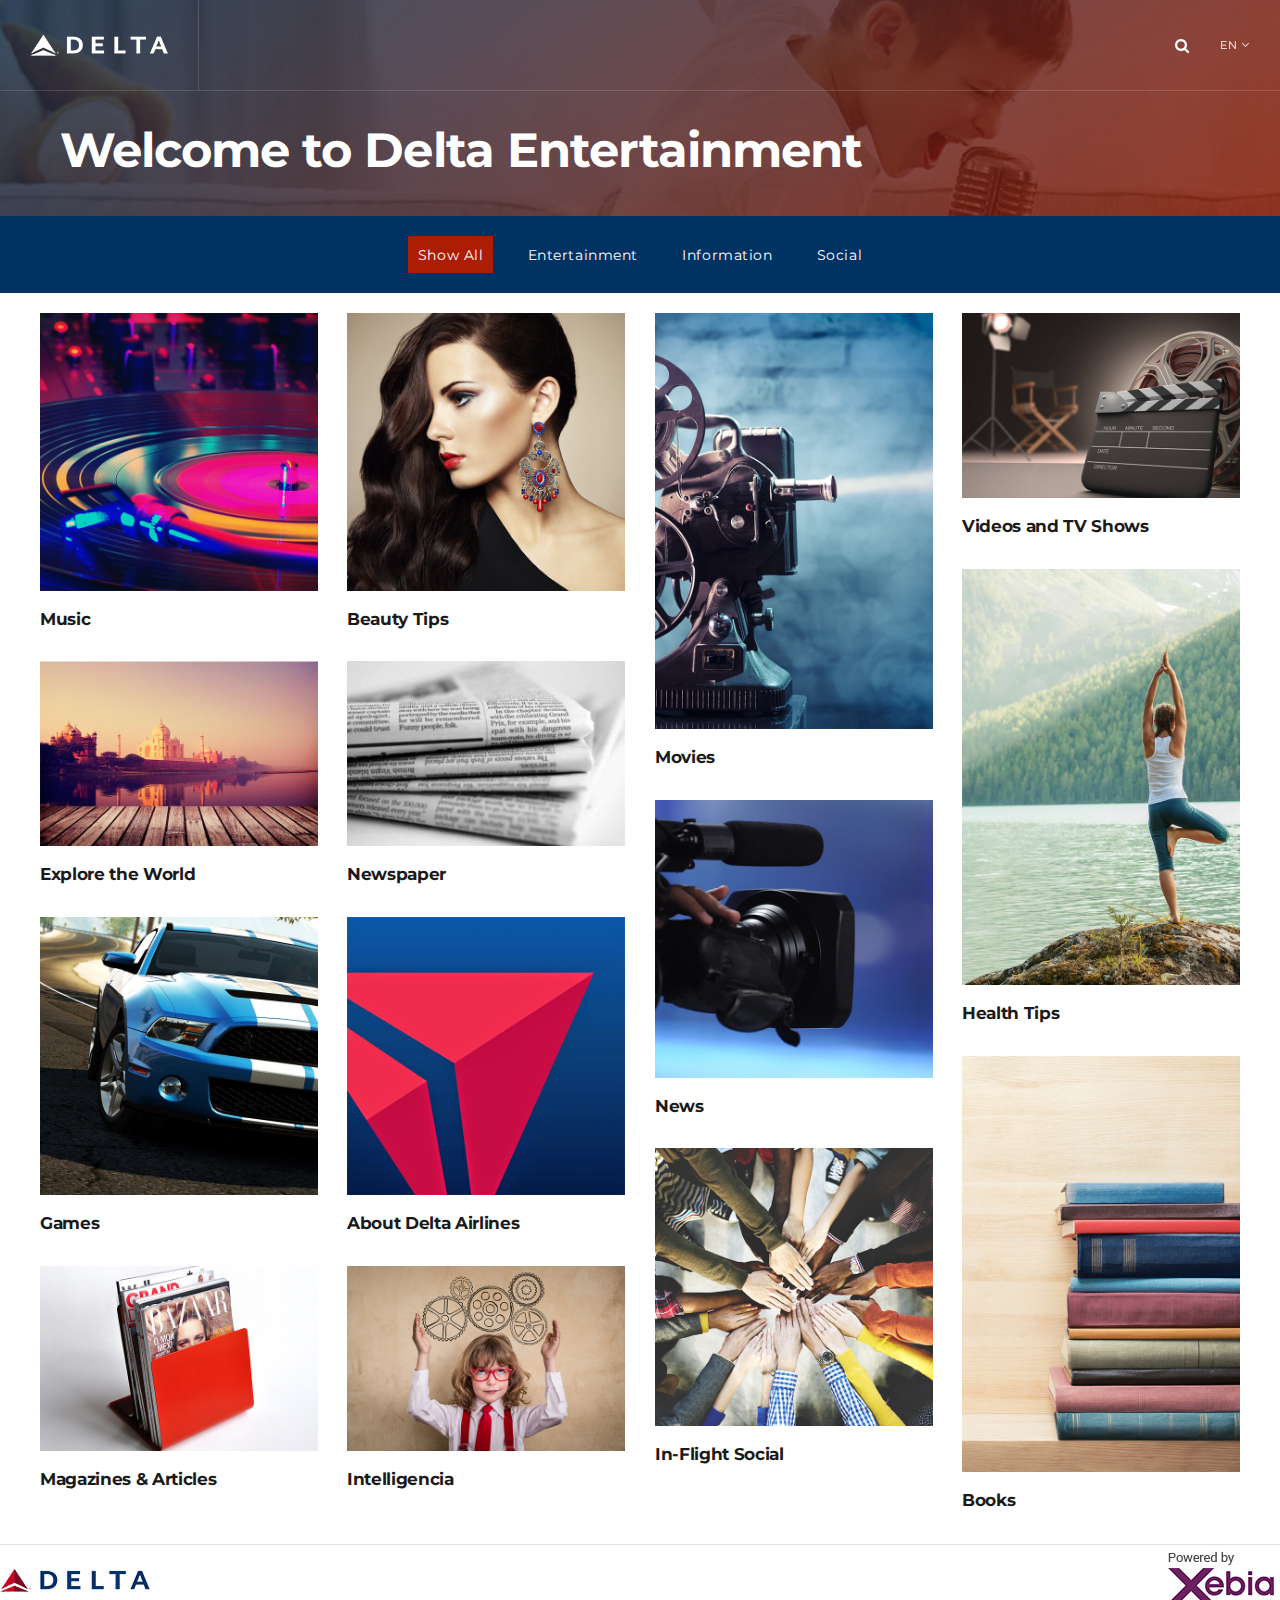
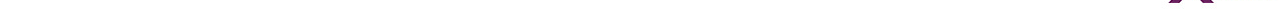
<file: index.html>
<!doctype html>
<html class="no-js" lang="en-US">
<head>

    <!-- DEFAULT META TAGS -->
    <meta charset="utf-8">
    <meta name="viewport" content="width=device-width, initial-scale=1.0, maximum-scale=1.0, user-scalable=0" />
    <meta http-equiv="Content-Type" content="text/html; charset=UTF-8" />
    
    <!-- FONTS -->
    <link href="http://fonts.googleapis.com/css?family=Montserrat:400,700" rel="stylesheet" type="text/css">
    <link href="http://fonts.googleapis.com/css?family=Lato:300,400,700,900" rel="stylesheet" type="text/css">
	<link href="http://fonts.googleapis.com/css?family=Lora:400italic,700italic" rel="stylesheet" type="text/css">
    
    <!-- CSS -->
    <link rel="stylesheet" id="default-style-css"  href="files/css/style.css" type="text/css" media="all" />
    <link rel="stylesheet" id="fontawesome-style-css" href="files/css/font-awesome.min.css" type="text/css" media="all" />
    <link rel="stylesheet" id="ionic-icons-style-css" href="files/css/ionicons.css" type="text/css" media="all" />
	<link rel="stylesheet" id="isotope-style-css"  href="files/css/isotope.css" type="text/css" media="all" />
    <link rel="stylesheet" id="mqueries-style-css"  href="files/css/mqueries.css" type="text/css" media="all" />
    
    <!-- FAVICON -->
    <link rel="shortcut icon" href="files/uploads/favicon.png"/>
    
    <!-- DOCUMENT TITLE -->
    <title>Delta Airlines Entertainment Hub</title>

</head>

<body>

<!-- PAGELOADER -->
<div id="page-loader">
	<div class="page-loader-inner">
     	<span class="loader-figure"></span>
   		<h6 class="loader-label">Loading</h6>
        <img class="loader-logo" src="files/uploads/logo-sudo-scroll.png" srcset="files/uploads/logo-sudo-scroll.png 1x, files/uploads/logo-sudo-scroll@2x.png 2x" alt="Loader Logo">
	</div>
</div>
<!-- PAGELOADER -->

<!-- PAGE CONTENT -->
<div id="page-content">

	<!-- HEADER -->
	<header id="header" class="header-bordered header-transparent transparent-light">        
		<div class="header-inner clearfix">
			
            <!-- LOGO -->
            <div id="logo" class="left-float">
                <a href="index.html">
                	<img id="scroll-logo" src="files/uploads/logo-sudo-scroll.png" srcset="files/uploads/logo-sudo-scroll.png 1x, files/uploads/logo-sudo-scroll@2x.png 2x" alt="Logo Scroll">
                	<img id="dark-logo" src="files/uploads/logo-sudo-dark.png" srcset="files/uploads/logo-sudo-dark.png 1x, files/uploads/logo-sudo-dark@2x.png 2x" alt="Logo Dark">
                	<img id="light-logo" src="files/uploads/logo-sudo-light.png" srcset="files/uploads/logo-sudo-light.png 1x, files/uploads/logo-sudo-light@2x.png 2x" alt="Logo Light">
                </a>
            </div>
            
            <!-- MAIN NAVIGATION -->
            <div id="menu" class="right-float">
                        
                        <!-- HEADER SEARCH -->
                        <div id="header-search">
                            <a href="#" id="show-search"><i class="fa fa-search"></i></a>
                            <div class="header-search-content">
                                <form>
                                    <a href="#" id="close-search"></a>
                                    <input type="text" name="q" class="form-control" value="" placeholder="Enter your search here..">
                                    <h5>Movies, TV Shows, Music, Books, Games... anything</h5>
                                </form>
                                <div class="search-outer"></div>
                            </div>
                        </div>
                        
                        <!-- HEADER LANGUAGE -->
                        <div id="header-language">
                            <a href="#" id="show-language">En <i class="ion ion-ios-arrow-down"></i></a>
                            <div class="header-language-content">
                                <ul class="lang-select">
                                    <li><a href="#">De</a></li>
                                    <li><a href="#">Fr</a></li>
                                </ul>
                            </div>
                        </div><!-- END #header-language -->
                        
            </div><!-- END #menu -->
            
		</div> <!-- END .header-inner -->
	</header>
	    
    <!-- HERO  -->
	<section id="hero" class="hero-auto parallax-section text-light" data-parallax-image="files/uploads/1680x1050-dark.jpg">
    	
        <div id="page-title" class="align-left">
            <h2><strong>Welcome to Delta Entertainment</strong></h2>
        </div> <!-- END #page-title -->
        <br>    
    </section>
    <!-- HERO -->
    
            
	<!-- PAGEBODY -->
	<section id="page-body" class="notoppadding">
    	  
        <ul id="portfolio-filter" class="filter" data-related-grid="portfolio-grid">
            <li class="active" ><a href="#" data-filter="*">Show All</a></li>
            <li><a data-filter=".ent" href="#">Entertainment</a><a data-filter=".ent" href="#"></a></li>
            <li><a data-filter=".inf" href="#">Information</a></li>
            <li><a data-filter=".soc" href="#">Social</a></li>
        </ul>
                
    	<div id="portfolio-grid" class="isotope-grid portfolio-container style-column-4 isotope-spaced clearfix">
        	
            <div class="isotope-item portfolio-item ent">
            	<div class="portfolio-media">
                    <a href="music.html" class="thumb-overlay overlay-effect-1 text-light">
                        <img src="files/uploads/1.jpg">
                    </a>
                </div>
                <div class="portfolio-desc">
                    <a href="music.html">
                        <h5 class="portfolio-name"><strong>Music</strong></h5>
                    </a>
                </div>
            </div>

              <div class="isotope-item portfolio-item inf">
                <div class="portfolio-media">
                    <a href="#!" class="thumb-overlay overlay-effect-1 text-light">
                        <img src="files/uploads/2.jpg">
                    </a>
                </div>
                <div class="portfolio-desc">
                    <a href="#!">
                        <h5 class="portfolio-name" ><strong>Beauty Tips</strong></h5>
                    </a>
                </div>
            </div>

              <div class="isotope-item portfolio-item ent">
                <div class="portfolio-media">
                    <a href="video.html" class="thumb-overlay overlay-effect-1 text-light">
                        <img src="files/uploads/3.jpg">
                    </a>
                </div>
                <div class="portfolio-desc">
                    <a href="video.html">
                        <h5 class="portfolio-name" ><strong>Movies</strong></h5>
                    </a>
                </div>
            </div>

              <div class="isotope-item portfolio-item ent">
                <div class="portfolio-media">
                    <a href="video.html" class="thumb-overlay overlay-effect-1 text-light">
                        <img src="files/uploads/4.jpg">
                    </a>
                </div>
                <div class="portfolio-desc">
                    <a href="video.html">
                        <h5 class="portfolio-name" ><strong>Videos and TV Shows</strong></h5>
                    </a>
                </div>
            </div>

              <div class="isotope-item portfolio-item inf">
                <div class="portfolio-media">
                    <a href="#!" class="thumb-overlay overlay-effect-1 text-light">
                        <img src="files/uploads/5.jpg">
                    </a>
                </div>
                <div class="portfolio-desc">
                    <a href="#!">
                        <h5 class="portfolio-name" ><strong>Health Tips</strong></h5>
                    </a>
                </div>
            </div>

              <div class="isotope-item portfolio-item inf">
                <div class="portfolio-media">
                    <a href="#!" class="thumb-overlay overlay-effect-1 text-light">
                        <img src="files/uploads/6.jpg">
                    </a>
                </div>
                <div class="portfolio-desc">
                    <a href="#!">
                        <h5 class="portfolio-name" ><strong>Explore the World</strong></h5>
                    </a>
                </div>
            </div>

              <div class="isotope-item portfolio-item inf">
                <div class="portfolio-media">
                    <a href="#!" class="thumb-overlay overlay-effect-1 text-light">
                        <img src="files/uploads/7.jpg">
                    </a>
                </div>
                <div class="portfolio-desc">
                    <a href="#!">
                        <h5 class="portfolio-name" ><strong>Newspaper</strong></h5>
                    </a>
                </div>
            </div>

              <div class="isotope-item portfolio-item inf">
                <div class="portfolio-media">
                    <a href="#!" class="thumb-overlay overlay-effect-1 text-light">
                        <img src="files/uploads/8.jpg">
                    </a>
                </div>
                <div class="portfolio-desc">
                    <a href="#!">
                        <h5 class="portfolio-name" ><strong>News</strong></h5>
                    </a>
                </div>
            </div>

            <div class="isotope-item portfolio-item ent">
                <div class="portfolio-media">
                    <a href="#!" class="thumb-overlay overlay-effect-1 text-light">
                        <img src="files/uploads/12.jpg">
                    </a>
                </div>
                <div class="portfolio-desc">
                    <a href="#!">
                        <h5 class="portfolio-name" ><strong>Games</strong></h5>
                    </a>
                </div>
            </div>

              <div class="isotope-item portfolio-item inf">
                <div class="portfolio-media">
                    <a href="#!" class="thumb-overlay overlay-effect-1 text-light">
                        <img src="files/uploads/9.jpg">
                    </a>
                </div>
                <div class="portfolio-desc">
                    <a href="#!">
                        <h5 class="portfolio-name" ><strong>About Delta Airlines</strong></h5>
                    </a>
                </div>
            </div>

              <div class="isotope-item portfolio-item inf ent">
                <div class="portfolio-media">
                    <a href="#!" class="thumb-overlay overlay-effect-1 text-light">
                        <img src="files/uploads/10.jpg">
                    </a>
                </div>
                <div class="portfolio-desc">
                    <a href="#!">
                        <h5 class="portfolio-name" ><strong>Books</strong></h5>
                    </a>
                </div>
            </div>

              <div class="isotope-item portfolio-item soc">
                <div class="portfolio-media">
                    <a href="#!" class="thumb-overlay overlay-effect-1 text-light">
                        <img src="files/uploads/11.jpg">
                    </a>
                </div>
                <div class="portfolio-desc">
                    <a href="#!">
                        <h5 class="portfolio-name" ><strong>In-Flight Social</strong></h5>
                    </a>
                </div>
            </div>

              <div class="isotope-item portfolio-item inf">
                <div class="portfolio-media">
                    <a href="#!" class="thumb-overlay overlay-effect-1 text-light">
                        <img src="files/uploads/13.jpg">
                    </a>
                </div>
                <div class="portfolio-desc">
                    <a href="#!">
                        <h5 class="portfolio-name" ><strong>Magazines & Articles</strong></h5>
                    </a>
                </div>
            </div>
            
              <div class="isotope-item portfolio-item ent">
                <div class="portfolio-media">
                    <a href="#!" class="thumb-overlay overlay-effect-1 text-light">
                        <img src="files/uploads/14.jpg">
                    </a>
                </div>
                <div class="portfolio-desc">
                    <a href="#!">
                        <h5 class="portfolio-name" ><strong>Intelligencia</strong></h5>
                    </a>
                </div>
            </div>
        	
		</div> <!-- END #!portfolio-grid .isotope-grid -->
            
 	</section>
	<!-- PAGEBODY -->
    
    
    <!-- FOOTER -->  
    <footer id="footer" class="footer-light text-dark">
         <img src="files/uploads/XebiaLogo.jpg" class="right-float">
         <img src="files/uploads/DeltaLogo.jpg" class="left-float">
    </footer>
    <!-- FOOTER -->
    
</div> <!-- END #!page-content -->
<!-- PAGE CONTENT -->

<!-- SCRIPTS -->
<script src="files/js/jquery-2.1.4.min.js"></script>
<script type="text/javascript" src="files/js/jquery.easing.1.3.js"></script>
<script type="text/javascript" src="files/js/jquery.visible.min.js"></script>
<script type="text/javascript" src="files/js/tweenMax.js"></script>
<script type="text/javascript" src="files/js/jquery.backgroundparallax.min.js"></script>
<script type="text/javascript" src="files/js/jquery.isotope.min.js"></script>
<script type="text/javascript" src="files/js/jquery.imagesloaded.min.js"></script>
<script type="text/javascript" src="files/js/script.js"></script>
<!-- SCRIPTS -->

</body>
</html>
</file>
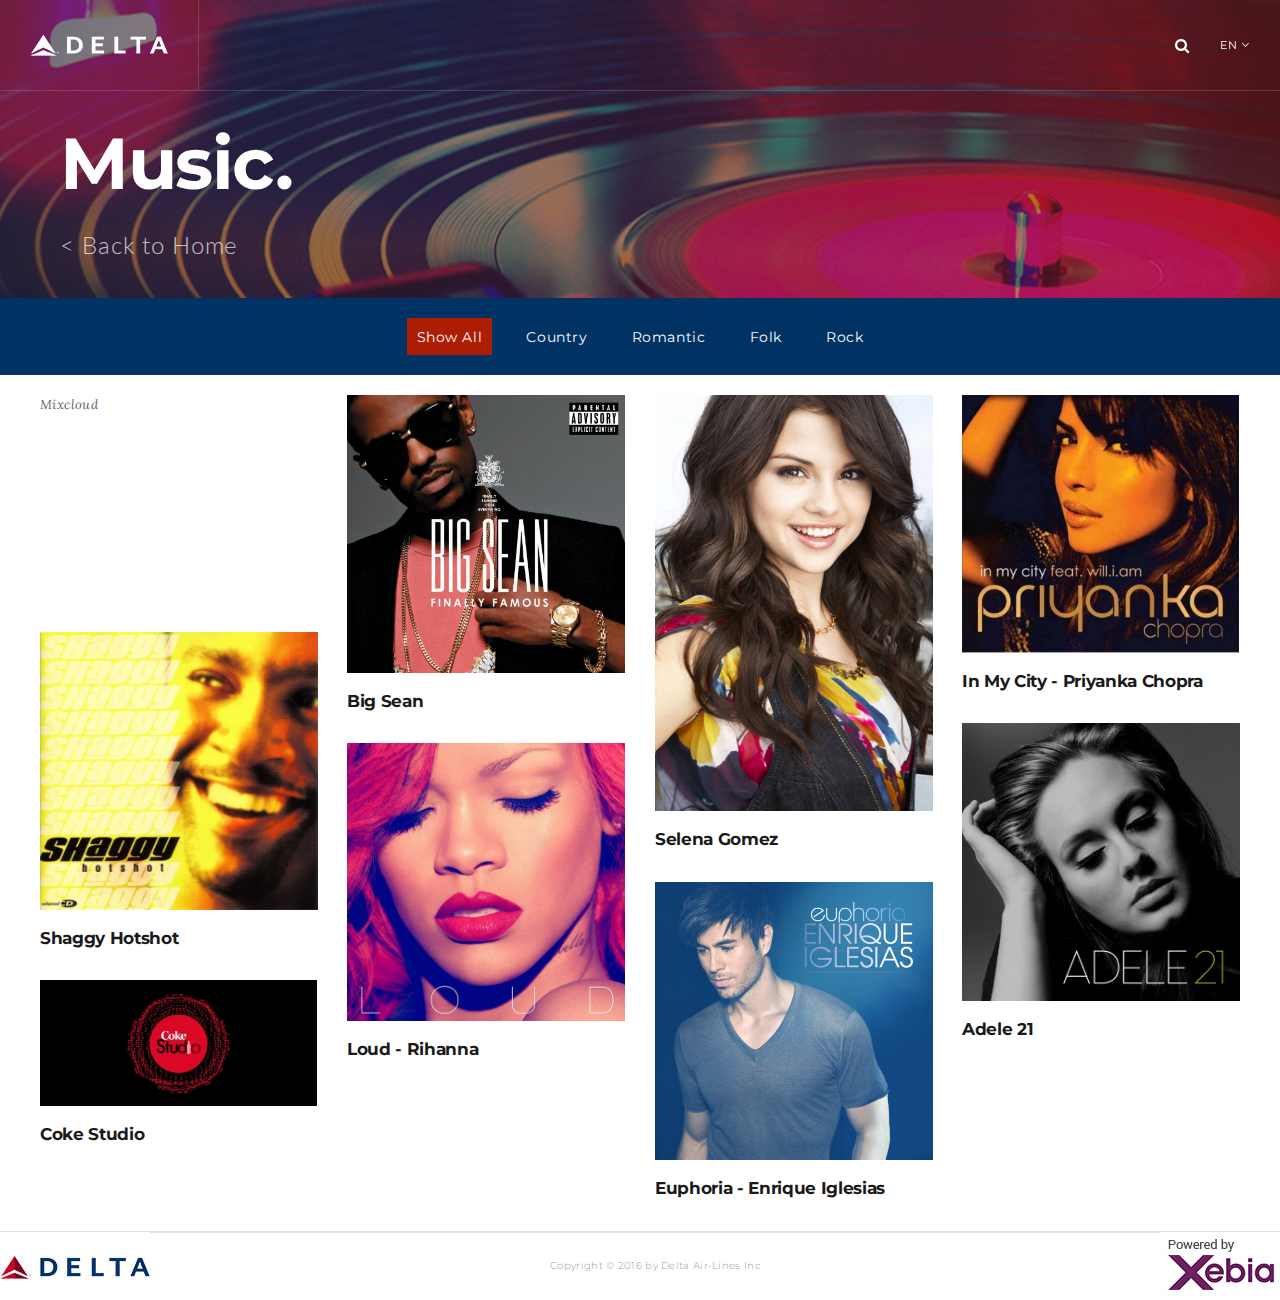
<file: music.html>
<!doctype html>
<html class="no-js" lang="en-US">
<head>

    <!-- DEFAULT META TAGS -->
    <meta charset="utf-8">
    <meta name="viewport" content="width=device-width, initial-scale=1.0, maximum-scale=1.0, user-scalable=0" />
    <meta http-equiv="Content-Type" content="text/html; charset=UTF-8" />
    
    <!-- FONTS -->
    <link href="http://fonts.googleapis.com/css?family=Montserrat:400,700" rel="stylesheet" type="text/css">
    <link href="http://fonts.googleapis.com/css?family=Lato:300,400,700,900" rel="stylesheet" type="text/css">
	<link href="http://fonts.googleapis.com/css?family=Lora:400italic,700italic" rel="stylesheet" type="text/css">
    
    <!-- CSS -->
    <link rel="stylesheet" id="default-style-css"  href="files/css/style.css" type="text/css" media="all" />
    <link rel="stylesheet" id="fontawesome-style-css" href="files/css/font-awesome.min.css" type="text/css" media="all" />
    <link rel="stylesheet" id="ionic-icons-style-css" href="files/css/ionicons.css" type="text/css" media="all" />
	<link rel="stylesheet" id="isotope-style-css"  href="files/css/isotope.css" type="text/css" media="all" />
    <link rel="stylesheet" id="mediaelement-style-css" href="files/css/mediaelementplayer.css" type="text/css" media="all" />
    <link rel="stylesheet" id="mqueries-style-css"  href="files/css/mqueries.css" type="text/css" media="all" />
    
    <!-- FAVICON -->
    <link rel="shortcut icon" href="files/uploads/favicon.png"/>
    
    <!-- DOCUMENT TITLE -->
    <title>Music | Delta Airlines Entertainment Hub</title>

</head>

<body>

<!-- PAGELOADER -->
<div id="page-loader">
	<div class="page-loader-inner">
     	<span class="loader-figure"></span>
   		<h6 class="loader-label">Loading</h6>
        <img class="loader-logo" src="files/uploads/logo-sudo-scroll.png" srcset="files/uploads/logo-sudo-scroll.png 1x, files/uploads/logo-sudo-scroll@2x.png 2x" alt="Loader Logo">
	</div>
</div>
<!-- PAGELOADER -->

<!-- PAGE CONTENT -->
<div id="page-content">

	<!-- HEADER -->
	<header id="header" class="header-bordered header-transparent transparent-light">        
		<div class="header-inner clearfix">
			
            <!-- LOGO -->
            <div id="logo" class="left-float">
                <a href="index.html">
                	<img id="scroll-logo" src="files/uploads/logo-sudo-scroll.png" srcset="files/uploads/logo-sudo-scroll.png 1x, files/uploads/logo-sudo-scroll@2x.png 2x" alt="Logo Scroll">
                	<img id="dark-logo" src="files/uploads/logo-sudo-dark.png" srcset="files/uploads/logo-sudo-dark.png 1x, files/uploads/logo-sudo-dark@2x.png 2x" alt="Logo Dark">
                	<img id="light-logo" src="files/uploads/logo-sudo-light.png" srcset="files/uploads/logo-sudo-light.png 1x, files/uploads/logo-sudo-light@2x.png 2x" alt="Logo Light">
                </a>
            </div>
            
            <!-- MAIN NAVIGATION -->
            <div id="menu" class="right-float">
                        
                        <!-- HEADER SEARCH -->
                        <div id="header-search">
                            <a href="#" id="show-search"><i class="fa fa-search"></i></a>
                            <div class="header-search-content">
                                <form>
                                    <a href="#" id="close-search"></a>
                                    <input type="text" name="q" class="form-control" value="" placeholder="Enter your search here..">
                                    <h5>Movies, TV Shows, Music, Books, Games... anything</h5>
                                </form>
                                <div class="search-outer"></div>
                            </div>
                        </div>
                        
                        <!-- HEADER LANGUAGE -->
                        <div id="header-language">
                            <a href="#" id="show-language">En <i class="ion ion-ios-arrow-down"></i></a>
                            <div class="header-language-content">
                                <ul class="lang-select">
                                    <li><a href="#">De</a></li>
                                    <li><a href="#">Fr</a></li>
                                </ul>
                            </div>
                        </div><!-- END #header-language -->
                        
            </div><!-- END #menu -->
            
		</div> <!-- END .header-inner -->
	</header>
	    
    <!-- HERO  -->
	<section id="hero" class="hero-auto parallax-section text-light" data-parallax-image="files/uploads/bgMusic.jpg">
    	
        <div id="page-title" class="align-left">
            <h1><strong>Music.</strong></h1>
            <h4 class="subtitle-1"> <a href="index.html">< Back to Home</a></h4>
        </div> <!-- END #page-title -->
        <br>    
    </section>
    <!-- HERO -->
    
            
	<!-- PAGEBODY -->
	<section id="page-body" class="notoppadding">
    	  
        <ul id="portfolio-filter" class="filter" data-related-grid="portfolio-grid">
            <li class="active" ><a href="#" data-filter="*">Show All</a></li>
            <li><a data-filter=".ent" href="#">Country</a></li>
            <li><a data-filter=".inf" href="#">Romantic</a></li>
            <li><a data-filter=".ent" href="#">Folk</a></li>
            <li><a data-filter=".inf" href="#">Rock</a></li>
        </ul>
                
    	<div id="portfolio-grid" class="isotope-grid portfolio-container style-column-4 isotope-spaced clearfix">
        	
            <div class="isotope-item portfolio-item ent">
                    <h6 class="subtitle-2">Mixcloud</h6>
                    <iframe src="https://www.mixcloud.com/widget/iframe/?embed_type=widget_standard&amp;embed_uuid=220384ce-052b-4084-9526-d527cf203f79&amp;feed=https%3A%2F%2Fwww.mixcloud.com%2FBonobo%2Foutlier-radio-001-on-nts%2F&amp;hide_cover=1&amp;hide_tracklist=1&amp;replace=0" frameborder="0" height="180" width="100%"></iframe>
            </div>

              <div class="isotope-item portfolio-item ent">
                <div class="portfolio-media">
                    <a href="portfolio-single-custom.html" class="thumb-overlay overlay-effect-1 text-light">
                        <img src="files/uploads/Music/1.jpg">
                    </a>
                </div>
                <div class="portfolio-desc">
                    <a href="#">
                        <h5 class="portfolio-name" ><strong>Big Sean</strong></h5>
                    </a>
                </div>
            </div>

              <div class="isotope-item portfolio-item ent">
                <div class="portfolio-media">
                    <a href="portfolio-single-custom.html" class="thumb-overlay overlay-effect-1 text-light">
                        <img src="files/uploads/Music/2.jpg">
                    </a>
                </div>
                <div class="portfolio-desc">
                    <a href="#">
                        <h5 class="portfolio-name" ><strong>Selena Gomez</strong></h5>
                    </a>
                </div>
            </div>

              <div class="isotope-item portfolio-item inf">
                <div class="portfolio-media">
                    <a href="portfolio-single-custom.html" class="thumb-overlay overlay-effect-1 text-light">
                        <img src="files/uploads/Music/3.jpg">
                    </a>
                </div>
                <div class="portfolio-desc">
                    <a href="#">
                        <h5 class="portfolio-name" ><strong>In My City - Priyanka Chopra</strong></h5>
                    </a>
                </div>
            </div>

              <div class="isotope-item portfolio-item inf">
                <div class="portfolio-media">
                    <a href="portfolio-single-custom.html" class="thumb-overlay overlay-effect-1 text-light">
                        <img src="files/uploads/Music/4.jpg">
                    </a>
                </div>
                <div class="portfolio-desc">
                    <a href="#">
                        <h5 class="portfolio-name" ><strong>Shaggy Hotshot</strong></h5>
                    </a>
                </div>
            </div>

              <div class="isotope-item portfolio-item inf">
                <div class="portfolio-media">
                    <a href="portfolio-single-custom.html" class="thumb-overlay overlay-effect-1 text-light">
                        <img src="files/uploads/Music/5.jpg">
                    </a>
                </div>
                <div class="portfolio-desc">
                    <a href="#">
                        <h5 class="portfolio-name" ><strong>Adele 21</strong></h5>
                    </a>
                </div>
            </div>

              <div class="isotope-item portfolio-item inf">
                <div class="portfolio-media">
                    <a href="portfolio-single-custom.html" class="thumb-overlay overlay-effect-1 text-light">
                        <img src="files/uploads/Music/6.jpg">
                    </a>
                </div>
                <div class="portfolio-desc">
                    <a href="#">
                        <h5 class="portfolio-name" ><strong>Loud - Rihanna</strong></h5>
                    </a>
                </div>
            </div>

            <div class="isotope-item portfolio-item ent">
                <div class="portfolio-media">
                    <a href="portfolio-single-custom.html" class="thumb-overlay overlay-effect-1 text-light">
                        <img src="files/uploads/Music/7.jpg">
                    </a>
                </div>
                <div class="portfolio-desc">
                    <a href="#">
                        <h5 class="portfolio-name" ><strong>Euphoria - Enrique Iglesias</strong></h5>
                    </a>
                </div>
            </div>

             <div class="isotope-item portfolio-item ent wide">
                <div class="portfolio-media">
                    <a href="portfolio-single-custom.html" class="thumb-overlay overlay-effect-1 text-light">
                        <img src="files/uploads/Music/8.jpg">
                    </a>
                </div>
                <div class="portfolio-desc">
                    <a href="#">
                        <h5 class="portfolio-name" ><strong>Coke Studio</strong></h5>
                    </a>
                </div>
            </div>
        	
		</div> <!-- END #portfolio-grid .isotope-grid -->
            
 	</section>
	<!-- PAGEBODY -->
    
    
    <!-- FOOTER -->  
    <footer id="footer" class="footer-light text-dark">
         <img src="files/uploads/XebiaLogo.jpg" class="right-float">
         <img src="files/uploads/DeltaLogo.jpg" class="left-float">
         <center><div class="copyright"><small>Copyright &copy; 2016 by Delta Air-Lines Inc</small></div></center>
    </footer>
    <!-- FOOTER -->
    
</div> <!-- END #page-content -->
<!-- PAGE CONTENT -->

<!-- SCRIPTS -->
<script src="files/js/jquery-2.1.4.min.js"></script>
<script type="text/javascript" src="files/js/jquery.easing.1.3.js"></script>
<script type="text/javascript" src="files/js/jquery.visible.min.js"></script>
<script type="text/javascript" src="files/js/tweenMax.js"></script>
<script type="text/javascript" src="files/js/jquery.backgroundparallax.min.js"></script>
<script type="text/javascript" src="files/js/jquery.isotope.min.js"></script>
<script type="text/javascript" src="files/js/jquery.imagesloaded.min.js"></script>
<script type="text/javascript" src="files/js/mediaelement-and-player.min.js"></script>
<script type="text/javascript" src="files/js/script.js"></script>
<!-- SCRIPTS -->

</body>
</html>
</file>
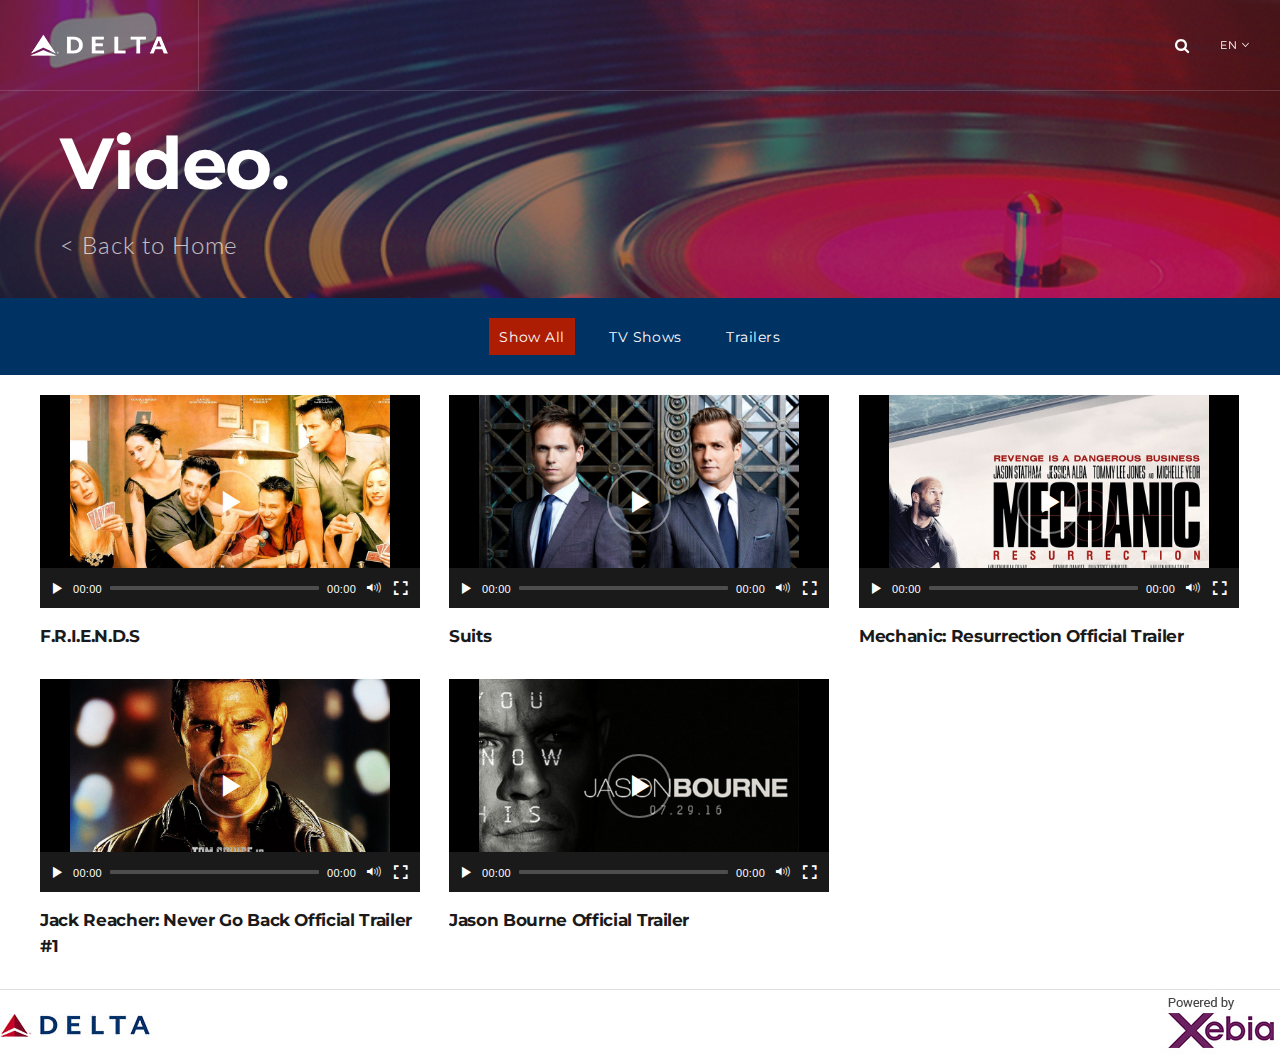
<file: video.html>
<!doctype html>
<html class="no-js" lang="en-US">
<head>

    <!-- DEFAULT META TAGS -->
    <meta charset="utf-8">
    <meta name="viewport" content="width=device-width, initial-scale=1.0, maximum-scale=1.0, user-scalable=0" />
    <meta http-equiv="Content-Type" content="text/html; charset=UTF-8" />
    
    <!-- FONTS -->
    <link href="http://fonts.googleapis.com/css?family=Montserrat:400,700" rel="stylesheet" type="text/css">
    <link href="http://fonts.googleapis.com/css?family=Lato:300,400,700,900" rel="stylesheet" type="text/css">
	<link href="http://fonts.googleapis.com/css?family=Lora:400italic,700italic" rel="stylesheet" type="text/css">
    
    <!-- CSS -->
    <link rel="stylesheet" id="default-style-css"  href="files/css/style.css" type="text/css" media="all" />
    <link rel="stylesheet" id="fontawesome-style-css" href="files/css/font-awesome.min.css" type="text/css" media="all" />
    <link rel="stylesheet" href="files/css/audioplayer.css" />
    <link rel="stylesheet" id="ionic-icons-style-css" href="files/css/ionicons.css" type="text/css" media="all" />
	<link rel="stylesheet" id="isotope-style-css"  href="files/css/isotope.css" type="text/css" media="all" />
    <link rel="stylesheet" id="mediaelement-style-css" href="files/css/mediaelementplayer.css" type="text/css" media="all" />
    <link rel="stylesheet" id="mqueries-style-css"  href="files/css/mqueries.css" type="text/css" media="all" />
    
    <!-- FAVICON -->
    <link rel="shortcut icon" href="files/uploads/favicon.png"/>
    
    <!-- DOCUMENT TITLE -->
    <title>Video | Delta Entertainment</title>

</head>

<body>

<!-- PAGELOADER -->
<div id="page-loader">
	<div class="page-loader-inner">
     	<span class="loader-figure"></span>
   		<h6 class="loader-label">Loading</h6>
        <img class="loader-logo" src="files/uploads/logo-sudo-scroll.png" srcset="files/uploads/logo-sudo-scroll.png 1x, files/uploads/logo-sudo-scroll@2x.png 2x" alt="Loader Logo">
	</div>
</div>
<!-- PAGELOADER -->

<!-- PAGE CONTENT -->
<div id="page-content">

	<!-- HEADER -->
	<header id="header" class="header-bordered header-transparent transparent-light">        
		<div class="header-inner clearfix">
			
            <!-- LOGO -->
            <div id="logo" class="left-float">
                <a href="index.html">
                	<img id="scroll-logo" src="files/uploads/logo-sudo-scroll.png" srcset="files/uploads/logo-sudo-scroll.png 1x, files/uploads/logo-sudo-scroll@2x.png 2x" alt="Logo Scroll">
                	<img id="dark-logo" src="files/uploads/logo-sudo-dark.png" srcset="files/uploads/logo-sudo-dark.png 1x, files/uploads/logo-sudo-dark@2x.png 2x" alt="Logo Dark">
                	<img id="light-logo" src="files/uploads/logo-sudo-light.png" srcset="files/uploads/logo-sudo-light.png 1x, files/uploads/logo-sudo-light@2x.png 2x" alt="Logo Light">
                </a>
            </div>
            
            <!-- MAIN NAVIGATION -->
            <div id="menu" class="right-float">
                        
                        <!-- HEADER SEARCH -->
                        <div id="header-search">
                            <a href="#" id="show-search"><i class="fa fa-search"></i></a>
                            <div class="header-search-content">
                                <form>
                                    <a href="#" id="close-search"></a>
                                    <input type="text" name="q" class="form-control" value="" placeholder="Enter your search here..">
                                    <h5>Movies, TV Shows, Music, Books, Games... anything</h5>
                                </form>
                                <div class="search-outer"></div>
                            </div>
                        </div>
                        
                        <!-- HEADER LANGUAGE -->
                        <div id="header-language">
                            <a href="#" id="show-language">En <i class="ion ion-ios-arrow-down"></i></a>
                            <div class="header-language-content">
                                <ul class="lang-select">
                                    <li><a href="#">De</a></li>
                                    <li><a href="#">Fr</a></li>
                                </ul>
                            </div>
                        </div><!-- END #header-language -->
                        
            </div><!-- END #menu -->
            
		</div> <!-- END .header-inner -->
	</header>
	    
    <!-- HERO  -->
	<section id="hero" class="hero-auto parallax-section text-light" data-parallax-image="files/uploads/bgMusic.jpg">
    	
        <div id="page-title" class="align-left">
            <h1><strong>Video.</strong></h1>
            <h4 class="subtitle-1"> <a href="index.html">< Back to Home</a></h4>
        </div> <!-- END #page-title -->
        <br>    
    </section>
    <!-- HERO -->
    
            
	<!-- PAGEBODY -->
	<section id="page-body" class="notoppadding">
    	  
        <ul id="portfolio-filter" class="filter" data-related-grid="portfolio-grid">
            <li class="active" ><a href="#" data-filter="*">Show All</a></li>
            <li><a data-filter=".tv" href="#">TV Shows</a></li>
            <li><a data-filter=".tr" href="#">Trailers</a></li>
        </ul>
                
    	<div id="portfolio-grid" class="isotope-grid portfolio-container style-column-3 isotope-spaced clearfix">
        	<div class="isotope-item portfolio-item tv" id="music1">
              <div class="portfolio-media">
              <video width="640" height="360" id="player1" poster="files/uploads/Video/1.jpg" controls preload="none">
                    <source type="video/mp4" src="files/assets/video/1.mp4" />
                </video>
                </div>
                <div class="portfolio-desc">
                    <a href="#">
                        <h5 class="portfolio-name" ><strong>F.R.I.E.N.D.S</strong></h5>
                    </a>
                </div>
            </div>
          
            <div class="isotope-item portfolio-item tv" id="music3">
              <video width="640" height="360" id="player1" poster="files/uploads/Video/2.jpg" controls preload="none">
                    <source type="video/mp4" src="files/assets/video/2.mp4" />
                </video>
                <div class="portfolio-desc">
                    <a href="#">
                        <h5 class="portfolio-name" ><strong>Suits</strong></h5>
                    </a>
                </div>
            </div>


            <div class="isotope-item portfolio-item tr" id="music4">
              <video width="640" height="360" id="player1" poster="files/uploads/Video/3.jpg" controls preload="none">
                    <source type="video/mp4" src="files/assets/video/3.mp4" />
                </video>
                <div class="portfolio-desc">
                    <a href="#">
                        <h5 class="portfolio-name" ><strong>Mechanic: Resurrection Official Trailer</strong></h5>
                    </a>
                </div>
            </div>
            
             <div class="isotope-item portfolio-item tr">
               <video width="640" height="360" id="player1" poster="files/uploads/Video/4.jpg" controls preload="none">
                    <source type="video/mp4" src="files/assets/video/4.mp4" />
                </video>
                <div class="portfolio-desc">
                    <a href="#">
                        <h5 class="portfolio-name" ><strong>Jack Reacher: Never Go Back Official Trailer #1</strong></h5>
                    </a>
                </div>
            </div>
              
            <div class="isotope-item portfolio-item tr">
                <video width="640" height="360" id="player1" poster="files/uploads/Video/5.jpg" controls preload="none">
                    <source type="video/mp4" src="files/assets/video/5.mp4" />
                </video>
                <div class="portfolio-desc">
                    <a href="#">
                        <h5 class="portfolio-name" ><strong>Jason Bourne Official Trailer</strong></h5>
                    </a>
                </div>
            </div>

		</div> <!-- END #portfolio-grid .isotope-grid -->
            
 	</section>
	<!-- PAGEBODY -->
</div> <!-- END #page-content -->
<!-- PAGE CONTENT -->

  <!-- FOOTER -->  
    <footer id="footer" class="footer-light text-dark">
         <img src="files/uploads/XebiaLogo.jpg" class="right-float">
         <img src="files/uploads/DeltaLogo.jpg" class="left-float">
    </footer>
    <!-- FOOTER -->
    
<!-- SCRIPTS -->
<script src="files/js/jquery-2.1.4.min.js"></script>
<script type="text/javascript" src="files/js/jquery.easing.1.3.js"></script>
<script type="text/javascript" src="files/js/jquery.visible.min.js"></script>
<script type="text/javascript" src="files/js/tweenMax.js"></script>
<script type="text/javascript" src="files/js/jquery.backgroundparallax.min.js"></script>
<script type="text/javascript" src="files/js/jquery.isotope.min.js"></script>
<script type="text/javascript" src="files/js/jquery.imagesloaded.min.js"></script>
<script type="text/javascript" src="files/js/jquery.visible.min.js"></script>
<script type="text/javascript" src="files/js/jquery.fitvids.min.js"></script>
<script type="text/javascript" src="files/js/jquery.lightcase.min.js"></script>
<script type="text/javascript" src="files/js/mediaelement-and-player.min.js"></script>
<script type="text/javascript" src="files/js/jquery.min.bgvideo.js"></script>
<script type="text/javascript" src="files/js/script.js"></script>


</body>
</html>
</file>
<file: files/css/style.css>
/*-----------------------------------------------------------------------------------



		! ! !    R E A D   T H I S    ! ! ! 
		-----------------
		
		It's recomended to use/create a custom css file (ore place them at the end of this file) 
		to do you customizations in order to easily update the main css files without loosing your changes
				
		
		
		COLORS
		----
		black (headings,backgrounds)				#1a1a1a
		default text color (body)					#696969
		light text color							#9c9c9c	
		light border 								#e0e0e0			 
		light background (footer,boxed,...)			#f5f6f7
		
		-- FOR DARK BACKGROUND
		white 										#ffffff
		dark text color 							#c9c9c9
		dark (light) text color 					#8c8c8c
		dark border 								#3d3d3d
		
		main color									#33bfd0


/* -----------------------------------------------------------------------------------

	0.	RESET & CLEARFIX
	1.	BASICS (body, headers, links, etc)
	2. 	GENERAL ELEMENTS
	3.	HEADER
	4.	PAGE LOADER
	5. 	MENU / NAV / SMART NAV
	6. MENU MISC (header-cart , search, language)
	7. HEADER OPTIONS
	8. FOOTER
	9. HERO / PAGETITLE
	10. PORTFOLIO
	11. FILTER
	12. BLOG
	13. COMMENTS
	14. SHOP
	15. RELATED ITEMS
	16. ISOTOPE GRID & GALLERY LIST & CAROUSEL (options)
	17. COLUMNS SECTION
	18. FULLWIDTH SECTION
	19. PAGINATION & SHARE
	20. THUMB OVERLAY EFFECT
	21. ELEMENTS / SHORTCODES
	22. WIDGETS
	23. REVOLUTION SLIDER (sudo navigation + sudo layers)
	24. CUSTOM STYLE
	
----------------------------------------------------------------------------------- */



/*---------------------------------------------- 

0. RESET & CLEARFIX

------------------------------------------------*/
html, body, div, span, applet, object, iframe,
h1, h2, h3, h4, h5, h6, p, blockquote, pre,
a, abbr, acronym, address, big, cite, code,
del, dfn, em, font, img, ins, kbd, q, s, samp,
small, strike, strong, sub, sup, tt, var,
.overlaycaption,figure,
b, u, i, center,
dl, dt, dd, ol, ul, li,
fieldset, form, label, legend,
table, caption, tbody, tfoot, thead, tr, th, td {
	margin: 0;
	padding: 0;
	border: 0;
	outline: 0;
	font-size: 100%; }
	
ol, ul  { list-style: none; }

:focus  { outline: 0; }

/* deleting the default appearence for form elements */
input[type=text], input[type=password], input[type=submit], input[type=button], textarea, button, select { -moz-appearance: none; -webkit-appearance: none; }

/* HTML5 display definitions */
article, aside, details, .overlaycaption, figure, footer, header, hgroup, menu, nav, section, dialog { display: block; }
audio, canvas, video { display: inline-block; *display: inline; *zoom: 1; }
audio:not([controls]) { display: none; }
[hidden] { display: none; visibility: hidden; }

.clearfix:after { content: ""; display: block; clear: both; visibility: hidden; font-size: 0;  height: 0; }
.clearfix { *display: inline-block; height: 1%; }
.clear { clear: both; display: block; font-size: 0;	height: 0; line-height: 0; width:100%; }




/*---------------------------------------------- 

1. BASICS

------------------------------------------------*/
html {
	height: 100%;
	font-size: 100%;
	-webkit-text-size-adjust: 100%; /* Prevent iOS text size adjust on orientation change without disabling user zoom */
	-ms-text-size-adjust: 100%;
	position: relative;
	}

body {
	font-family: 'Lato', 'Helvetica Neue', Helvetica, Arial, sans-serif; 
	font-weight: 300;
	letter-spacing: 0.02em;
	font-size: 15px; 
	line-height: 26px;
	color:#696969; 
	text-align: left; 
	position: relative;
	background: #ffffff;
	min-height: 100%;
	}
::selection { background:#1a1a1a; color:#ffffff; }
::-moz-selection { background:#1a1a1a; color:#ffffff; }
::-webkit-selection { background:#1a1a1a; color:#ffffff; }


/* Headings
---------------------------------------- */
h1, h2, h3, h4, h5, h6 {
	font-family: 'Montserrat'; 
	font-weight: 400;
	letter-spacing: -0.02em;
	color: #1a1a1a;
	
	}
	.text-light h1, .text-light h2, .text-light h3, .text-light h4, .text-light h5, .text-light h6,
	h1.text-light, h2.text-light, h3.text-light, h4.text-light, h5.text-light, h6.text-light { color: #ffffff; }

h1 { font-size: 72px; line-height: 86px; }
h2 { font-size: 48px; line-height: 60px; }
h3 { font-size: 34px; line-height: 46px; }
h4 { font-size: 24px; line-height: 34px; }
h5 { font-size: 17px; line-height: 26px; }
h6 { font-size: 13px; line-height: 20px; }
h1 b, h2 b, h3 b, h4 b, h5 b, h6 b, h1 strong, h2 strong, h3 strong, h4 strong, h5 strong, h6 strong { font-weight: 700; }
	
/* Headers Spacing */
div h1, div h2, div h3, div h4, div h5, div h6 { margin-top: 40px; }
i + h1, i + h2, i + h3, i + h4, i + h5, i + h6 { margin-top: 20px; }
div h1:first-child, div h2:first-child, div h3:first-child, div h4:first-child, div h5:first-child, div h6:first-child { margin-top: 0px !important; }
h1 + h1, h1 + h2, h1 + h3, h1 + h4, h1 + h5, h1 + h6,
h2 + h1, h2 + h2, h2 + h3, h2 + h4, h2 + h5, h2 + h6,
h3 + h1, h3 + h2, h3 + h3, h3 + h4, h3 + h5, h3 + h6,
h4 + h1, h4 + h2, h4 + h3, h4 + h4, h4 + h5, h4 + h6,
h5 + h1, h5 + h2, h5 + h3, h5 + h4, h5 + h5, h5 + h6,
h6 + h1, h6 + h2, h6 + h3, h6 + h4, h6 + h5, h6 + h6 { margin-top: 22px; }
h2 + h3, h2 + h4, h2 + h5, h2 + h6, h6 + h2, h5 + h2, h4 + h2, h3 + h2  { margin-top: 16px; }
h3 + h4, h3 + h5, h3 + h6, h4 + h3, h5 + h3, h6 + h3 { margin-top: 13px; }
h4 + h5, h4 + h6, h5 + h4, h6 + h4 { margin-top: 9px; }
h5 + h5, h5 + h6, h6 + h5, h6 + h6 { margin-top: 6px; }

[class*='subtitle'] { 
	opacity: 0.7; 
	}
	
.subtitle-1 { 
	font-family: 'Lato'; 
	font-weight: 300; 
	letter-spacing: 0.03em; 
	}
.subtitle-1 b, .subtitle-1 strong { font-weight: 600; }

.subtitle-2 { 
	font-family: 'Lora'; 
	font-weight: 400; 
	font-style: italic;
	text-transform: none;
	letter-spacing: 0.03em; 
	}
.subtitle-2 b, .subtitle-2 strong { font-weight: 700; }

.error-404 { font-size: 124px; line-height: 140px; }

.uppercase { text-transform: uppercase; letter-spacing: 0.06em; }

/* headings with link */
h1 a, h2 a, h3 a, h4 a, h5 a, h6 a { color: #1a1a1a; transition: all 200ms ease; }
.text-light h1 a, .text-light h2 a, .text-light h3 a, .text-light h4 a, .text-light h5 a, .text-light h6 a { color: #ffffff; }
h1 a:hover, h2 a:hover, h3 a:hover, h4 a:hover, h5 a:hover, h6 a:hover { color: #33bfd0; }



/* Forms
---------------------------------------- */
::-webkit-input-placeholder { color: #1a1a1a; }
:-moz-placeholder { color: #1a1a1a; }
::-moz-placeholder { color: #1a1a1a; }
:-ms-input-placeholder { color: #1a1a1a; }

.text-light ::-webkit-input-placeholder { color: #ffffff; }
.text-light :-moz-placeholder { color: #ffffff; }
.text-light ::-moz-placeholder { color: #ffffff; }
.text-light :-ms-input-placeholder { color: #ffffff; }

input[type=text], input[type=password], input[type=email], textarea {
	font-family: 'Lato', 'Helvetica Neue', Helvetica, Arial, sans-serif; 
	font-weight: 300;
	font-size: 14px;
	background: #ffffff;
	border: 1px solid #e0e0e0;
	line-height: 22px;
	height: 22px;
	color: #1a1a1a;
	padding: 10px;
	transition: all 200ms ease;
	border-radius: 0px;
	-moz-border-radius:0x; 
	-khtml-border-radius:0px; 
	-webkit-border-radius:0px;
	resize: none;
	}
	.text-light input[type=text], .text-light input[type=password], .text-light input[type=email], .text-light textarea { border-color: #3d3d3d; color: #ffffff; background: #0f0f0f; }
		
input[type=text]:focus, input[type=password]:focus, input[type=email]:focus, textarea:focus { border-color: #1a1a1a; }
.text-light input[type=text]:focus, .text-light input[type=password]:focus, .text-light input[type=email]:focus, .text-light textarea:focus { border-color: #ffffff; }

input.false[type=text], input.false[type=password]:focus, input.false[type=email], textarea.false { 
	border-color: #fa4d5a;
}

input[type=text], input[type=password], input[type=email] { width: 100%; max-width: calc(100% - 22px); }
textarea { width: 100%; min-height: 100px; max-width: calc(100% - 22px); }

input[type=submit], input[type=button], button {
	cursor: pointer;
	-moz-border-radius:0x; 
	-khtml-border-radius:0px; 
	-webkit-border-radius:0px;
	border-radius: 0px;
	display: inline-block;
	font-family: 'Lato';
	font-weight: 700;
	font-size: 11px;
	line-height: 22px;
	letter-spacing: 0.1em; 
	text-transform: uppercase;
	text-align: center;
	margin-bottom: 5px;
    transition: all 0.2s ease;
	color: #ffffff;
	padding: 10px 40px;
	background: #1a1a1a;
	border: none;
	position: relative;
	top: -1px;
	}
	.text-light input[type=submit], .text-light input[type=button], .text-light button {  background: #ffffff; color: #1a1a1a; }

input[type=submit]:hover, input[type=button]:hover, button:hover { background: #33bfd0; color: #ffffff;  }
	
select {
	background: #ffffff;
	border: 1px solid #e0e0e0;
	font-family: 'Montserrat';
	font-size: 11px;
	font-weight: 400;
	height: 44px;
	width: auto;
	padding:8px;
	color: #1a1a1a;
	-moz-border-radius:0x; 
	-khtml-border-radius:0px; 
	-webkit-border-radius:0px;
	border-radius: 0px;
	min-width: 120px;
	background-image:url(../assets/select-arrow.png);
  	background-position: center right;
	background-repeat: no-repeat;
	-webkit-background-size:16px 6px;
	-moz-background-size:16px 6px;
	-o-background-size:16px 6px;
	background-size:16px 6px;
	}
	select.full-width {
	width: 100%;
	max-width: 100%;
	}
	select:focus {	border-color: #1a1a1a; }
	.text-light select { border-color: #3d3d3d; color: #ffffff; background: #0f0f0f; background-image:url(../assets/select-arrow-light.png); }
	.text-light select:focus { border-color: #ffffff; }
	
select option {
	cursor: pointer;
	padding: 5px 7px;
	}
	
label {
	font-family: 'Montserrat'; 
	font-weight: 400;
	font-size: 14px;
	letter-spacing: -0.02em;
	width: 100%;
	color: #1a1a1a;
	display: block;
	}
	.text-light label { color: #ffffff; }
	.form-row.false label { color: #fa4d5a; }
	
label abbr { 
	color: #33bfd0;
	text-decoration: none;
	}

input[type=radio] + label, input[type=checkbox] + label {
	display: inline-block;
	width: auto;
	margin-left: 5px;
	}
	
form {
	margin-top: 30px;
	}
	
form .form-row {
	margin-top: 20px;
	position: relative;
	}
	form .form-row.one-half:nth-child(2), form .form-row.two-third:nth-child(2),
	form .form-row.one-third:nth-child(2), form .form-row.one-third:nth-child(3),
	form .form-row.one-fourth:nth-child(2), form .form-row.one-fourth:nth-child(3), form .form-row.one-fourth:nth-child(4) { margin-top: 0px; }
	
.form-row.hidden {
	display: none;
	}
	
form .form-submit {
	margin-top: 30px;
	}
	
div form:first-child, form .form-row:first-child,
div[class*='spacer-'] + form {
	margin-top: 0px;
	}
	

/* Chech formular */
.check-error input[type=text], .check-error input[type=password], .check-error input[type=email], .check-error textarea,
input[type=text].check-error , input[type=password].check-error , input[type=email].check-error , textarea.check-error {
	border-color: #ff4b14;
	}
	
.form-note {
	display: none;
	}



/* Table
---------------------------------------- */
table {
	margin-top: 30px;
	border-collapse: collapse;
	/*table-layout: fixed;*/
	width: 100%;
	max-width: 100%;
	}
	div table:first-child { margin-top: 0px; }

table thead th {
	font-family: 'Montserrat'; 
	font-weight: 400;
	letter-spacing: -0.02em;
	color: #1a1a1a;
	font-size: 13px;
	line-height: 20px;
	}
	.text-light table thead th { color: #ffffff; }

table tr { 
	border-bottom: 1px solid rgba(0,0,0,0.12);
	}
	table thead tr { border-bottom: 2px solid rgba(0,0,0,0.12); }
	.text-light table tr { border-color: rgba(255,255,255,0.24) !important; }
	
table tbody td { 
	padding: 10px 0 ;
	}	
	table tbody tr:first-child td { padding-top: 0px; }
	table thead + tbody tr:first-child td { padding-top: 10px; }
	table thead th { padding-bottom: 10px; }	
	
table thead tr th:last-child,
table tbody tr td:last-child { text-align: right; }

.table-scroll {
	max-width: 100%;
	overflow-y: scroll;
	margin-top: 30px;
	}
	div .table-scroll:first-child { margin-top: 0px; }
	
.table-scroll table {
	min-width: 550px;
	}


/* Links
---------------------------------------- */
a {
	text-decoration: none;
	cursor: pointer;
	-webkit-tap-highlight-color:rgba(0,0,0,0.0);
	color: #33bfd0;
	}
	a:hover { color: #1a1a1a; }
	
.text-light a:hover { color: #ffffff; }



/* Embedded content
---------------------------------------- */
img, object, video, audio {
	max-width: 100%; 
	height: auto;
	display: inline-block;
	margin:0;
    vertical-align:top;
	}
	
img {
	width: auto;
	max-width: 100%; 
	border: 0;
	-ms-interpolation-mode: bicubic;
	}

p img { margin-top: 20px; }
p img:first-child { margin-top: 0px; }
img.alignleft { margin: 3px 20px 20px 0; float: left; }
img.alignright { margin: 3px 0px 20px 20px; float: right; }

p + video, p + audio {
	margin-top: 20px;
	}


/* Lists
---------------------------------------- */
ul {
	margin-top: 20px;
	margin-left: 15px;
	list-style: disc;
	}
	ul.no-list-style { list-style: none; margin-left: 0px;  }
	div ul:first-child, li ul:first-child { margin-top: 0px; }
	
ol {
	margin-top: 20px;
	margin-left: 30px;
	list-style: decimal;
	}
	div ol:first-child, li ol:first-child { margin-top: 0px; }

ul li, ol li {
	margin-top: 10px;
	}
	ul li:first-child, ol li:first-child { margin-top: 0px; }	
	


/* Others
---------------------------------------- */
p { 
	margin-top: 20px; 
	}
	div p:first-child {  margin-top: 0px; }	
	
strong, b, dt {
	font-weight: 600;
}

i, dfn, em {
	font-style: italic;
	}
	
strong i, b i, dt i, strong em, b em, dt em {
	font-style: italic;
	font-weight: 700;
	}

blockquote {
	font-family: 'Lora', Georgia;
	font-weight: 400;
	font-style: italic;
	text-align: center;
	margin: 40px;
	font-size: 26px; 
	line-height: 34px;
	letter-spacing: 0.03em;
	color: #1a1a1a;
	position: relative;
	padding-top: 60px;
	}
	.text-light blockquote, blockquote.text-light { color: #ffffff; }
	div blockquote:first-child { margin-top: 0px; }
	div blockquote:last-child { margin-bottom: 0px; }
	
blockquote:before { 
	content: "\f347";
	font-family: "Ionicons";
	font-style: normal;
	font-size: 14px;
	line-height: 38px;
	width: 38px;
	height: 38px;
	position: absolute;
	top: 0px;
	left: 50%; margin-left: -19px;
	border-radius: 30px;
	border: 2px solid rgba(0, 0, 0, .25);
	}
	.text-light blockquote:before, blockquote.text-light :before { border: 2px solid rgba(255, 255, 255, .4); }
	
blockquote cite {
	display: block;
	margin-top: 20px;
	color: #000000;
	font-size: 13px;
	line-height: 20px;
	font-family: 'Montserrat';
	font-weight: 400;
	font-style: normal;
	opacity: 0.7; filter: alpha(opacity=70); -ms-filter:"progid:DXImageTransform.Microsoft.Alpha(Opacity=70)";
	}
	.text-light blockquote cite, blockquote.text-light cite { color: #ffffff; }
	
blockquote figure {
	margin: 20px auto 0 auto;
	width: 80px;
	height: 80px;
	border-radius: 60px;
	overflow: hidden;
	text-align: center;
	}

blockquote p {
	margin: 0;
	}
	
pre {
	padding: 20px;
	margin-top: 20px;
	font-size: 13px;
	line-height: 18px;
	background: #1a1a1a;
	color: #c9c9c9;
	display: block;
	border-radius: 3px;
	}
	div pre:first-child { margin-top: 0px; }

code {
	padding: 0 7px 0 5px;
	display: inline-block;
	border-radius: 3px;
	background: #d9d9d9;
	color: #1a1a1a;
	font-size: 12px;
	line-height: 18px;
	position: relative;
	top: -1px;
	font-style: italic;
	}
	
small {
	color: #9c9c9c;
	font-size: 10px;
	line-height: 17px;
	font-family: 'Montserrat';
	font-weight: 300;
	}
	small b, small strong { font-weight: 700; }
	.text-light small { color: rgb(255,255,255,0.55); }
	


/*---------------------------------------------- 

2. GENERAL ELEMENTS

------------------------------------------------*/
body.page-boxed { 
	background: #f5f6f7;
	}

body.page-boxed #page-content { 
	width: 1280px; 
	margin: 0 auto; 
	background: #ffffff; 
	-moz-box-shadow: 0px 0px 4px 0px rgba(0,0,0,0.15);
	-webkit-box-shadow: 0px 0px 4px 0px rgba(0,0,0,0.15);
	box-shadow: 0px 0px 4px 0px rgba(0,0,0,0.15); 
	}

#page-content {
	overflow: hidden;
	margin: 0;
	min-width: 1200px;
	max-width: 100%;
	}
	
#page-body {
	padding-top: 100px;
	position: relative;
	}
	#page-body.notoppadding { padding: 0; }
	#page-body:after  { content: ""; display: block; clear: both; visibility: hidden; font-size: 0; height: 0; }

.wrapper {
	width: 1200px;
	margin: 0 auto;
	}
	.wrapper-small { width: 780px;	margin: 0 auto; }
	.wrapper:after, .wrapper-small:after  { content: ""; display: block; clear: both; visibility: hidden; font-size: 0;  height: 0; }
	.wrapper, .wrapper-small  { max-width: calc(100% - 80px); }
	
.main-content {
	width: calc(100% - 400px);
	}	
	
aside.sidebar {
	width: 340px;
	margin-right: 40px;
	}
	aside.sidebar.sidebar-grey, aside.sidebar.sidebar-grey::before {
	background: #f5f6f7;	
	padding: 0 40px 100px 40px;
	width: 320px;
	margin: 0;
	}
	.notoppadding aside.sidebar.sidebar-grey { padding-top: 100px; }
	
	aside.sidebar.sidebar-grey::before { 
	content: "";
	position: absolute;
	height: 100%;
	top: 0;
	right: 0;
	padding-top: 0;
	padding-bottom: 0;
	}
	aside.sidebar.sidebar-grey.left-float::before { left: 0; right: auto; }
	
	.wrapper .sidebar {
	margin-right: 0px;
	}
	.wrapper .sidebar.sidebar-grey {
	padding: 30px;
	width: 280px;
	}
	.wrapper .sidebar.sidebar-grey::before {
	display: none;
	}
	
aside.sidebar .sidebar-content {
	position: relative;
	z-index: 1;
	}

.left-float { 
	float: left; 
	}
	
.right-float { 
	float: right; 
	}
	
.align-center {
	text-align: center;
	}
	
.align-right {
	text-align: right;
	}
	
.text-light {
	color: rgba(255, 255, 255, .80);
	}

.colored {
	color: #33bfd0 !important;
	opacity: 1 !important;
	}	
	
		

/*---------------------------------------------- 

3. HEADER

------------------------------------------------*/
header {
	position: fixed;
	top: 0;
	left: 0;
	width: 100%;
	z-index: 1501;
	height: auto;
	background: #ffffff;
	transition: all 0.4s;
	}
	.page-boxed header {
		width: 1280px;
		left: 50%;
		margin-left: -640px;
	}
	
header.not-sticky {
	position: absolute;
	}	
	
header .header-inner { 
	padding: 0px 30px; 
	}
	header .header-inner.wrapper { padding: 0; }
		
header #logo {
	max-width: 100%;
	z-index: 10;
	padding-top: 30px; 
	padding-bottom: 30px; 
	height: 30px;
	transition: all 0.4s ease;
	}
	
header #logo a {
	display: inline-block;
	transition: all 0.4s ease;
	position: relative;
	height: 100%;
	max-height: 100%;
	}
	
header #logo img {
	max-width: 400px;
	height: 100%; 
	max-height: 100%; 
	transition: all 0.4s ease;
	}

header #logo #scroll-logo {
	float:left;
	max-width: 0px;
	-webkit-transform: translateX(-20px); 
	-moz-transform: translateX(-20px); 
	-ms-transform: translateX(-20px); 
	-o-transform: translate-X(-20px);
	transform: translateX(-20px); 
	opacity: 0; filter: alpha(opacity=0); -ms-filter:"progid:DXImageTransform.Microsoft.Alpha(Opacity=0)";
	}
	
header #logo #dark-logo + #light-logo {
	position: absolute;
	top: 0;
	left: 0;
	opacity: 0; filter: alpha(opacity=0); -ms-filter:"progid:DXImageTransform.Microsoft.Alpha(Opacity=0)";
	}
	
header #logo #scroll-logo ~ img { 
	transition: transform 0.3s 0.5s ease, opacity 0.3s 0.5s ease, max-width 0.1s 0.4s ease;
	} 
	
/* header top bar */
#top-bar {
	border-bottom: 1px solid rgba(0, 0, 0, .10);
	padding: 10px 30px;
	line-height: 20px;
	font-size: 13px;
	height: 20px;
	transition: all 0.4s ease;
	}
	
#top-bar small { line-height: 20px; height: 20px; display: inline-block; }
#top-bar i.ion, #top-bar i.fa { line-height: 20px; height: 20px; font-size: 13px; margin: 0 3px; position: relative; top: 1px; }
	
#top-bar > div { transition: all 0.4s ease; height: 20px; }
	
#top-bar .socialmedia-widget li { display: inline-table;  }
#top-bar .socialmedia-widget li a { font-size: 14px; }


/*---------------------------------------------- 

4. PAGE LOADER

------------------------------------------------*/
#page-loader {
	position: fixed;
	width: 100%;
	height: 100%;
	background: #ffffff;
	z-index: 100001;
	transition: opacity 0.8s ease 0.8s, height 0.1s ease 1.6s;
	overflow: hidden;
	}
	.page-is-loaded #page-loader { opacity: 0; filter: alpha(opacity=0); -ms-filter:"progid:DXImageTransform.Microsoft.Alpha(Opacity=0)"; height: 0;}
	
#page-loader .page-loader-inner {
	transition: opacity 0.6s ease 0.3s;
	}
	.page-is-loaded #page-loader .page-loader-inner { opacity: 0; filter: alpha(opacity=0); -ms-filter:"progid:DXImageTransform.Microsoft.Alpha(Opacity=0)"; }

#page-loader .loader-figure,
#page-loader .loader-label {
  position: absolute;
  top: 50%;
  left: 50%;
  -webkit-transform: translate(-50%, -50%);
  -moz-transform: translate(-50%, -50%);
  -ms-transform: translate(-50%, -50%);
  -o-transform: translate(-50%, -50%);
  transform: translate(-50%, -50%);
}

#page-loader .loader-figure {
  	height: 0px;
  	width: 0px;
  	box-sizing: border-box;
  	border: 0px solid #33bfd0;
  	border-radius: 50%;
  	-webkit-animation: figure 1.2s ease infinite ;
  	-moz-animation: figure 1.2s ease infinite ;
  	animation: figure 1.2s ease infinite ;
	}
	@-moz-keyframes figure {
		0% { height: 0; width: 0; }
		30% { height: 40px; width: 40px; border-width: 21px; opacity: 1; }
		100% { height: 40px; width: 40px; border-width: 0; opacity: 0; }
	}
	@-webkit-keyframes figure {
		0% { height: 0; width: 0; }
		30% { height: 40px; width: 40px; border-width: 21px; opacity: 1; }
		100% { height: 40px; width: 40px; border-width: 0; opacity: 0; }
	}
	@keyframes figure {
		0% { height: 0; width: 0; }
		30% { height: 40px; width: 40px; border-width: 21px; opacity: 1; }
		100% { height: 40px; width: 40px; border-width: 0; opacity: 0; }
	}

#page-loader .loader-label {
	margin: 50px 0 0 0;
  	font-size: 12px;
  	line-height: 18px;
	}
	
#page-loader .loader-logo {
	position: absolute;
	left: 50%;
	bottom: 40px;
	-webkit-transform: translateX(-50%);
  	-moz-transform: translateX(-50%);
  	-ms-transform: translateX(-50%);
  	-o-transform: translateX(-50%);
  	transform: translateX(-50%);
	}



/*---------------------------------------------- 

5. MENU / NAV / SMART NAV

------------------------------------------------*/
#menu {
	position: static;
	z-index: 10;
	}
		
/* Main Nav*/	
nav#main-nav {
	float: left;
	}
	
nav#main-nav ul {
	list-style: none;
	z-index: 10;
	margin: 0;
	padding: 0;
	}

nav#main-nav > ul > li {
	margin: 0 0 0 15px;
	padding: 0;
	display: inline-block;
	position: relative;
	}
nav#main-nav > ul > li:first-child { margin: 0; }
	
nav#main-nav > ul > li > a {
	display: inline-block;
	font-family: 'Montserrat';
	font-weight: 400;
	font-size: 12px;
	text-transform: uppercase;
	color: #1a1a1a;
	letter-spacing: 0.13em;
	transition: all 0.4s ease;
	height: 30px;
	line-height: 30px;
	padding: 30px 1px;
	position: relative;
	}
	#menu.menu-is-open nav#main-nav ul li a:not(.button-style):hover, header.header-style-vertical #menu nav#main-nav ul li a:not(.button-style):hover { color: #33bfd0 !important; }
	
nav#main-nav > ul > li > a:after {
	content: "";
	width: 100%;
	height: 2px;
	background: #1a1a1a;
	position: absolute;
	left: 0;
	top: 40%;
	margin-top: 15px;
	opacity: 0; filter: alpha(opacity=0); -ms-filter:"progid:DXImageTransform.Microsoft.Alpha(Opacity=0)";
	transition: all 0.3s ease;
	}
	nav#main-nav > ul > li:hover > a:after, nav#main-nav > ul > li.current-menu-item > a:after { 
	opacity: 1; filter: alpha(opacity=100); -ms-filter:"progid:DXImageTransform.Microsoft.Alpha(Opacity=100)";
	top: 50%;
	}
	
nav#main-nav > ul li.menu-item-has-children > a:before { 
	content: "\f3d0";
	font-family: "Ionicons";
	font-size: 10px;
	line-height: 10px;
	height: 10px;
	width: 10px;
	text-align: center;
	position: absolute;
	top: 50%;
	right: 0px;
	margin-top: -5px;
	display: none;
	}
	
nav#main-nav > ul > li > a.button-style {
	padding-left:15px;
	padding-right:15px;
	color: #ffffff;
	}
	
nav#main-nav > ul > li > a.button-style:before {
	background: #1a1a1a;
	display: block;
	content: "";
	width: 100%;
	height: 30px;
	position: absolute;
	top: 50%; margin-top: -15px;
	left: 0;
	z-index: -1;
	border-radius: 30px;
	transition: background 0.3s ease;
	}
	nav#main-nav > ul > li > a.button-style:hover { color: #ffffff !important; }
	nav#main-nav > ul > li > a.button-style:hover:before { background: #33bfd0 !important; }
	
nav#main-nav > ul > li > a.button-style:after {
	display: none;
	}
	

/* submenu */
nav#main-nav ul li > ul.submenu {
	position: absolute;
	top: 90%;
	left: -20px;
	width: 240px;
	opacity: 0; filter: alpha(opacity=0); -ms-filter:"progid:DXImageTransform.Microsoft.Alpha(Opacity=0)";
	visibility: hidden;
	transition: all 0.2s ease 0.2s;
	background: #ffffff;
	/*margin-top: 1px;*/
	}
	nav#main-nav ul li:hover > ul.submenu { 
	opacity: 1; filter: alpha(opacity=100); -ms-filter:"progid:DXImageTransform.Microsoft.Alpha(Opacity=100)";
	visibility: visible;
	top: 100%;
	transition: all 0.3s ease 0.2s;
	}
	/* added gap via javascript if item too close to border */
	nav#main-nav ul li > ul.submenu.add-gap { left: inherit; right: -20px; }
	
nav#main-nav ul li > ul.submenu:after { 
	content:"";
	position: absolute;
	top: 0px;
	left: -1px;
	width: calc(100% + 0px);
	height: calc(100% + 0px);
	border: 1px solid rgba(0, 0, 0, .07);
	z-index: -1;
	}	
	
nav#main-nav ul li ul > li {
	margin: 0;
	padding: 3px 25px;
	display: block;
	text-align: left;
	height: auto;
	line-height: normal;
	position: relative;
	}
	nav#main-nav ul li > ul.submenu > li:first-child { margin-top: 17px; }
	nav#main-nav ul li > ul.submenu > li:last-child { margin-bottom: 17px; }
	
nav#main-nav ul li ul > li > a {
	font-family: 'Lato';
	color: #696969;
	font-weight: 400;
	text-transform: uppercase;
	font-size: 11px;
	height: auto;
	line-height: 21px;
	letter-spacing: 0.05em;
	transition: all 0.1s ease;
	position: relative;
	display: block;
	}
	
nav#main-nav ul li ul > li a:hover, nav#main-nav ul li ul > li.current-menu-item > a {
	color: #33bfd0 !important;
	}
	
#menu.menu-is-open nav#main-nav .mega-menu-content ul li.mega-menu-title > a,
header.header-style-vertical #menu:not(.menu-is-open) nav#main-nav .mega-menu-content ul li.mega-menu-title > a {
	font-family: 'Lato';
	font-weight: 400;
	color: #696969;
	text-transform: uppercase;
	font-size: 11px;
	letter-spacing: 0.05em;
	}
	
nav#main-nav ul li ul li.menu-item-has-children > a:before { 
	content: "\f3d3";
	display: block;
	}
	
nav#main-nav ul li ul > li > a > i, nav#main-nav ul li ul > li > a > em {
	font-size: 10px;
	text-transform: none;
	display: inline-block;
	margin-left: 5px;
	}
	
/* submenu 2nd+ level */
nav#main-nav ul li > ul.submenu li > ul.submenu {
	top: -5px;
	left: -100%;
	margin-top: 0px;
	margin-left: -1px;
	}
	
	nav#main-nav ul li > ul.submenu li:hover > ul.submenu { 
	top: 0;
	}
	
nav#main-nav ul li > ul.submenu li > ul.submenu:after { 
	top: -1px;
	left: -1px;
	width: calc(100% + 0px);
	height: calc(100% + 0px);
	border: 1px solid rgba(0, 0, 0, .07);
	}	
	
/* mega-menu */
nav#main-nav > ul > li.mega-menu {
	position: static;
	}

nav#main-nav .mega-menu-content {
	position: absolute;
	top: 0;
	left: 0;
	width: 100%;
	-webkit-transform: translateY(-101%); 
	-moz-transform: translateY(-101%); 
	-ms-transform: translateY(-101%); 
	-o-transform: translateY(-101%);
	transform: translateY(-101%); 
	overflow: hidden;
	transition: all 0.3s ease 0.2s;
	margin-top: 0px;
	z-index: -1;
	background: #ffffff;
	visibility: hidden;
	}
	nav#main-nav > ul > li.mega-menu:hover .mega-menu-content { 
	transition: all 0.3s ease 0.2s; 
	-webkit-transform: translateY(0%); 
	-moz-transform: translateY(0%); 
	-ms-transform: translateY(0%); 
	-o-transform: translateY(0%); 
	transform: translateY(0%);
	top: 0; 
	visibility: visible;
	}
	
nav#main-nav .mega-menu-content:before {
	content:"";
	width: 100%;
	height: 90px;
	display:block;
	transition: all 0.4s ease;
	border-bottom: 1px solid rgba(0, 0, 0, .10);
	}
	header:not(.small-header) #top-bar ~ .header-inner nav#main-nav .mega-menu-content:before { padding-top: 40px; }
	
nav#main-nav .mega-menu-content .mega-menu-inner {
	width: 1100px;
	margin: 0 auto;
	-webkit-transform: translateY(-30px); 
	-moz-transform: translateY(-30px); 
	-ms-transform: translateY(-30px); 
	-o-transform: translateY(-30px); 
	transform: translateY(-30px); 
	transition: all 0.3s ease;
	opacity: 0; filter: alpha(opacity=0); -ms-filter:"progid:DXImageTransform.Microsoft.Alpha(Opacity=0)";
	padding: 30px 40px;
	}
	nav#main-nav .mega-menu-content.col-2 .mega-menu-inner { width: 480px; }
	nav#main-nav .mega-menu-content.col-3 .mega-menu-inner { width: 780px; }
	nav#main-nav .mega-menu-content.col-4 .mega-menu-inner { width: 1100px; }
	nav#main-nav .mega-menu-content.col-5 .mega-menu-inner { width: 1200px; }
	nav#main-nav > ul > li.mega-menu:hover .mega-menu-content .mega-menu-inner { 
	transition: all 0.3s ease 0.4s;
	-webkit-transform: translateY(0px); 
	-moz-transform: translateY(0px); 
	-ms-transform: translateY(0px); 
	-o-transform: translateY(0px); 
	transform: translateY(0px); 
	opacity: 1; filter: alpha(opacity=100); -ms-filter:"progid:DXImageTransform.Microsoft.Alpha(Opacity=100)";
	}
		
nav#main-nav .mega-menu-content .mega-menu-inner > ul { overflow:hidden; width: 100%;  }
nav#main-nav .mega-menu-content .mega-menu-inner > ul > li { margin-right: 40px; float: left; padding: 0; }
nav#main-nav .mega-menu-content .mega-menu-inner > ul > li:last-child { margin-right: 0px; }
nav#main-nav .mega-menu-content.col-2 .mega-menu-inner > ul > li { width: calc(50% - 20px); }
nav#main-nav .mega-menu-content.col-3 .mega-menu-inner > ul > li { width: calc(33.3% - 26.7px); }
nav#main-nav .mega-menu-content.col-4 .mega-menu-inner > ul > li { width: calc(25% - 30px); }
nav#main-nav .mega-menu-content.col-5 .mega-menu-inner > ul > li { width: calc(20% - 32px); }

nav#main-nav .mega-menu-content ul li {
	text-align: left;
	background: none;
	padding-left: 0px;
	}
	
nav#main-nav .mega-menu-content ul li.mega-menu-title > a {
	display: block;
	position: relative;
	text-transform: uppercase;
	font-family: 'Montserrat';
	font-weight: 400;
	margin-bottom: 20px;
	color: #1a1a1a;
	padding-bottom: 24px;
	font-size: 12px;
	line-height: 21px;
	letter-spacing: 0.1em;
	opacity: 1; filter: alpha(opacity=100); -ms-filter:"progid:DXImageTransform.Microsoft.Alpha(Opacity=100)";
	}
	
nav#main-nav .mega-menu-content ul li.mega-menu-title > a:after { 
	content: "";
	width: 34px;
	height: 2px;
	background: #000000;
	position: absolute;
	bottom: 0px;
	left: 0px;
	opacity: 0.15; filter: alpha(opacity=15); -ms-filter:"progid:DXImageTransform.Microsoft.Alpha(Opacity=15)"; 
	}
	
	

/* responsive toggle icon */
#menu .responsive-nav-toggle {
	height: 30px;
	width: 22px;
	line-height: 30px;
	margin-top: 30px; 
	margin-bottom: 30px;
	position: relative;
	transition: color 0.2s ease;
	float: right;
	display: none;
	}
	#menu .responsive-nav-toggle:hover { color: #33bfd0; }

#menu .responsive-nav-toggle .hamburger {
 	display: inline-block;
	width: 22px;
	height: 2.5px;
	background-color: #1a1a1a;
	position: relative;
	margin-right: 5px;
	top: -4px;
	transition: background 0.2s ease;
	}
		
#menu .responsive-nav-toggle .hamburger:before, #menu .responsive-nav-toggle .hamburger:after {
  	content: '';
  	width: 100%;
  	height: 100%;
  	position: absolute;
  	background-color: #1a1a1a;
  	right: 0;
	transition: background 0.2s ease;
	}
	#menu .responsive-nav-toggle .hamburger:before {
  	-webkit-transform: translateY(-6px) rotate(0deg);
  	-moz-transform: translateY(-6px) rotate(0deg);
  	-ms-transform: translateY(-6px) rotate(0deg);
  	-o-transform: translateY(-6px) rotate(0deg);
  	transform: translateY(-6px) rotate(0deg);
	}
	#menu .responsive-nav-toggle .hamburger:after {
  	-webkit-transform: translateY(6px) rotate(0deg);
  	-moz-transform: translateY(6px) rotate(0deg);
  	-ms-transform: translateY(6px) rotate(0deg);
  	-o-transform: translateY(6px) rotate(0deg);
  	transform: translateY(6px) rotate(0deg);
	}
	header #menu .responsive-nav-toggle:hover .hamburger, header #menu.menu-is-open .responsive-nav-toggle:hover .hamburger,
	header #menu .responsive-nav-toggle:hover .hamburger:before, header #menu.menu-is-open .responsive-nav-toggle:hover .hamburger:before, 
	header #menu .responsive-nav-toggle:hover .hamburger:after, header #menu.menu-is-open .responsive-nav-toggle:hover .hamburger:after { 
	background-color: #33bfd0 !important; 
	}
	
	
	
/* Smart nav */
#smart-nav {
	position: fixed;
	top: 140px;
	left: 0px;
	z-index: 3;
	opacity: 0; filter: alpha(opacity=0); -ms-filter:"progid:DXImageTransform.Microsoft.Alpha(Opacity=0)";
	visibility: hidden;
	transition: all 0.3s ease;
	-webkit-transform: translateX(-100%); 
	-moz-transform: translateX(-100%); 
	-ms-transform: translateX(-100%); 
	-o-transform: translateX(-100%); 
	transform: translateX(-100%); 
	}
	#smart-nav.visible, #smart-nav.always-visible { 
		opacity: 1; filter: alpha(opacity=100); -ms-filter:"progid:DXImageTransform.Microsoft.Alpha(Opacity=100)";
		visibility: inherit;
		-webkit-transform: translateX(0%); 
		-moz-transform: translateX(0%); 
		-ms-transform: translateX(0%); 
		-o-transform: translateX(0%); 
		transform: translateX(0%); 
	}

#smart-nav ul {
	list-style: none;
	padding: 0;
	margin-left: 0;
	text-align: right;
	}
	
#smart-nav ul li { 
	position: relative;
	padding: 0;
	margin: 0;
	}

#smart-nav ul li a {
	font-family:'Montserrat';
	font-weight: 400;
	font-size: 11px;
	line-height: 40px;
	width: 40px;
	color: #ffffff;
	background: #0f0f0f;
	display: block;
	letter-spacing: 0.1em;
	text-align: center;
	transition: background 0.3s ease, border 0.3s ease;
	position: relative;
	border-top: 1px solid #3d3d3d;
	}
	#smart-nav ul li:first-child a { border-top: none; }
	
#smart-nav.visible ul li.current-menu-item a, #smart-nav.visible ul li.current-menu-item a span {
	background: #33bfd0;
	border-color: #33bfd0;
	}
	#smart-nav.visible ul li.current-menu-item + li a {
	border-color: #0f0f0f;
	}

#smart-nav ul li a span { 
	display: block;
	background: #0f0f0f;
	width: auto;
	white-space: nowrap;
	height: 100%;
	position: absolute;
	top: -1px;
	right: 0;
	padding: 0 15px;
	letter-spacing: 0.04em;
	z-index: -1;
	border-top: 1px solid #0f0f0f;
	transition: transform 0.3s ease, background 0.3s ease, border 0.3s ease;
	}
	#smart-nav ul li:first-child a span { border-top: none;  top: 0px; }
	
#smart-nav ul li a:hover span {	
	-webkit-transform: translateX(100%); 
	-moz-transform: translateX(100%); 
	-ms-transform: translateX(100%); 
	-o-transform: translateX(100%); 
	transform: translateX(100%); 
	}



/*---------------------------------------------- 

6. MENU MISC (header-cart , search, language)

------------------------------------------------*/
#menu-misc {
	float: right;
	padding-left: 10px;
	}
	
/*header-search*/
#header-search {
	float: left;
	margin-left: 20px;
	padding-top: 30px; 
	padding-bottom: 30px;
	transition: all 0.4s ease;
	}
	
#header-search a#show-search {
	display: inline-block;
	color: #1a1a1a;
	padding: 0;
	height: 30px;
	line-height: 30px;
	position: relative;
	transition: all 0.4s ease;
	}
	#header-search a#show-search:hover {
	color: #33bfd0 !important;
	}

	
#header-search .header-search-content {
	position: fixed;
	top: 0px;
	right: 0px;
	width: 100%;
	height: 100%;
	z-index: 11;
	text-align: center;
	-webkit-transform: translateY(-101%); 
	-moz-transform: translateY(-101%); 
	-ms-transform: translateY(-101%); 
	-o-transform: translateY(-101%);
	transform: translateY(-101%);
	overflow: hidden;
	transition: all 0.4s ease;
	visibility: hidden;
	}
	#header-search .header-search-content.search-visible { 
	transition: all 0.4s ease; 
	-webkit-transform: translateY(0%); 
	-moz-transform: translateY(0%); 
	-ms-transform: translateY(0%); 
	-o-transform: translateY(0%); 
	transform: translateY(0%);
	visibility: visible;
	}
	
#header-search .header-search-content .search-outer {
	content: "";
	position: absolute;
	top: 0px;
	right: 0px;
	width: 100%;
	height: 100%;
	background: #ffffff;
	opacity: 0.95; filter: alpha(opacity=95); -ms-filter:"progid:DXImageTransform.Microsoft.Alpha(Opacity=95)";
	z-index:0;
	}
	
#header-search .header-search-content form {
	width: 700px;
	max-width: 100%;
	display: block;
	position: absolute;
	top: 50%;
	left: 50%;
	margin: 0;
	margin-top: -30px;
	-webkit-transform: translateY(-50%) translateX(-50%);
  	-moz-transform: translateY(-50%) translateX(-50%);
  	-ms-transform: translateY(-50%) translateX(-50%);
  	-o-transform: translateY(-50%) translateX(-50%);
  	transform: translateY(-50%) translateX(-50%);
	opacity: 0; filter: alpha(opacity=0); -ms-filter:"progid:DXImageTransform.Microsoft.Alpha(Opacity=0)";
	transition: all 0.4s ease;
	z-index: 1; 
	}
	#header-search .header-search-content.search-visible form { 
	transition: all 0.4s ease 0.3s;
	margin-top: 0px;
	opacity: 1; filter: alpha(opacity=100); -ms-filter:"progid:DXImageTransform.Microsoft.Alpha(Opacity=100)";
	}
	
#header-search .header-search-content input[type=text] {
	font-family: 'Montserrat';
	font-weight: 700;
	text-align: center;
	border: none;
	font-size: 42px;
	line-height: 50px;
	height: 50px;
	padding: 10px 0;
	color: #1a1a1a;
	text-transform: uppercase;
	background: none;
	border-bottom:1px solid #000;
	}
	
#header-search .header-search-content input[type=text]::-webkit-input-placeholder { opacity: 1; } 
#header-search .header-search-content input[type=text]::-moz-placeholder { opacity: 1; } 

#header-search a#close-search {
	display: block;
	height: 30px;
	line-height: 30px;
	position: relative;
	width: 30px;
	position: absolute;
	left: 50%;
	margin-left: -15px; 
	top: -60px;
	}
	
#header-search a#close-search:before, #header-search a#close-search:after {
	width: 20px;
	height: 3px;	
  	content: '';
  	position: absolute;
	top: 50%;
	left: 50%;
	margin-top: -1px;
	margin-left: -10px;
  	background-color: #1a1a1a;
	-webkit-transform: rotate(45deg);
	-moz-transform: rotate(45deg);
	-ms-transform: rotate(45deg);
	-o-transform: rotate(45deg);
	transform: rotate(45deg);
	border-radius: 1px;
	transition: background 0.2s ease;
	}
	#header-search a#close-search:hover:before, #header-search a#close-search:hover:after { background: #33bfd0; }
	
#header-search a#close-search:after { 
	-webkit-transform: rotate(-45deg);
	-moz-transform: rotate(-45deg);
	-ms-transform: rotate(-45deg);
	-o-transform: rotate(-45deg);
	transform: rotate(-45deg);
	}
	
	
/*header-cart*/
#header-cart {
	float: left;
	padding-left: 10px;
	margin-left: 20px;
	padding-top: 30px; 
	padding-bottom: 30px;
	transition: all 0.4s ease;
	}
	
#header-cart a#show-cart {
	display: block;
	color: #1a1a1a;
	padding: 0;
	height: 30px;
	line-height: 30px;
	position: relative;
	transition: all 0.4s ease;
	}
	
#header-cart a#show-cart span {
	position: absolute;
	top: -2px;
	right: -8px;
	width: auto;
	height: 15px;
	background: #33bfd0;
	color: #ffffff;
	text-align: center;
	line-height: 15px;
	font-size: 9px;
	font-weight: 700;
	border-radius: 10px;
	padding: 0 5px;
	transition: all 0.4s ease;
	}
	
#header-cart .header-cart-content {
	position: absolute;
	top: 100%;
	right: 0px;
	/*margin-top: 1px;*/
	width: 300px;
	background: #ffffff;
	padding: 20px;
	opacity: 0; filter: alpha(opacity=0); -ms-filter:"progid:DXImageTransform.Microsoft.Alpha(Opacity=0)";
	visibility: hidden;
	transition: all 0.2s ease 0.2s;
	-webkit-transform: translateY(-10px); 
	-moz-transform: translateY(-10px); 
	-ms-transform: translateY(-10px); 
	-o-transform: translateY(-10px); 
	transform: translateY(-10px);
	}	
	#header-cart:hover > .header-cart-content { 
	opacity: 1; filter: alpha(opacity=100); -ms-filter:"progid:DXImageTransform.Microsoft.Alpha(Opacity=100)";
	visibility: visible;
	-webkit-transform: translateY(0px); 
	-moz-transform: translateY(0px); 
	-ms-transform: translateY(0px); 
	-o-transform: translateY(0px); 
	transform: translateY(0px);
	transition: all 0.3s ease 0.2s;
	}
	
#header-cart .header-cart-content:after { 
	content:"";
	position: absolute;
	top: -1px;
	left: -1px;
	width: calc(100% + 0px);
	height: calc(100% + 0px);
	border: 1px solid rgba(0, 0, 0, .07);
	border-right: none;
	z-index: -1;
	}
		
#header-cart .cart-item-list {
	list-style: none;
	margin: 0;
	padding: 0;
	}
	
#header-cart .cart-item-list li {
	overflow: hidden;
	margin: 0 0 10px 0;
	padding:  0 0 10px 0;
	}
	
#header-cart .cart-item-list li .cart-item-image {
	width: 50px;
	height: auto;
	float: left;
	}
	
#header-cart .cart-item-list li .cart-item-desc {
	width: calc(100% - 65px);
	position: relative;
	float: right;
	}
	
#header-cart .cart-item-list li .product-name {
	font-size: 12px;
	line-height: 17px;
	}
	.sub-dark #header-cart .cart-item-list li .product-name a { color: #ffffff; }
	.sub-dark #header-cart .cart-item-list li .product-name a:hover { color: #33bfd0; }
	
#header-cart .cart-item-list li .cart-item-price, #header-cart .cart-item-list li .cart-item-quantity {
	font-size: 11px;
	line-height: 17px;
	font-weight: 700;
	color: #9c9c9c;
	}
	.sub-dark #header-cart .cart-item-list li .cart-item-price, .sub-dark #header-cart .cart-item-list li .cart-item-quantity { color: #8c8c8c; }
	
#header-cart .cart-total {
	overflow:hidden;
	border-top: 1px solid rgba(0, 0, 0, .10);
	padding-top: 10px;
	}
	
#header-cart .cart-total .cart-total-name {
	float: left;
	line-height: 32px;
	}
	.sub-dark #header-cart .cart-total .cart-total-name { color: #ffffff; }
	
#header-cart .cart-total .cart-total-amount {
	float: right;
	font-weight: 700;
	color: #33bfd0;
	font-size: 16px;
	line-height: 32px;
	}
	
#header-cart .cart-action {
	overflow:hidden;
	margin-top: 10px;
	}
	
#header-cart .cart-action .cart-action-cart {
	float: left;
	}
	
#header-cart .cart-action .cart-action-checkout {
	float: right;
	}
	
	
/*header-language*/
#header-language { 
	float: left;
	padding-top: 30px; 
	padding-bottom: 30px;
	margin-left: 30px;
	position: relative;
	transition: all 0.4s ease;
}

#header-language a#show-language {
	display: block;
	color: #1a1a1a;
	padding: 0;
	height: 30px;
	line-height: 30px;
	position: relative;
	font-size: 11px;
	color: #1a1a1a;
	font-family: 'Montserrat';
	font-weight: 400;
	text-transform: uppercase;
	letter-spacing: 0.1em;
	transition: all 0.4s ease;
	}
	
#header-language .header-language-content {
	position: absolute;
	top: 60px;
	left: 50%;
	margin-top: -10px;
	background: #ffffff;
	opacity: 0; filter: alpha(opacity=0); -ms-filter:"progid:DXImageTransform.Microsoft.Alpha(Opacity=0)";
	visibility: hidden;
	transition: all 0.3s ease;
	-webkit-transform: translateX(-50%);
	-moz-transform: translateX(-50%);
	-ms-transform: translateX(-50%);
	-o-transform: translateX(-50%);
	transform: translateX(-50%);
	}	
	#header-language:hover > .header-language-content, #header-language > .header-language-content.show { 
	opacity: 1; filter: alpha(opacity=100); -ms-filter:"progid:DXImageTransform.Microsoft.Alpha(Opacity=100)";
	visibility: visible;
	transition: all 0.3s ease 0.2s;
	margin-top: 0px;
	}
	
#header-language .header-language-content:after { 
	content:"";
	position: absolute;
	top: -1px;
	left: -1px;
	width: calc(100% + 0px);
	height: calc(100% + 0px);
	border: 1px solid rgba(0, 0, 0, .07);
	z-index: -1;
	}
	
#header-language .header-language-content ul.lang-select {
	margin: 0;
	padding: 4px 0;
	list-style: none;
	}
		
#header-language .header-language-content ul.lang-select li {
	text-align: center;
	margin-top: 0;
	width: 50px;
	}
	
#header-language .header-language-content ul.lang-select li a {
	font-size: 11px;
	color: #1a1a1a;
	font-family: 'Montserrat';
	font-weight: 400;
	text-transform: uppercase;
	letter-spacing: 0.1em;
	height: 24px;
	line-height: 24px;
	display: block;
	transition: color 0.2s ease;
	}
	#header-language .header-language-content ul.lang-select li a:hover { color: #33bfd0 !important; }
	
/*header-social*/
#header-social {
	float: left;
	margin-left: 20px;
	padding-top: 30px; 
	padding-bottom: 30px;
	transition: all 0.4s ease;
	}

#header-social .socialmedia-widget li { display: inline-table;  }
	
#header-social .socialmedia-widget li a {
	line-height: 30px;
	height: 30px;
	font-size: 14px;
	}
		
	
	
/*---------------------------------------------- 

7. HEADER OPTIONS

------------------------------------------------*/

/* Header Style Floating */
header.header-style-floating { top: 40px; left: 40px; width: calc(100% - 80px); }
header.header-style-floating:after { content:""; background: transparent; width: 100%; height: 40px; position: absolute; top: -40px; left: 0; }
.page-boxed header.header-style-floating { width: 1200px; left: 50%; margin-left: -600px;}
header.header-bordered.header-style-floating { border: 1px solid rgba(0, 0, 0, .10); }
header.header-bordered.header-style-floating nav#main-nav .mega-menu-content { top: -40px; }
header.header-bordered.header-style-floating:not(.small-header) #header-cart .header-cart-content { right: -1px; }


/* Header Bordered */
header.header-bordered { border-bottom: 1px solid rgba(0, 0, 0, .10); }
header.header-bordered #logo { border-right: 1px solid rgba(0, 0, 0, .10); padding-right: 30px; }
header.header-bordered #menu-misc { border-left: 1px solid rgba(0, 0, 0, .10); margin-left: 30px; }
header.header-bordered nav#main-nav ul li > ul.submenu { margin-top: 1px; } 		/* when header normal bordered */
header.header-bordered nav#main-nav ul li > ul.submenu:after { border-top: none; }
header.header-bordered #header-cart .header-cart-content { margin-top: 1px; }
header.header-bordered #header-cart .header-cart-content:after { border-top: none; }


/* Header Dark */	
header.header-dark { background: #1a1a1a; color: #ffffff; } 
header.header-dark:not(.mega-hover) nav#main-nav > ul > li > a { color: #ffffff; }
header.header-dark:not(.mega-hover) nav#main-nav > ul > li > a:after { background: #ffffff; }
header.header-dark:not(.mega-hover) nav#main-nav > ul > li > a.button-style { color: #1a1a1a; }
header.header-dark:not(.mega-hover) nav#main-nav > ul > li > a.button-style:before { background: #ffffff; }
header.header-dark:not(.mega-hover) #header-search a#show-search { color: #ffffff; }
header.header-dark:not(.mega-hover) #header-cart a#show-cart { color: #ffffff; }
header.header-dark:not(.mega-hover) #header-language a#show-language { color: #ffffff; }
header.header-dark:not(.mega-hover) #header-social .socialmedia-widget li a { color: #ffffff; }
header.header-dark:not(.mega-hover) #logo #dark-logo { opacity: 0; filter: alpha(opacity=0); -ms-filter:"progid:DXImageTransform.Microsoft.Alpha(Opacity=0)"; }
header.header-dark:not(.mega-hover) #logo #dark-logo + #light-logo { opacity: 1; filter: alpha(opacity=100); -ms-filter:"progid:DXImageTransform.Microsoft.Alpha(Opacity=100)"; }
header.header-dark:not(.mega-hover) #menu .responsive-nav-toggle .hamburger,
header.header-dark:not(.mega-hover) #menu .responsive-nav-toggle .hamburger:before, 
header.header-dark:not(.mega-hover) #menu .responsive-nav-toggle .hamburger:after { background-color: #ffffff; }
header.header-bordered.header-dark:not(.mega-hover) { border-color: rgba(255, 255, 255, .15); }
header.header-bordered.header-dark:not(.mega-hover) #logo { border-right: 1px solid rgba(255, 255, 255, .15); }
header.header-bordered.header-dark:not(.mega-hover) #menu-misc { border-left: 1px solid rgba(255, 255, 255, .15); }
header.header-bordered.header-dark:not(.mega-hover) nav#main-nav .mega-menu-content:before { border-bottom: 1px solid rgba(255, 255, 255, .15); }
header.header-bordered.header-dark:not(.mega-hover) nav#main-nav .mega-menu-content { border-bottom: 1px solid rgba(255, 255, 255, .15); }
header.header-dark:not(.mega-hover) #top-bar { border-color: rgba(255, 255, 255, .15); }
header.header-dark:not(.mega-hover) #top-bar .socialmedia-widget li a { color: #ffffff; }	


/* Transparent Header */
header.header-transparent { background: transparent; color: #1a1a1a; }
header.header-transparent:not(.mega-hover) nav#main-nav > ul > li > a { color: #1a1a1a; }
header.header-transparent:not(.mega-hover) nav#main-nav > ul > li > a:after { background: #1a1a1a; }
header.header-transparent:not(.mega-hover) nav#main-nav > ul > li > a.button-style { color: #ffffff; }
header.header-transparent:not(.mega-hover) nav#main-nav > ul > li > a.button-style:before { background: #1a1a1a; }
header.header-transparent:not(.mega-hover) #header-search a#show-search { color: #1a1a1a; }
header.header-transparent:not(.mega-hover) #header-cart a#show-cart { color: #1a1a1a; }
header.header-transparent:not(.mega-hover) #header-language a#show-language { color: #1a1a1a; }
header.header-transparent:not(.mega-hover) #header-social .socialmedia-widget li a { color: #1a1a1a; }
header.header-transparent:not(.mega-hover) #logo #dark-logo { opacity: 1; filter: alpha(opacity=1); -ms-filter:"progid:DXImageTransform.Microsoft.Alpha(Opacity=1)"; }
header.header-transparent:not(.mega-hover) #logo #dark-logo + #light-logo { opacity: 0; filter: alpha(opacity=0); -ms-filter:"progid:DXImageTransform.Microsoft.Alpha(Opacity=0)"; }
header.header-bordered.header-transparent:not(.mega-hover) { border-color: rgba(0, 0, 0, .10); }
header.header-bordered.header-transparent:not(.mega-hover) #logo { border-right: 1px solid rgba(0, 0, 0, .10); }
header.header-bordered.header-transparent:not(.mega-hover) #menu-misc { border-left: 1px solid rgba(0, 0, 0, .10); }
header.header-bordered.header-transparent:not(.mega-hover) nav#main-nav .mega-menu-content:before { border-bottom: 1px solid rgba(0, 0, 0, .10); }
header.header-bordered.header-transparent:not(.mega-hover) nav#main-nav .mega-menu-content { border-bottom: 1px solid rgba(0, 0, 0, .10); }
header.header-transparent:not(.mega-hover) #top-bar { border-color: rgba(0, 0, 0, .10); }


/* Transparent Header (light transparent) */
header.header-transparent.transparent-light:not(.mega-hover) { color: #ffffff; }
header.header-transparent.transparent-light:not(.mega-hover) nav#main-nav > ul > li > a { color: #ffffff; }
header.header-transparent.transparent-light:not(.mega-hover) nav#main-nav > ul > li > a:after { background: #ffffff; }
header.header-transparent.transparent-light:not(.mega-hover) nav#main-nav > ul > li > a.button-style { color: #1a1a1a; }
header.header-transparent.transparent-light:not(.mega-hover) nav#main-nav > ul > li > a.button-style:before { background: #ffffff; }
header.header-transparent.transparent-light:not(.mega-hover) #header-search a#show-search { color: #ffffff; }
header.header-transparent.transparent-light:not(.mega-hover) #header-cart a#show-cart { color: #ffffff; }
header.header-transparent.transparent-light:not(.mega-hover) #header-language a#show-language { color: #ffffff; }
header.header-transparent.transparent-light:not(.mega-hover) #header-social .socialmedia-widget li a { color: #ffffff; }
header.header-transparent.transparent-light:not(.mega-hover) #logo #dark-logo { opacity: 0; filter: alpha(opacity=0); -ms-filter:"progid:DXImageTransform.Microsoft.Alpha(Opacity=0)"; }
header.header-transparent.transparent-light:not(.mega-hover) #logo #dark-logo + #light-logo { opacity: 1; filter: alpha(opacity=100); -ms-filter:"progid:DXImageTransform.Microsoft.Alpha(Opacity=100)"; }
header.header-transparent.transparent-light:not(.mega-hover) #menu .responsive-nav-toggle .hamburger,
header.header-transparent.transparent-light:not(.mega-hover) #menu .responsive-nav-toggle .hamburger:before, 
header.header-transparent.transparent-light:not(.mega-hover) #menu .responsive-nav-toggle .hamburger:after { background-color: #ffffff; }
header.header-bordered.header-transparent.transparent-light:not(.mega-hover) { border-color: rgba(255, 255, 255, .15); }
header.header-bordered.header-transparent.transparent-light:not(.mega-hover) #logo { border-right: 1px solid rgba(255, 255, 255, .15); }
header.header-bordered.header-transparent.transparent-light:not(.mega-hover) #menu-misc { border-left: 1px solid rgba(255, 255, 255, .15); }
header.header-bordered.header-transparent.transparent-light:not(.mega-hover) nav#main-nav .mega-menu-content:before { border-bottom: 1px solid rgba(255, 255, 255, .15); }
header.header-bordered.header-transparent.transparent-light:not(.mega-hover) nav#main-nav .mega-menu-content { border-bottom: 1px solid rgba(255, 255, 255, .15); }
header.header-transparent.transparent-light:not(.mega-hover) #top-bar { border-color: rgba(255, 255, 255, .15); }
header.header-transparent.transparent-light:not(.mega-hover) #top-bar .socialmedia-widget li a { color: #ffffff; }	


/* Sub Dark */
header.sub-dark nav#main-nav ul li > ul.submenu { background: #1a1a1a; }
header.sub-dark nav#main-nav ul li > ul.submenu:after { border: 1px solid rgba(255, 255, 255, .07); }
header.sub-dark nav#main-nav .mega-menu-content { background: #1a1a1a; }
header.sub-dark nav#main-nav .mega-menu-content:before { border-bottom: 1px solid rgba(255, 255, 255, .15); }
header.sub-dark nav#main-nav ul li ul > li > a { color: #c9c9c9; }
header.sub-dark nav#main-nav .mega-menu-content ul li.mega-menu-title > a { color: #ffffff !important; }
header.sub-dark nav#main-nav .mega-menu-content ul li.mega-menu-title > a:after { background: #ffffff; opacity: 0.2; filter: alpha(opacity=20); -ms-filter:"progid:DXImageTransform.Microsoft.Alpha(Opacity=20)"; }
header.sub-dark #header-cart .header-cart-content { background: #1a1a1a; }
header.sub-dark #header-cart .header-cart-content:after { border-color: 1px solid rgba(255, 255, 255, .07); }
header.sub-dark #header-cart .cart-item-list li { border-bottom: 1px solid rgba(255, 255, 255, .15); }
header.sub-dark #header-cart .cart-item-list li .cart-item-name a { color: #ffffff; }
header.sub-dark #header-cart .cart-action .cart-total-amount { color: #ffffff; }
header.sub-dark #header-language .header-language-content { background: #1a1a1a; }	
header.sub-dark #header-language .header-language-content:after { border: 1px solid rgba(255, 255, 255, .07); }
header.sub-dark #header-language .header-language-content ul.lang-select li a { color: #ffffff; }


/* Small Header (change spacings/sizes) */
header.small-header:after { display: none; }
header.small-header:not(.not-sticky):not(.header-style-vertical) #top-bar { padding: 0px 30px; line-height: 0px; height: 0px; overflow:hidden; }
header.small-header:not(.not-sticky):not(.header-style-vertical) #top-bar > div { -webkit-transform: translateY(-40px); -moz-transform: translateY(-40px); -ms-transform: translateY(-40px); -o-transform: translate-Y(-40px); transform: translateY(-40px); transition: all 0.4s ease; height: 0px; }
header.small-header:not(.not-sticky):not(.header-style-vertical) #logo { padding-top: 15px; padding-bottom: 15px; height: 30px; } 	
header.small-header:not(.not-sticky):not(.header-style-vertical) #menu .responsive-nav-toggle { height: 30px; line-height: 30px; margin-top: 15px; }
header.small-header:not(.not-sticky):not(.header-style-vertical) nav#main-nav > ul > li > a { height: 30px;line-height: 30px;padding-top: 15px; padding-bottom: 15px; }
header.small-header:not(.not-sticky):not(.header-style-vertical) nav#main-nav > ul > li > a:after { margin-top: 12px; }
header.small-header:not(.not-sticky):not(.header-style-vertical) nav#main-nav ul li > ul.submenu { margin-top: 1px; }
header.small-header:not(.not-sticky):not(.header-style-vertical) nav#main-nav ul li > ul.submenu:after { border-top: none; }
header.small-header:not(.not-sticky):not(.header-style-vertical) #header-search, header.small-header:not(.not-sticky):not(.header-style-vertical) #header-cart, header.small-header:not(.not-sticky):not(.header-style-vertical) #header-language, header.small-header:not(.not-sticky):not(.header-style-vertical) #header-social { padding-top: 15px; padding-bottom: 15px;}
header.small-header:not(.not-sticky):not(.header-style-vertical) #header-search a#show-search, header.small-header:not(.not-sticky):not(.header-style-vertical) #header-cart a#show-cart, header.small-header:not(.not-sticky):not(.header-style-vertical) #header-language a#show-language, header.small-header:not(.not-sticky):not(.header-style-vertical) #header-social .socialmedia-widget li a { height: 30px; line-height: 30px; }
header.small-header:not(.not-sticky):not(.header-style-vertical) nav#main-nav .mega-menu-content:before { height: 60px; }
header.small-header:not(.not-sticky):not(.header-style-vertical) #header-cart .header-cart-content { margin-top: 1px; }
header.small-header:not(.not-sticky):not(.header-style-vertical) #header-cart .header-cart-content:after { border-top: none; }
header.small-header:not(.not-sticky):not(.header-style-vertical) #header-cart a#show-cart span { top: -1px; }
header.small-header:not(.not-sticky):not(.header-style-vertical) #header-language .header-language-content { top: 45px; }

/* Small Header - Floating Style */
header.small-header:not(.not-sticky):not(.header-style-vertical) { top: 0px; left: 0px; width: 100%; }
.page-boxed header.small-header:not(.not-sticky):not(.header-style-vertical) { width: 1280px; left: 50%; margin-left: -640px; }
header.small-header.header-style-floating:not(.not-sticky):not(.header-style-vertical) { border-top: none; border-left: none; border-right: none; }
header.small-header.header-style-floating nav#main-nav .mega-menu-content:not(.not-sticky):not(.header-style-vertical) { top: 0px; }


/* Small Header (white/light background) */	
header.small-header:not(.not-sticky):not(.header-style-vertical) { background: #ffffff !important; } 
header.small-header:not(.not-sticky):not(.header-style-vertical) { border-bottom: 1px solid rgba(0, 0, 0, .10) !important; }
header.small-header:not(.not-sticky):not(.header-style-vertical) nav#main-nav > ul > li > a { color: #1a1a1a !important; }
header.small-header:not(.not-sticky):not(.header-style-vertical) nav#main-nav > ul > li > a:after { background: #1a1a1a !important; }
header.small-header:not(.not-sticky):not(.header-style-vertical) nav#main-nav > ul > li > a.button-style { color: #ffffff !important; }
header.small-header:not(.not-sticky):not(.header-style-vertical) nav#main-nav > ul > li > a.button-style:before { background: #1a1a1a; }
header.small-header:not(.not-sticky):not(.header-style-vertical) nav#main-nav ul li > ul.submenu { margin-top: 1px;  }
header.small-header:not(.not-sticky):not(.header-style-vertical) nav#main-nav ul li > ul.submenu:after { border-top: none; }
header.small-header:not(.not-sticky):not(.header-style-vertical) #header-search a#show-search { color: #1a1a1a !important; }
header.small-header:not(.not-sticky):not(.header-style-vertical) #header-search a#show-search:hover { color: #33bfd0 !important; }
header.small-header:not(.not-sticky):not(.header-style-vertical) #header-cart a#show-cart { color: #1a1a1a !important; }
header.small-header:not(.not-sticky):not(.header-style-vertical) #header-language a#show-language { color: #1a1a1a !important; }
header.small-header:not(.not-sticky):not(.header-style-vertical) #header-social .socialmedia-widget li a { color: #1a1a1a !important; }
/*header.small-header #header-cart .header-cart-content:after { border-top: none; }*/
header.small-header:not(.not-sticky):not(.header-style-vertical) #logo #dark-logo { opacity: 1 !important; filter: alpha(opacity=1) !important; -ms-filter:"progid:DXImageTransform.Microsoft.Alpha(Opacity=1)" !important; }
header.small-header:not(.not-sticky):not(.header-style-vertical) #logo #dark-logo + #light-logo { opacity: 0 !important; filter: alpha(opacity=0) !important; -ms-filter:"progid:DXImageTransform.Microsoft.Alpha(Opacity=0)" !important; }
header.small-header:not(.not-sticky):not(.header-style-vertical) .responsive-nav-toggle .hamburger,
header.small-header:not(.not-sticky):not(.header-style-vertical) .responsive-nav-toggle .hamburger:before, 
header.small-header:not(.not-sticky):not(.header-style-vertical) .responsive-nav-toggle .hamburger:after { background-color: #1a1a1a !important;  }
header.header-bordered.small-header:not(.not-sticky):not(.header-style-vertical) #logo { border-right: 1px solid rgba(0, 0, 0, .10) !important; }
header.header-bordered.small-header:not(.not-sticky):not(.header-style-vertical) #menu-misc { border-left: 1px solid rgba(0, 0, 0, .10) !important; }
header.header-bordered.small-header:not(.not-sticky):not(.header-style-vertical) nav#main-nav .mega-menu-content:before { border-bottom: 1px solid rgba(0, 0, 0, .10) !important; }
header.header-bordered.small-header:not(.not-sticky):not(.header-style-vertical) nav#main-nav .mega-menu-content { border-bottom: 1px solid rgba(0, 0, 0, .10) !important; }


/* Small Header (dark background) */	
header.small-header.header-dark:not(.not-sticky):not(.header-style-vertical) { border-bottom: 1px solid rgba(255, 255, 255, .15) !important; }
header.small-header.header-dark:not(.mega-hover):not(.not-sticky):not(.header-style-vertical) { background: #1a1a1a !important; } 
header.small-header.header-dark:not(.mega-hover):not(.not-sticky):not(.header-style-vertical) nav#main-nav > ul > li > a { color: #ffffff !important; }
header.small-header.header-dark:not(.mega-hover):not(.not-sticky):not(.header-style-vertical) nav#main-nav > ul > li > a:after { background: #ffffff !important; }
header.small-header.header-dark:not(.mega-hover):not(.not-sticky):not(.header-style-vertical) nav#main-nav > ul > li > a.button-style { color: #1a1a1a !important; }
header.small-header.header-dark:not(.mega-hover):not(.not-sticky):not(.header-style-vertical) nav#main-nav > ul > li > a.button-style:before { background: #ffffff; }
header.small-header.header-dark:not(.mega-hover):not(.not-sticky):not(.header-style-vertical) #header-search a#show-search { color: #ffffff !important; }
header.small-header.header-dark:not(.mega-hover):not(.not-sticky):not(.header-style-vertical) #header-search a#show-search:hover { color: #33bfd0 !important; }
header.small-header.header-dark:not(.mega-hover):not(.not-sticky):not(.header-style-vertical) #header-cart a#show-cart { color: #ffffff !important; }
header.small-header.header-dark:not(.mega-hover):not(.not-sticky):not(.header-style-vertical) #header-language a#show-language { color: #ffffff !important; }
header.small-header.header-dark:not(.mega-hover):not(.not-sticky):not(.header-style-vertical) #header-social .socialmedia-widget li a { color: #ffffff !important; }
header.small-header.header-dark:not(.mega-hover):not(.not-sticky):not(.header-style-vertical) #logo #dark-logo { opacity: 0 !important; filter: alpha(opacity=0) !important; -ms-filter:"progid:DXImageTransform.Microsoft.Alpha(Opacity=0)" !important; }
header.small-header.header-dark:not(.mega-hover):not(.not-sticky):not(.header-style-vertical) #logo #dark-logo + #light-logo { opacity: 1; filter: alpha(opacity=100); -ms-filter:"progid:DXImageTransform.Microsoft.Alpha(Opacity=100)"; }
header.small-header.header-dark:not(.mega-hover):not(.not-sticky):not(.header-style-vertical) { border-bottom: 1px solid rgba(255, 255, 255, .15) !important; }
header.small-header.header-dark:not(.mega-hover):not(.not-sticky):not(.header-style-vertical) #menu .responsive-nav-toggle .hamburger,
header.small-header.header-dark:not(.mega-hover):not(.not-sticky):not(.header-style-vertical) #menu .responsive-nav-toggle .hamburger:before, 
header.small-header.header-dark:not(.mega-hover):not(.not-sticky):not(.header-style-vertical) #menu .responsive-nav-toggle .hamburger:after { background-color: #ffffff !important;  }
header.header-bordered.small-header.header-dark:not(.mega-hover):not(.not-sticky):not(.header-style-vertical) #logo { border-right: 1px solid rgba(255, 255, 255, .15) !important; }
header.header-bordered.small-header.header-dark:not(.mega-hover):not(.not-sticky):not(.header-style-vertical) #menu-misc { border-left: 1px solid rgba(255, 255, 255, .15) !important; }
header.header-bordered.small-header.header-dark:not(.mega-hover):not(.not-sticky):not(.header-style-vertical) nav#main-nav .mega-menu-content:before { border-bottom: 1px solid rgba(255, 255, 255, .15) !important; }
header.header-bordered.small-header.header-dark:not(.mega-hover):not(.not-sticky):not(.header-style-vertical) nav#main-nav .mega-menu-content { border-bottom: 1px solid rgba(255, 255, 255, .15) !important; }

/* Show scroll logo and hide others */	
header.small-header:not(.not-sticky):not(.header-style-vertical) #logo #scroll-logo { transition:transform 0.3s 0.4s ease,opacity 0.3s 0.4s ease,max-width 0.1s 0.4s ease;-webkit-transform:translateX(0);-moz-transform:translateX(0);-ms-transform:translateX(0);-o-transform:translateX(0);transform:translateX(0);max-width:400px;opacity:1;filter:alpha(opacity=100);-ms-filter:"progid:DXImageTransform.Microsoft.Alpha(Opacity=100)"}
header.small-header:not(.not-sticky):not(.header-style-vertical) #logo #scroll-logo ~ img, header.small-header.header-dark:not(.mega-hover):not(.not-sticky):not(.header-style-vertical) #logo #scroll-logo ~ #light-logo { transition:transform 0.3s ease,opacity 0.3s ease,max-width 0.2s 0.3s ease;-webkit-transform:translateX(-20px);-moz-transform:translateX(-20px);-ms-transform:translateX(-20px);-o-transform:translateX(-20px);transform:translateX(-20px);max-width:0;opacity:0!important;filter:alpha(opacity=0)!important;-ms-filter:"progid:DXImageTransform.Microsoft.Alpha(Opacity=0)"!important}


/* Responsive Menu */
#menu.menu-is-open nav#main-nav ul li a { color: #ffffff !important; }
#menu.menu-is-open nav#main-nav ul ul li a { color: #c9c9c9 !important; }
#menu.menu-is-open nav#main-nav > ul > li > a.button-style { color: #1a1a1a !important; }
#menu.menu-is-open nav#main-nav > ul > li > a.button-style:before { background: #ffffff; }
#menu.menu-is-open nav#main-nav .mega-menu-content ul li.mega-menu-title > a { color: #c9c9c9 !important; }
#menu.menu-is-open #header-search a#show-search { color: #ffffff !important; }
#menu.menu-is-open #header-cart a#show-cart { color: #ffffff !important; }
#menu.menu-is-open #header-language a#show-language { color: #ffffff !important; }
#menu.menu-is-open #header-social .socialmedia-widget li a { color: #ffffff !important; }
header #menu.menu-is-open .responsive-nav-toggle .hamburger,
header #menu.menu-is-open .responsive-nav-toggle .hamburger:before, 
header #menu.menu-is-open .responsive-nav-toggle .hamburger:after { background-color: #ffffff !important; }


/* Vertical Header */	
header.header-style-vertical, .page-boxed header.header-style-vertical{width:300px;height:100%;position:fixed;top:0;left:0;-moz-box-shadow:0 0 4px 0 rgba(0,0,0,.15);-webkit-box-shadow:0 0 4px 0 rgba(0,0,0,.15);box-shadow:0 0 4px 0 rgba(0,0,0,.15); }
.page-boxed header.header-style-vertical { left: 50%; margin-left: -640px; }
header.header-style-vertical.header-dark{border-right:1px solid #3d3d3d}
header.header-style-vertical ~ #footer,header.header-style-vertical ~ #hero,header.header-style-vertical ~ #page-body{width:calc(100% - 300px);margin-left:300px}
header.header-style-vertical .header-inner{padding:0}
header.header-style-vertical #logo{width:100%;float:none;max-width:100%;padding:40px 0;text-align:center}
header.header-style-vertical #menu:not(.menu-is-open){float:none}
header.header-style-vertical #menu:not(.menu-is-open) nav#main-nav{float:none;padding:0 30px;overflow-y:scroll;max-height:calc(100vh - 220px);position:absolute;top:50%;left:0;width:calc(100% - 60px);-webkit-transform:translateY(-50%);-moz-transform:translateY(-50%);-ms-transform:translateY(-50%);-o-transform:translateY(-50%);transform:translateY(-50%)}
header.header-style-vertical #menu:not(.menu-is-open) nav#main-nav ul>li{margin:0;display:block;width:100%;text-align:center}
header.header-style-vertical #menu:not(.menu-is-open) nav#main-nav ul li a { height: 22px !important; line-height: 22px !important; padding: 4px 0 !important; display: inline-block !important; }
header.header-style-vertical.header-dark #menu:not(.menu-is-open) nav#main-nav ul li ul > li > a { color: #c9c9c9; }
header.header-style-vertical #menu:not(.menu-is-open) nav#main-nav > ul > li > a.button-style { height: 30px !important; line-height: 30px !important; padding: 0 15px !important; margin: 4px 0; }
header.header-style-vertical #menu:not(.menu-is-open) nav#main-nav > ul > li > a:after { display: none; }
header.header-style-vertical #menu:not(.menu-is-open) nav#main-nav ul li.menu-item-has-children > a:before { content: "\f3d0" !important; display: block;right:-15px;}
header.header-style-vertical #menu:not(.menu-is-open) nav#main-nav ul li > ul.submenu { display: none; position: static; top: auto !important; left: auto !important; right: auto !important; transition: none !important; width: auto; opacity: 1; filter: alpha(opacity=100); -ms-filter:"progid:DXImageTransform.Microsoft.Alpha(Opacity=100)"; visibility: visible; background: none; margin-top: 0; padding: 15px 0; }
header.header-style-vertical #menu:not(.menu-is-open) nav#main-nav ul li > ul.submenu:after { display: none; }
header.header-style-vertical #menu:not(.menu-is-open) nav#main-nav ul li > ul.submenu > li { padding: 0; margin: 0 !important; }
header.header-style-vertical #menu:not(.menu-is-open) nav#main-nav .mega-menu-content { display: none; position: static; top: auto !important; left: auto !important; right: auto !important; transition: none !important; -webkit-transform: translateY(0) !important; -moz-transform: translateY(0) !important; -ms-transform: translateY(0) !important; -o-transform: translateY(0) !important; transform: translateY(0) !important; margin: 0; z-index: auto; background: none; padding: 15px 0; }
header.header-style-vertical #menu:not(.menu-is-open) nav#main-nav .mega-menu-content:before { display: none; }
header.header-style-vertical #menu:not(.menu-is-open) nav#main-nav .mega-menu-content .mega-menu-inner { width: auto !important; margin: 0 !important; -webkit-transform: translateY(0) !important; -moz-transform: translateY(0) !important; -ms-transform: translateY(0) !important; -o-transform: translateY(0) !important; transform: translateY(0) !important; transition: none !important; opacity: 1; filter: alpha(opacity=100); -ms-filter:"progid:DXImageTransform.Microsoft.Alpha(Opacity=100)"; visibility: visible; padding: 0; }
header.header-style-vertical #menu:not(.menu-is-open) nav#main-nav .mega-menu-content .mega-menu-inner > ul > li { float: none; width: 100% !important; margin: 0; }
header.header-style-vertical #menu:not(.menu-is-open) nav#main-nav .mega-menu-content ul li.mega-menu-title > a { margin: 0; }
header.header-style-vertical.header-dark #menu:not(.menu-is-open) nav#main-nav .mega-menu-content ul li.mega-menu-title > a { color: #c9c9c9; }
header.header-style-vertical #menu:not(.menu-is-open) nav#main-nav .mega-menu-content ul li.mega-menu-title > a:after { display: none; }
header.header-style-vertical #menu:not(.menu-is-open) nav#main-nav .mega-menu-content ul li.mega-menu-title > a:before { content: "\f3d0"; font-family: "Ionicons"; font-size: 10px; line-height: 10px; height: 10px; width: 10px; text-align: center; position: absolute; top: 50%; right: -15px; margin-top: -5px; }
header.header-style-vertical #menu:not(.menu-is-open) nav#main-nav .mega-menu-content ul li.mega-menu-title > ul { display: none; padding: 15px 0; }
header.header-style-vertical #menu:not(.menu-is-open) nav#main-nav .mega-menu-content ul li.mega-menu-title > ul li { padding: 0 !important; }
header.header-style-vertical #menu:not(.menu-is-open) #header-search a#show-search, header.header-style-vertical #menu:not(.menu-is-open) #header-cart a#show-cart, header.header-style-vertical #menu:not(.menu-is-open) #header-language a#show-language, header.header-style-vertical #menu:not(.menu-is-open) #header-social .socialmedia-widget li a { height: 30px; line-height: 30px; }
header.header-style-vertical #menu:not(.menu-is-open) #menu-misc{ float:none;position:absolute;bottom:0;left:0;height:auto;width:100%; text-align: center; padding: 0; margin: 0; }
header.header-style-vertical #menu:not(.menu-is-open) #menu-misc > div:first-child{margin-left:0}
header.header-style-vertical #menu:not(.menu-is-open) #menu-misc > div { display: inline-block ; float: none; }
header.header-style-vertical #menu:not(.menu-is-open) #header-cart .header-cart-content { display: none; }
header.header-style-vertical #menu:not(.menu-is-open) #header-language .header-language-content { top: -30px; }
header.header-style-vertical ~ #page-body #smart-nav { left: 300px; }
.page-boxed header.header-style-vertical ~ #page-body #smart-nav { left: 50%; margin-left: -340px; }
header.header-style-vertical #top-bar > div { display: none; }
header.header-style-vertical #top-bar > div.show-on-mobile { display: block; text-align: center; width: 100%; }
header.header-style-vertical #top-bar .socialmedia-widget li { margin-right: -5px; padding: 0 10px ; }


/*---------------------------------------------- 

8. FOOTER

------------------------------------------------*/
footer {
	width: 100%;
	background: #fff;
	position: relative;
	border-top: 1px solid #e0e0e0;
	}
	footer.footer-dark { background: #1a1a1a; border-color: #333333; }
	footer.footer-custom { background: none;; border: none; }
	
footer .footer-inner {
	padding: 100px 0;
	}
	
footer .copyright {
	border-top: 1px solid rgba(0, 0, 0, .10);
	text-align: center;
	padding: 20px 0;
	line-height: 20px;
	}
	.text-light .copyright { border-color: rgba(255, 255, 255, .15); }
		
footer #backtotop {
	text-align: center;
	font-size: 11px;
	font-family: "Montserrat";
	font-weight: 400;
	line-height: 20px;
	position: fixed;
	bottom: 40px;
	right: -1px;
	width: auto;
	transition: all 0.3s ease;
	z-index: 100;
	color: #ffffff;
	background: #0f0f0f;
	padding: 10px 15px;
	-webkit-transform: translateX(100%); 
	-moz-transform: translateX(100%); 
	-ms-transform: translateX(100%); 
	-o-transform: translateX(100%);
	transform: translateX(100%); 
	}
	footer #backtotop.visible { 
	right: 40px;
	} 
	footer #backtotop.visible:hover { 
	-webkit-transform: translateX(0%); 
	-moz-transform: translateX(0%); 
	-ms-transform: translateX(0%); 
	-o-transform: translateX(0%);
	transform: translateX(0%);
	right: 0px;
	}
	
footer #backtotop:before {
	text-align: center;
	content: "\f126";
	font-family: "Ionicons";
	font-size: 10px;
	line-height: 20px;
	height: 10px;
	width: 10px;
	margin: 0 15px 0 1px;
	}
	


/*---------------------------------------------- 

9. HERO / PAGETITLE

------------------------------------------------*/
#hero {
	position: relative;
	overflow: hidden;
	}
	
#hero.text-light { background: #1a1a1a; }
	
#hero.hero-full { min-height: 100vh; }
#hero.hero-big { min-height: 75vh; }

/* hero pagetitle */
#hero #page-title {
	padding-top: 100px;
	padding-bottom: 10px;
	position: relative;
	}
	#hero #page-title:not(.wrapper):not(.wrapper-small) { width: calc(100% - 120px); padding-left: 60px; padding-right: 60px; }
	
header.header-transparent:not(.header-bordered) + #hero #page-title { margin-top: 30px; }
#hero.hero-full #page-title:not(.title-top):not(.title-bottom), #hero.hero-big #page-title:not(.title-top):not(.title-bottom) { margin: 0; }
header.header-style-floating + #hero #page-title { padding-top: 140px; }
	
#hero.hero-full #page-title, #hero.hero-big #page-title {
	margin-top: 0px;
	position: absolute;
	top: 50%;
	left: 50%;
	-webkit-transform: translateY(-50%) translateX(-50%); 
	-moz-transform: translateY(-50%) translateX(-50%); 
	-ms-transform: translateY(-50%) translateX(-50%); 
	-o-transform: translateY(-50%) translateX(-50%); 
	transform: translateY(-50%) translateX(-50%);
	}

#hero.hero-full #page-title.title-top, #hero.hero-big #page-title.title-top,
#hero.hero-full #page-title.title-bottom, #hero.hero-big #page-title.title-bottom,
#hero #page-title.title-adapt:not(.title-top):not(.title-bottom) {
	top: 0;
	-webkit-transform: translateY(0%) translateX(-50%); 
	-moz-transform: translateY(0%) translateX(-50%); 
	-ms-transform: translateY(0%) translateX(-50%); 
	-o-transform: translateY(0%) translateX(-50%); 
	transform: translateY(0%) translateX(-50%);
	}
	
#hero.hero-full #page-title.title-bottom, #hero.hero-big #page-title.title-bottom { 
	top: auto;
	bottom: 0;
	}
	
#page-title h1 a, #page-title h2 a, #page-title h3 a, #page-title h4 a, #page-title h5 a, #page-title h6 a { color: #1a1a1a; transition: all 0.2s ease; }	
.text-light #page-title h1 a, .text-light #page-title h2 a, .text-light #page-title h3 a, .text-light #page-title h4 a, .text-light #page-title h5 a, .text-light #page-title h6 a { color: #ffffff; }


/* overlay-body */
#hero.overlay-body  {
	margin-bottom: -100px;
	}
	
#hero.overlay-body + #page-body {
	position: relative;
	z-index: 20;
	padding-top: 0px;
	}
	
#hero.overlay-body #page-title {
	padding-bottom: 160px;
	}
	

/* scroll down */
#scroll-down {
	text-align: center;
	color: #1a1a1a;
	transition: all 0.1s ease;
	z-index: 2;
	width: 30px;
	height: 30px;
	position: absolute;
	bottom: 30px;
	left: 50%;
	margin-left: -15px;
	border-radius: 30px;
	border: 2px solid rgba(0, 0, 0, .3);
	transition: all 0.2s ease;
	z-index: 20;
	}
	#scroll-down.text-light, .text-light #scroll-down { color: #ffffff; border: 2px solid rgba(255, 255, 255, .3); }
	
#scroll-down:after {
	text-align: center;
	content: "\f123";
	font-family: "Ionicons";
	font-size: 10px;
	line-height: 10px;
	height: 10px;
	width: 10px;
	text-align: center;
	position: absolute;
	top: 50%;
	left: 50%;
	margin-top: -5px;
	margin-left: -5px;
	opacity: 0.8; filter: alpha(opacity=80); -ms-filter:"progid:DXImageTransform.Microsoft.Alpha(Opacity=80)";
	transition: all 0.2s ease;
	}
	
#scroll-down:hover { border: 2px solid rgba(0, 0, 0, .6); }
#scroll-down.text-light:hover, .text-light #scroll-down:hover { border: 2px solid rgba(255, 255, 255, .6); }
#scroll-down:hover:after { opacity: 1; filter: alpha(opacity=100); -ms-filter:"progid:DXImageTransform.Microsoft.Alpha(Opacity=100)"; }


/*---------------------------------------------- 

10. PORTFOLIO

------------------------------------------------*/
.portfolio-item .portfolio-desc {
	/**margin-top: -60px;
    position: absolute;
    background: #003264;
    width: 100%;
    padding: 20px 20PX;**/
    margin-top:15px;
	}
	.portfolio-item .portfolio-desc:first-child { margin-top: 0px; }


.portfolio-item .portfolio-desc .portfolio-name { 
    transition: all 0.2s ease;
	}
	.portfolio-item .portfolio-desc a:hover .portfolio-name { 
	color: #33bfd0;
	}
	
.portfolio-item .portfolio-desc .portfolio-category + .portfolio-name { 
    margin-top: 3px;
	}
		

/*---------------------------------------------- 

11. FILTER

------------------------------------------------*/
.filter {
	margin: 0;
	list-style: none;
	text-align: center;
	padding: 20px 20px;
	height: auto;
	width: calc(100% - 40px);
	overflow: hidden;
	background: #003264;
	}
	.filter.align-left { text-align: left; padding: 30px 0px; }
	.filter.align-right { text-align: right; padding: 30px 0px; }
	.filter.filter-grey { background: #f5f6f7; padding: 30px 20px; }
	.filter.filter-dark { background: #1a1a1a; padding: 30px 20px; }
	#hero.hero-full .filter, #hero.hero-big .filter { position: absolute; bottom: 0; left: 0; }
	div[class*='spacer-'] + .filter:not(.filter-grey):not(.filter-dark) { padding-top: 0; }
	
.filter li {
	display: inline-block;
	margin: 0 10px;
	padding:5px 10px;
	position: relative;
	}
	.filter.align-left li { margin: 0 16px 0 0; }
	
	.filter.filter-dark li:after, .filter.text-light li:after { background: #ffffff; }
	.filter li.active:after {
		opacity: 0.15; filter: alpha(opacity=15); -ms-filter:"progid:DXImageTransform.Microsoft.Alpha(Opacity=15)";
		bottom: 0px;
	}
	.filter.filter-dark li.active:after, .filter.text-light li.active:after {
		opacity: 0.2; filter: alpha(opacity=2); -ms-filter:"progid:DXImageTransform.Microsoft.Alpha(Opacity=2)";
	}
	
.filter li a {
	display: inline-block;
	color: #fff;
	font-family:'Montserrat';
	font-size: 14px;
	line-height: 26px;
	font-weight: 400;
	letter-spacing: 0.04em;
	filter: alpha(opacity=50);
	-ms-filter:"progid:DXImageTransform.Microsoft.Alpha(Opacity=50)";
	-webkit-transition: all 0.3s ease;
    -moz-transition: all 0.3s ease;
    -o-transition: all 0.3s ease;
    -ms-transition: all 0.3s ease ;
    transition: all 0.3s ease;
	z-index: 1;
	position: relative;
	}
	.filter.filter-dark li a, .filter.text-light li a { color: #ffffff; }
	.filter li.active a, .filter li a:hover {
	opacity: 1;
	filter: alpha(opacity=100);
	-ms-filter:"progid:DXImageTransform.Microsoft.Alpha(Opacity=100)";	
	}
.filter li.active{
	background:#ac1d03;
	-webkit-transition: all 0.3s ease;
    -moz-transition: all 0.3s ease;
    -o-transition: all 0.3s ease;
    -ms-transition: all 0.3s ease ;
    transition: all 0.3s ease;
}


/*---------------------------------------------- 

12. BLOG

------------------------------------------------*/
.blog-item .blog-desc {
	margin-top: 15px;
	margin-bottom: 15px;
	}
	.owl-carousel .blog-item .blog-desc { margin-bottom: 0px; }
	.align-center .blog-desc, .blog-desc.align-center { padding: 0 15px; }
	
.blog-item .post-category:not(.subtitle-1):not(.subtitle-2) {
	font-size: 12px;
	opacity: 0.6; 
	}
	.blog-item .blog-desc .post-category:not(.subtitle-1):not(.subtitle-2) { color: #33bfd0; opacity: 1; }
	
.blog-item .post-category + .post-name {
	margin-top: 5px;
	}
	
.blog-item .blog-desc p {
	font-size: 14px;
	line-height: 23px;
	}
			

/* Classic Blog layout
----------------------------*/
.classic-blog .blog-item {
	margin-top: 100px;
	margin-bottom: 0;
	}
	.classic-blog .blog-item:first-child { margin-top: 0px; }

.classic-blog .blog-item .blog-desc {
	margin-bottom: 0px;
	}
	

/* Blog Meta 
----------------------------*/
.blog-meta {
	padding: 0;
	margin: 10px 0 0 0;
	list-style: none;
	}
	
.blog-meta li {
	display: inline-block;
	margin: 0 12px;
	font-size: 12px;
	line-height: 18px;
	font-family: 'Montserrat';
	font-weight: 400;
	letter-spacing: 0;
	color: #1a1a1a;
	position: relative;
	opacity: 0.6;
	filter: alpha(opacity=60);
	-ms-filter:"progid:DXImageTransform.Microsoft.Alpha(Opacity=60)";	
	}
	.blog-meta li:first-child { margin-left: 0px; }
	.blog-meta li:last-child { margin-right: 0px; }
	.text-light .blog-meta li { color: #ffffff; }
	.isotope-item.blog-item .blog-meta li { font-size: 10px; line-height: 14px;  }
	
.blog-meta li:before {
	content: "";
	position: absolute;
	top: 50%;
	margin-top: -2.5px;
	left: -16px;
	width: 5px;
	height: 5px;
	border-radius: 5px;
	background: #000000;
	opacity: 0.33;
	filter: alpha(opacity=33);
	-ms-filter:"progid:DXImageTransform.Microsoft.Alpha(Opacity=3)";
	}
	.text-light .blog-meta li:before { background: #ffffff; }
	.blog-meta li:first-child:before { display: none; }
		
.blog-meta li.post-author { 
	opacity: 1;
	filter: alpha(opacity=100);
	-ms-filter:"progid:DXImageTransform.Microsoft.Alpha(Opacity=100)";
	}
	
.blog-meta li.post-author a { 
	color: #1a1a1a;
	}
	.text-light .blog-meta li.post-author a { color: #ffffff; }

.blog-meta li.post-author img { 
	width: 18px;
	height: 18px;
	border-radius: 20px;
	-moz-border-radius: 20px;
	-khtml-border-radius: 20px;
	-webkit-border-radius: 20px;
	overflow: hidden;
	display: inline-block;
	margin-right: 7px;
	}
	
.blog-meta li.post-author span { 
	display: inline-block;
	line-height: 18px;
	margin: 0;
	opacity: 0.6;
	filter: alpha(opacity=60);
	-ms-filter:"progid:DXImageTransform.Microsoft.Alpha(Opacity=60)";
	}
	
.blog-meta li.post-author:before {
	opacity: 0.2;
	filter: alpha(opacity=20);
	-ms-filter:"progid:DXImageTransform.Microsoft.Alpha(Opacity=20)";
	}

	
	
/* Blog Single
----------------------------*/
#blog-single .blog-media {
	margin-bottom: 60px;
	}


/* Blog Author Box 
----------------------------*/
.author-box {
	background: #f5f6f7;
	margin-top: 60px;
	padding: 30px;
	border-radius: 3px;
	overflow: hidden;
	}
	
.author-box .author-image {
	float: left;
	width: 100px;
	border-radius: 50px;
	overflow: hidden;
	}
	
.author-box .author-details {
	float: right;
	width: calc(100% - 130px);
	}
	


/*---------------------------------------------- 

13. COMMENTS

------------------------------------------------*/

/* Comments 
----------------------------*/
.comments {
	margin-top: 60px;
	padding-bottom: 30px;
	border-bottom: 1px solid #e0e0e0;
	}
	
.comments ul {
	background: none;
	list-style: none;
	margin: 0;
	padding: 0;
	}
	
.comments .comment-list {
	margin-top: 30px;
	}	
	
.comments .comment-list .comment { 
	margin-top: 30px;
	padding-top: 30px;
	border-top: 1px solid #e0e0e0;
	}
	.comments .comment-list .comment:first-child {
		margin-top: 0px;
		}	
	
.comments .comment .comment-inner {
	overflow: hidden;
	position: relative;
	}
		
.comments .comment .children { 
	margin-left: 80px; 
	margin-top: 40px;
	}
	
.comments .user {
	float: left;
	width: 60px;
    -moz-border-radius: 999px;
    -webkit-border-radius: 999px;
    -o-border-radius: 999px;
	border-radius: 999px;
	}
	.comments .user img {
    -moz-border-radius: 999px;
    -webkit-border-radius: 999px;
    -o-border-radius: 999px;
	border-radius: 999px;
	}
	
.comments .time {
	font-size: 11px;
	line-height: 15px;
	margin-top: 5px;
	}
	
.comments .comment-content {
	margin-left: 80px;
	position: relative;
	}
		
.comments .comment-reply-link {
	position: absolute;
	top: 0;
	right: 0;
	font-family: "Montserrat";
	font-weight: 400;
	font-size: 11px;
	line-height: 17px;
	text-transform: uppercase; 
	letter-spacing: 0.1em;
	}


/* Leave comment
----------------------------*/	
.leavecomment {
	margin-top: 60px;
	}
	
.leavecomment form {
	margin-top: 30px;
	}
	


/*---------------------------------------------- 

14. SHOP

------------------------------------------------*/	

/* Shop General 
----------------------------*/
.product-media {
	position: relative;
	overflow: hidden;
	}

.product-media .onsale {
	font-family: 'Montserrat'; 
	font-size: 10px;
	line-height: 17px;
	font-weight: 400;
	letter-spacing: 0.04em;
	text-transform: uppercase;
	position: absolute;
	top: 0;
	right: 0;
	background: #33bfd0;
	display: inline-block;
	padding: 3px 15px;
	color: #ffffff;
	}
	
.product-price {
	font-family: 'Montserrat'; 
	font-size: 13px;
	line-height: 18px;
	font-weight: 400;
	color: #1a1a1a;
	margin-top: 5px;
	}
	.text-light .product-price { color: #ffffff; }
	
.product-price del, .product-desc .product-price ins {
	display:block;
	}
	
.product-price ins {
	text-decoration: none;
	color: #33bfd0;
	}
	
.product-price del {
	font-size: 11px;
	opacity: 0.4;
	filter: alpha(opacity=40);
	-ms-filter:"progid:DXImageTransform.Microsoft.Alpha(Opacity=40)";
	}
	
.product-rating {
	margin-top: 5px;
	}
	
.product-rating .star-rating {
	display: inline-block;
	color: #33bfd0;
	font-size: 16px;
	}
	

/* Shop Grid 
----------------------------*/
.shop-container .shop-item .product-media .add-to-cart-overlay {
	position: absolute;
	width: 100%;
	bottom: 0;
	left: 0;
	transition: all 0.3s ease;
	-webkit-transform: translateY(101%);
  	-moz-transform: translateY(101%);
  	-ms-transform: translateY(101%);
  	-o-transform: translateY(101%);
  	transform: translateY(101%);
	}
	.shop-container .shop-item .product-media:hover .add-to-cart-overlay { 
	-webkit-transform: translateY(0%);
  	-moz-transform: translateY(0%);
  	-ms-transform: translateY(0%);
  	-o-transform: translateY(0%);
  	transform: translateY(0%);
	}
	
.shop-container .shop-item .product-media .add-to-cart-overlay a {
	font-family: 'Lato';
	font-weight: 700;
	font-size: 11px; 
	line-height: 20px; 
	line-height: 22px;
	letter-spacing: 0.1em; 
	text-transform: uppercase;
	text-align: center;
	background: #1a1a1a;
	color: #ffffff;
	display: block;
	padding: 13px 0;
	transition: all 0.2s ease;
	}
	.shop-container .shop-item .product-media .add-to-cart-overlay a:hover { 
	background: #33bfd0;
	}

.shop-container .shop-item .product-desc {
	margin-top: 20px;
	}
		


/* Shop Single 
----------------------------*/
#shop-single .onsale {
	font-size: 12px;
	line-height: 20px;
	padding: 7px 17px;
	}
#shop-single .product-thumbs {
	margin-top: 20px;
	overflow: hidden;
	width: calc(100%);
	}
	
#shop-single .product-thumbs a {
	float: left;
	width: calc(20% - 16px);
	display: block;
	height: auto;
	margin-right: 20px;
	}
	#shop-single .product-thumbs a:nth-child(5n) {
	margin-right: 0;
	}
		
#shop-single .product-rating a.review-link {
	font-family: 'Lora'; 
	font-weight: 400; 
	font-size: 12px;
	font-style: italic;
	letter-spacing: 0.03em; 
	opacity: 0.6; 
	color: #1a1a1a;
	margin-left: 10px;
	display: inline-block;
	}
	#shop-single .product-rating a.review-link:hover { opacity: 1; }
	
#shop-single .product-price {
	font-size: 18px;
	line-height: 22px;
	margin-top: 30px;
	}
	
#shop-single .product-price ins {
	color: #1a1a1a;
	}
	
#shop-single .product-price del {
	font-size: 13px;
	}
	
#shop-single .product-intro {
	margin-top: 30px;
	}
	
#shop-single form.add-to-cart {
	margin-top: 30px;
	}

#shop-single form.add-to-cart .quantity {
	position: relative;
	width: 50px;
	padding-right: 19px;
	display: inline-block;
	top: 1px;
	margin-right: 20px;
	}
	
#shop-single form.add-to-cart .quantity input[type=text] {
	text-align: center;
	}
	
#shop-single form.add-to-cart .quantity input[type=button] {
	padding: 0;
	margin: 0;
	line-height: 15px;
	width: 20px;
	height: 50%;
	position: absolute;
	top: 0;
	right: 0;
	}
	
#shop-single form.add-to-cart .quantity input[type=button].minus { 
	top: auto;
	bottom: 0;
	border-top: 1px solid #3d3d3d;
	}
	
#shop-single .product-meta { 
	margin-top: 30px;
	padding: 20px 0;
	border-top: 1px solid #e0e0e0;
	border-bottom: 1px solid #e0e0e0;
	}
	
#shop-single .product-content { 
	background: #f5f6f7;
	margin-top: 100px;
	}
	
#shop-single .product-content .tabs .tab-container {
	margin-top: 60px;
	}
	
#shop-single #product-review  {
	margin-top: 0px;
	}
	
#shop-single #product-review .comment-list {
	margin: 0;
	}
	
#shop-single #product-review .product-rating {
	position: absolute;
	top: 0;
	right: 0;
	margin: 0;
	}
	
#shop-single #product-review .product-rating .star-rating {
	font-size: 12px;
	line-height: 16px;
	}
	
#shop-single #product-addreview select.rating {
	width: 100%;
	}
	

/* Shop Cart & Checkout
----------------------------*/	
table.table-cart tbody td { 
	padding: 20px 0 ;
	}	
	table.table-cart tbody tr:first-child td { padding-top: 0px; }
	table.table-cart thead + tbody tr:first-child td { padding-top: 20px; }
	table.table-cart tbody tr:last-child td { padding-bottom: 0px; }
	table.table-cart thead th { padding-bottom: 20px; }
	table.table-cart tbody tr:last-child { border-bottom: none; }	

table.table-cart .product-remove { 
	width: 5%; 
	text-align: center;
	}
	
table.table-cart .product-remove a { 
	color: #1a1a1a;
	font-size: 12px;
	}
	table.table-cart .product-remove a:hover { color: #f23030; }

table.table-cart .product-image a {
	max-width: 70px;
	max-height: 110px;
	display: block;
	}
	
table.table-cart .amount {
	max-width: 70px;
	max-height: 110px;
	display: block;
	}

table.table-cart .quantity {
	position: relative;
	width: 50px;
	padding-right: 19px;
	display: inline-block;
	top: 1px;
	margin-right: 20px;
	}
	
table.table-cart .quantity input[type=text] {
	text-align: center;
	}
	
table.table-cart .quantity input[type=button] {
	padding: 0;
	margin: 0;
	line-height: 15px;
	width: 20px;
	height: 50%;
	position: absolute;
	top: 0;
	right: 0;
	}
	
table.table-cart .quantity input[type=button].minus { 
	top: auto;
	bottom: 0;
	border-top: 1px solid #3d3d3d;
	}

table.table-cart .coupon-code {
	width: 400px;
	max-width: 48%;
	float:left;
	}
	
table.table-cart .coupon-code .coupon-text {
	width: 38%;
	margin-right: 10px;
	}
	
table.table-cart .update-cart {
	float:right;
	}
	
#shop-cart .cart-total, #shop-checkout .cart-total,  #shop-checkout .payment-option {
	background: #f5f6f7;
	padding: 30px;
	border-radius: 3px;
	margin-top: 30px;
	}
	
.cart-total table.table-cart tbody td { 
	padding: 10px 0 ;
	}
	
.cart-total table.table-cart tr.total .product-price { 
	font-size: 18px;
	color: #33bfd0;
	}
	
#shop-cart .checkout-button { 
	float: right;
	margin-top: 20px;
	}
	
#shop-checkout .billing-details, #shop-checkout .payment-option {
	margin-top: 30px;
	}
	
	

	
/*---------------------------------------------- 

15. RELATED ITEMS

------------------------------------------------*/
.related-items {
	margin-top: 100px;
	}
	
.related-items #related-grid {
	margin-top: 60px;
	}
	

/*---------------------------------------------- 

16. ISOTOPE GRID & GALLERY LIST & CAROUSEL (options)

------------------------------------------------*/	
.isotope-grid { 
	width: calc(100% + 1px);
	overflow: hidden; 
	}
	.wrapper .isotope-grid { width: 100%; } 
	
.isotope-grid[class*='isotope-spaced'] { 
	width: calc(100% - 50px); 
	margin: 0 auto; 
	left: 15px;
	}
	.wrapper .isotope-grid[class*='isotope-spaced'] { 
		width: calc(100% + 30px); 
		left: 0; 
		margin: 0; 
		}
	.isotope-grid.portfolio-container[class*='isotope-spaced'] { 
		margin-top: 30px;
		}
	.filter:not(.filter-grey):not(.filter-dark) + .isotope-grid.portfolio-container[class*='isotope-spaced'] { 
		margin-top: 20px;
		}
	.isotope-grid.isotope-spaced-mini { width: calc(100% - 3px); left: 1px; }
	.wrapper .isotope-grid.isotope-spaced-mini { width: calc(100% + 1px); left: 0; }
	
.isotope-grid .isotope-item {
	margin-right: 0px;
	margin-bottom: 0px;
	float: left;
	overflow:hidden;
	position: relative;
	}
	.isotope-grid[class*='isotope-spaced'] .isotope-item { margin-bottom: 30px; margin-right: 30px; }
	.isotope-grid[class*='isotope-spaced'] .grid-sizer { margin-right: 30px; }
	.isotope-grid.isotope-spaced-mini .isotope-item { margin-bottom: 2px; margin-right: 2px; }
	.isotope-grid.isotope-spaced-mini .grid-sizer { margin-right: 2px; }
	
	
/* style column */
.isotope-grid .isotope-item, .isotope-grid .grid-sizer { width: 25%; }
.isotope-grid[class*='isotope-spaced'] .isotope-item, .isotope-grid[class*='isotope-spaced'] .grid-sizer { width: calc(50% - 30px); }
.isotope-grid.isotope-spaced-mini .isotope-item, .isotope-grid.isotope-spaced-mini .grid-sizer { width: calc(50% - 1px); }

.isotope-grid.style-column-2 .isotope-item, .isotope-grid.style-column-2 .grid-sizer { width: 50%; }
.isotope-grid.style-column-3 .isotope-item, .isotope-grid.style-column-3 .grid-sizer { width: 33.33%; }
.isotope-grid.style-column-4 .isotope-item, .isotope-grid.style-column-4 .grid-sizer { width: 25%; }
.isotope-grid.style-column-5 .isotope-item, .isotope-grid.style-column-5 .grid-sizer { width: 20%; }
.isotope-grid.style-column-2[class*='isotope-spaced'] .isotope-item, .isotope-grid.style-column-2[class*='isotope-spaced'] .grid-sizer { width: calc(50% - 30px); }
.isotope-grid.style-column-3[class*='isotope-spaced'] .isotope-item, .isotope-grid.style-column-3[class*='isotope-spaced'] .grid-sizer { width: calc(33.33% - 30px); }
.isotope-grid.style-column-4[class*='isotope-spaced'] .isotope-item, .isotope-grid.style-column-4[class*='isotope-spaced'] .grid-sizer { width: calc(25% - 30px); }
.isotope-grid.style-column-5[class*='isotope-spaced'] .isotope-item, .isotope-grid.style-column-5[class*='isotope-spaced'] .grid-sizer { width: calc(20% - 30px); }
.isotope-grid.style-column-2.isotope-spaced-mini .isotope-item, .isotope-grid.style-column-2.isotope-spaced-mini .grid-sizer { width: calc(50% - 2px); }
.isotope-grid.style-column-3.isotope-spaced-mini .isotope-item, .isotope-grid.style-column-3.isotope-spaced-mini .grid-sizer { width: calc(33.33% - 2px); }
.isotope-grid.style-column-4.isotope-spaced-mini .isotope-item, .isotope-grid.style-column-4.isotope-spaced-mini .grid-sizer { width: calc(25% - 2px); }
.isotope-grid.style-column-5.isotope-spaced-mini .isotope-item, .isotope-grid.style-column-5.isotope-spaced-mini .grid-sizer { width: calc(20% - 2px); }

	
/* style modern */	
.isotope-grid[class*='style-modern'] .isotope-item, .isotope-grid[class*='style-modern'] .grid-sizer { width: 25%; }
.isotope-grid[class*='style-modern'] .isotope-item.wide, .isotope-grid[class*='style-modern'] .isotope-item.wide-tall { width: 50%; }
.isotope-grid.style-modern-3 .isotope-item, .isotope-grid.style-modern-3 .grid-sizer { width: 33.33%; }
.isotope-grid.style-modern-3 .isotope-item.wide, .isotope-grid.style-modern-3 .isotope-item.wide-tall { width: 66.66%; }
.isotope-grid.style-modern-5 .isotope-item, .isotope-grid.style-modern-5 .grid-sizer { width: 20%; }
.isotope-grid.style-modern-5 .isotope-item.wide, .isotope-grid.style-modern-5 .isotope-item.wide-tall { width: 40%; }

.isotope-grid[class*='isotope-spaced'][class*='style-modern'] .isotope-item, .isotope-grid[class*='isotope-spaced'][class*='style-modern'] .grid-sizer { width: calc(25% - 30px); }
.isotope-grid[class*='isotope-spaced'][class*='style-modern'] .isotope-item.wide, .isotope-grid[class*='isotope-spaced'][class*='style-modern'] .isotope-item.wide-tall { width: calc(50% - 30px); }
.isotope-grid.style-modern-3[class*='isotope-spaced'] .isotope-item, .isotope-grid.style-modern-3[class*='isotope-spaced'] .grid-sizer { width: calc(33.33% - 30px); }
.isotope-grid.style-modern-3[class*='isotope-spaced'] .isotope-item.wide, .isotope-grid.style-modern-3[class*='isotope-spaced'] .isotope-item.wide-tall { width: calc(66.66% - 30px); }
.isotope-grid.style-modern-5[class*='isotope-spaced'] .isotope-item, .isotope-grid.style-modern-5[class*='isotope-spaced'] .grid-sizer { width: calc(20% - 30px); }
.isotope-grid.style-modern-5[class*='isotope-spaced'] .isotope-item.wide, .isotope-grid.style-modern-5[class*='isotope-spaced'] .isotope-item.wide-tall { width: calc(40% - 30px); }

.isotope-grid[class*='style-modern'] .portfolio-media,
.isotope-grid[class*='style-modern'] .blog-media { width: calc(100% + 2px); height: calc(100% + 2px); left: -1px; top: -1px; position: relative; }

.isotope-grid[class*='style-modern'] .isotope-item img { 
	position: absolute;
	left: 0;
	top: 0;
	max-width: none;
	}
	.isotope-grid[class*='style-modern'] .isotope-item img.wide-img { 
	width: 100%;
	top: 50%; 
	-webkit-transform: translateY(-50%);
  	-moz-transform: translateY(-50%);
  	-ms-transform: translateY(-50%);
  	-o-transform: translateY(-50%);
  	transform: translateY(-50%);
	}
	.isotope-grid[class*='style-modern'] .isotope-item img.tall-img { 
	width: auto;
	height: 100%;
	left: 50%;
	-webkit-transform: translateX(-50%);
  	-moz-transform: translateX(-50%);
  	-ms-transform: translateX(-50%);
  	-o-transform: translateX(-50%);
  	transform: translateX(-50%);
	}

/* gallery */
ul.gallery-list {
	margin: 0;
	padding: 0;
	list-style: none;
	}
	ul.gallery-list.gallery-spaced { margin-top: 40px; }
	div ul.gallery-list.gallery-spaced:first-child { margin-top: 0px; }

ul.gallery-list li {
	margin: 0;
	padding: 0;
	text-align: center;
	}
	ul.gallery-list.gallery-spaced li { margin-top: 40px; }
	ul.gallery-list.gallery-spaced li:first-child { margin-top: 0px; }
	
	
/* carousel */
.owl-carousel.owl-spaced { 
	left: 40px;
	width: calc(100% - 80px);
	}
	.wrapper .owl-carousel.owl-spaced { 
	width: 100%;
	left: inherit;
	}
	

/*---------------------------------------------- 

17. COLUMNS SECTION

------------------------------------------------*/
.column-section { margin-top: 40px; }
div .column-section:first-child { margin-top: 0px; }
	
.column { 
	float: left; 
	margin-right: 40px;
	min-height: 1px;
	}
	.column-section .column:first-child { margin-left: 40px; }
	.wrapper .column-section .column:first-child, .wrapper-small .column-section .column:first-child { margin-left: 0px; }
	
.boxed-sticky, .bordered-sticky { 
	margin-top: 0px;
	}

.boxed-spaced .column, .boxed-sticky .column, .bordered-spaced .column, .bordered-sticky .column {
	background: #f5f6f7;
	padding: 30px;
	-webkit-box-sizing: border-box;
    -moz-box-sizing: border-box; 
    box-sizing: border-box;
	}
	.text-light .boxed-spaced .column, .text-light .boxed-sticky .column { background: #0f0f0f ; }
	
.bordered-spaced .column, .bordered-sticky .column {
	border: 1px solid rgba(0,0,0,0.15);
	background: none;
	}
	.text-light .bordered-spaced .column, .text-light .bordered-sticky .column { border-color: rgba(255,255,255,0.22); }
	.bordered-sticky .column { border-right: none; }	
	.bordered-sticky .column:first-child { border-left: none;  }	
	.wrapper .bordered-sticky .column:first-child { border-left: 1px solid rgba(0,0,0,0.15); }	
	.wrapper .bordered-sticky .column:first-child, .wrapper-small .bordered-sticky .column:first-child { border-left: 1px solid rgba(0,0,0,0.15); }	
	.wrapper .text-light .bordered-sticky .column:first-child, .text-light .wrapper .bordered-sticky .column:first-child, .wrapper-small .text-light .bordered-sticky .column:first-child, .text-light .wrapper-small .bordered-sticky .column:first-child { border-left: 1px solid rgba(255,255,255,0.22); }	
	.wrapper .bordered-sticky .column.last-col, .wrapper-small .bordered-sticky .column.last-col { border-right: 1px solid rgba(0,0,0,0.15); }
	.wrapper .text-light .bordered-sticky .column.last-col, .text-light .wrapper  .bordered-sticky .column.last-col, .wrapper-small .text-light .bordered-sticky .column.last-col, .text-light .wrapper-small  .bordered-sticky .column.last-col { border-right: 1px solid rgba(255,255,255,0.22); }
	.bordered-sticky + .bordered-sticky .column { border-top: none; }
	
.column-section.rounded .column {
	-moz-border-radius:8px; 
	-khtml-border-radius:8px; 
	-webkit-border-radius:8px;
	border-radius: 8px;
	}
	.column-section.boxed-sticky.rounded .column:not(.accent-table), .column-section.bordered-sticky.rounded .column:not(.accent-table) 
	{ -moz-border-radius: 0; -khtml-border-radius:0; -webkit-border-radius:0; border-radius:0; }
	.column-section.boxed-sticky.rounded .column:first-child, .column-section.bordered-sticky.rounded .column:first-child 
	{ -moz-border-radius: 8px 0 0 8px; -khtml-border-radius:8px 0 0 8px; -webkit-border-radius:8px 0 0 8px; border-radius:8px 0 0 8px; }
	.column-section.boxed-sticky.rounded .column.last-col, .column-section.bordered-sticky.rounded .column.last-col
	{ -moz-border-radius: 0 8px 8px 0; -khtml-border-radius:0 8px 8px 0; -webkit-border-radius:0 8px 8px 0; border-radius:0 8px 8px 0; }
	
	
h1 + .column-section.bordered-sticky,h2 + .column-section.bordered-sticky,h3 + .column-section.bordered-sticky,
h4 + .column-section.bordered-sticky,h5 + .column-section.bordered-sticky,h6 + .column-section.bordered-sticky, 
h1 + .column-section.boxed-sticky,h2 + .column-section.boxed-sticky,h3 + .column-section.boxed-sticky,
h4 + .column-section.boxed-sticky,h5 + .column-section.boxed-sticky,h6 + .column-section.boxed-sticky, 
separator + .column-section.bordered-sticky, separator + .column-section.boxed-sticky { margin-top: 40px; }

.column.nopadding { padding: 0px !important; }	
.column.notoppadding { padding-top: 0px !important; }	
.column.nobottompadding { padding-bottom: 0px !important; }	
.column.bigpadding { padding: 5em; }	
	
.one-full { width: calc(100% - 80px); float: none; margin-right: 0; }
.one-half { width: calc(50% - 60px); }
.one-third { width: calc(33.33% - 53.33px); }
.two-third { width: calc(66.66% - 66.66px); } 		/* ((40*4)/3) + (40/3) */
.one-fourth { width: calc(25% - 50px); }
.two-fourth { width: calc(50% - 60px); }
.three-fourth { width: calc(75% - 70px); }
.one-fifth { width: calc(20% - 48px); }
.two-fifth { width: calc(40% - 56px); }
.three-fifth { width: calc(60% - 64px); }
.four-fifth { width: calc(80% - 72px); }
.one-sixth { width: calc(16.66% - 46.66px); }
.two-sixth { width: calc(33.33% - 53.33px); }
.three-sixth { width: calc(50% - 60px); }
.four-sixth { width: calc(66.66% - 66.66px); }
.five-sixth { width: calc(83.33% - 73.33px); }

.wrapper .one-full, .wrapper-small .one-full { width: 100%; float: none; margin-right: 0; }
.wrapper .one-half, .wrapper-small .one-half { width: calc(50% - 20px); }
.wrapper .one-third, .wrapper-small .one-third { width: calc(33.33% - 26.66px); }
.wrapper .two-third, .wrapper-small .two-third { width: calc(66.6% - 13.33px); } 		/* ((40*3)/2) - (40/3) */
.wrapper .one-fourth, .wrapper-small .one-fourth { width: calc(25% - 30px); } 		
.wrapper .two-fourth, .wrapper-small .two-fourth { width: calc(50% - 20px); }
.wrapper .three-fourth, .wrapper-small .three-fourth { width: calc(75% - 10px); }
.wrapper .one-fifth, .wrapper-small .one-fifth { width: calc(20% - 32px); }
.wrapper .two-fifth, .wrapper-small .two-fifth { width: calc(40% - 24px); }
.wrapper .three-fifth, .wrapper-small .three-fifth { width: calc(60% - 16px); }
.wrapper .four-fifth, .wrapper-small .four-fifth { width: calc(80% - 8px); }
.wrapper .one-sixth, .wrapper-small .one-fifth { width: calc(16.66% - 33.33px); }
.wrapper .two-sixth, .wrapper-small .two-fifth { width: calc(33.33% - 26.66px); }
.wrapper .three-sixth, .wrapper-small .three-fifth { width: calc(50% - 20px); }
.wrapper .four-sixth, .wrapper-small .four-fifth { width: calc(66.66% - 13.33px); }
.wrapper .five-sixth, .wrapper-small .five-fifth { width: calc(83.33% - 6.66px); }

.boxed-sticky .column, .bordered-sticky .column, .boxed-sticky .column:first-child, .bordered-sticky .column:first-child { margin-left: 0; margin-right: 0; }
.boxed-sticky .one-full, .bordered-sticky .one-full { width: 100%; float: none; margin-right: 0; }
.boxed-sticky .one-half, .bordered-sticky .one-half { width: 50%; }
.boxed-sticky .one-third, .bordered-sticky .one-third { width: 33.33%; }
.boxed-sticky .two-third, .bordered-sticky .two-third { width: 66.6%; }
.boxed-sticky .one-fourth, .bordered-sticky .one-fourth { width: 25%; }
.boxed-sticky .two-fourth, .bordered-sticky .two-fourth { width: 50%; }
.boxed-sticky .three-fourth, .bordered-sticky .three-fourth { width: 75%; }
.boxed-sticky .one-fifth, .bordered-sticky .one-fifth { width: 20%; }
.boxed-sticky .two-fifth, .bordered-sticky .two-fifth { width: 40%; }
.boxed-sticky .three-fifth, .bordered-sticky .three-fifth { width: 60%; }
.boxed-sticky .four-fifth, .bordered-sticky .four-fifth { width: 80%; }

.last-col { margin-right: 0px !important; }

.col-content:after { content: ""; display: block; clear: both; visibility: hidden; font-size: 0;  height: 0; }
.col-content { *display: inline-block; height: 1%; overflow: hidden; }



/*---------------------------------------------- 

18. FULLWIDTH SECTION

------------------------------------------------*/	
.fullwidth-section .fullwidth-content {
	padding: 100px 0;
	}
	.fullwidth-section.notoppadding .fullwidth-content { padding-top: 0; }
	.fullwidth-section.nobottompadding .fullwidth-content { padding-bottom: 0; }
	
header.header-transparent + #page-body .fullwidth-section:first-child::before { content: ""; display: inline-block; }
header.header-transparent + #page-body .fullwidth-section:first-child .fullwidth-content { padding-top: 60px; }
	
.fullwidth-section.fullheight {
	min-height: -webkit-calc(100vh - 60px); 
	min-height: -moz-calc(100vh - 60px); 
	min-height: calc(100vh - 60px);
	}
	
header.header-transparent + #page-body .fullwidth-section.fullheight:first-child,
#page-content #page-body:first-child .fullwidth-section.fullheight {
	min-height: 100vh;
	}
	
header:not(.header-transparent) + #page-body .fullwidth-section.fullheight:first-child {
	min-height: calc(100vh - 90px);
	}


/*---------------------------------------------- 

19. PAGINATION & SHARE

------------------------------------------------*/
#share:not(.share-fixed) + #single-pagination:not(.img-pagination) { margin-top: 30px; }

#pagination ul, #single-pagination:not(.img-pagination) ul {
	list-style: none;
	overflow:hidden;
	padding: 0 40px;
	margin: 0;
	text-align: center;
	}
	.wrapper #pagination ul, .wrapper-small #pagination ul, 
	.wrapper #single-pagination:not(.img-pagination) ul, .wrapper-small #single-pagination:not(.img-pagination) ul { padding: 0; }
	
#pagination ul li, #single-pagination:not(.img-pagination) ul li {
	margin: 0;
	padding: 30px 0;
	/*float: left;*/
	display: inline-block;
	text-align: center;
	}

#pagination ul li a, #single-pagination:not(.img-pagination) ul li a, #pagination ul li span {
	font-family:'Montserrat';
	font-weight: 400;
	font-size: 11px;
	line-height: 17px;
	height: 17px;
	overflow: hidden;
	text-transform: uppercase; 
	letter-spacing: 0.1em;
	display: block;
	color: #1a1a1a;
	position: relative;
	transition: all 0.2s ease;
	}
	
#pagination ul li.prev, #single-pagination:not(.img-pagination) ul li.prev { text-align: left; float: left; }
#pagination ul li.next, #single-pagination:not(.img-pagination) ul li.next { text-align: right; float: right; }
#pagination ul li.next a, #single-pagination:not(.img-pagination) ul li.next a { padding-right: 15px; }
#pagination ul li.prev a, #single-pagination:not(.img-pagination) ul li.prev a { padding-left: 15px; }

#pagination ul li a:hover, #single-pagination:not(.img-pagination) ul li a:hover { color: #33bfd0; }
	
#pagination ul li.next a:after, #single-pagination:not(.img-pagination) ul li.next a:after { 
	content: "\f125";
	font-family: "Ionicons";
	font-size: 10px;
	line-height: 10px;
	height: 10px;
	width: 10px;
	text-align: center;
	position: absolute;
	top: 50%;
	right: 0;
	margin-top: -5px;
	}
	
#pagination ul li.prev a:after, #single-pagination:not(.img-pagination) ul li.prev a:after { 
	content: "\f124";
	font-family: "Ionicons";
	font-size: 10px;
	line-height: 10px;
	height: 10px;
	width: 10px;
	text-align: center;
	position: absolute;
	top: 50%;
	left: 0;
	margin-top: -5px;
	}
	
/* pagiation with pages */
#pagination ul li.next a, #pagination ul li.prev a { display: block; text-indent: 9999px; }
#pagination ul li.next a:after, #pagination ul li.prev a:after { text-indent: 0px !important; }

#pagination ul li a, #pagination ul li.page span {
	height: 30px;
	line-height:30px;
	width: 15px;
	}
	
#pagination ul li.page span.current, #pagination ul li.page a {
	font-size: 12px;
	width: 25px;
	height: 26px;
	line-height: 26px;
	padding-left: 1px;
	border: 2px solid #e0e0e0;
	border-radius:20px;
	}
	#pagination ul li.page span.current { margin: 0 3px; }
	#pagination ul li.page a { border-color:transparent; width: 20px; padding: 0; }


/* img pagination */
.img-pagination ul {
	padding: 0;
	margin: 0;
	overflow:hidden;
	}
	
.img-pagination ul li {
	display: block;
	float: left; 
	width: 50%;
	list-style: none;
	padding: 0;
	margin: 0;
	}
	
.img-pagination ul li a {
	display: block;
	background-position: center center; 
	background-size: 100%;
	color: #ffffff;
	height: 220px;
	position: relative;
	transition: background-size 0.51s ease;
	-moz-transition: background-size 0.51s ease;
	-ms-transition: background-size 0.51s ease;
	-o-transition: background-size 0.51s ease;
	-webkit-transition: background-size 0.51s ease;
	}
	
.img-pagination ul li a::before {
	content: "";
	position:absolute;
	top: 0;
	left: 0;
	width: 80%;
	height: 100%;	 
	background: rgba(0,0,0,0.5);
	background: -moz-linear-gradient(left, rgba(0,0,0,0.5) 0%, rgba(255,255,255,0) 100%);
	background: -webkit-gradient(left top, right top, color-stop(0%, rgba(0,0,0,0.5)), color-stop(100%, rgba(255,255,255,0)));
	background: -webkit-linear-gradient(left, rgba(0,0,0,0.5) 0%, rgba(255,255,255,0) 100%);
	background: -o-linear-gradient(left, rgba(0,0,0,0.5) 0%, rgba(255,255,255,0) 100%);
	background: -ms-linear-gradient(left, rgba(0,0,0,0.5) 0%, rgba(255,255,255,0) 100%);
	background: linear-gradient(to right, rgba(0,0,0,0.5) 0%, rgba(255,255,255,0) 100%);
	filter: progid:DXImageTransform.Microsoft.gradient( startColorstr='#000000', endColorstr='#ffffff', GradientType=1 );
	transition: opacity 0.51s ease;
	-moz-transition: opacity 0.51s ease;
	-ms-transition: opacity 0.51s ease;
	-o-transition: opacity 0.51s ease;
	-webkit-transition: opacity 0.51s ease;
	}
	.img-pagination ul li.next a::before {
	left: auto;
	right: 0;
	background: rgba(255,255,255,0);
	background: -moz-linear-gradient(left, rgba(255,255,255,0) 0%, rgba(241,111,92,0) 0%, rgba(0,0,0,0.5) 100%);
	background: -webkit-gradient(left top, right top, color-stop(0%, rgba(255,255,255,0)), color-stop(0%, rgba(241,111,92,0)), color-stop(100%, rgba(0,0,0,0.5)));
	background: -webkit-linear-gradient(left, rgba(255,255,255,0) 0%, rgba(241,111,92,0) 0%, rgba(0,0,0,0.5) 100%);
	background: -o-linear-gradient(left, rgba(255,255,255,0) 0%, rgba(241,111,92,0) 0%, rgba(0,0,0,0.5) 100%);
	background: -ms-linear-gradient(left, rgba(255,255,255,0) 0%, rgba(241,111,92,0) 0%, rgba(0,0,0,0.5) 100%);
	background: linear-gradient(to right, rgba(255,255,255,0) 0%, rgba(241,111,92,0) 0%, rgba(0,0,0,0.5) 100%);
	filter: progid:DXImageTransform.Microsoft.gradient( startColorstr='#ffffff', endColorstr='#000000', GradientType=1 );
	}
	
.img-pagination ul li a .overlay-caption {
	padding: 30px;
	position:absolute;
	top: 50px;
	left: 0;
	}
	.img-pagination ul li.next a .overlay-caption { 
	text-align: right;
	left: inherit;
	right: 0;
	}

.img-pagination ul li a .post-name {
	margin-top: 10px;
	color: #ffffff; 
	}
	
.img-pagination ul li a span {
	font-family: 'Lato';
	font-weight: 700;
	font-size: 11px;
	line-height: 17px;
	height: 17px;
	overflow: hidden;
	text-transform: uppercase; 
	letter-spacing: 0.1em;
	}
	
.img-pagination ul li a:hover {
	background-size: 108%;
	}
	
.img-pagination ul li a:hover:before {
	opacity: 0.2;
	}

/* Share */
#share { 
	margin-top: 30px;
	}
	.post-content + #share { margin-top: 60px; }

#share ul {
	list-style: none;
	margin: 0;
	text-align: center;
	margin-left: -4px;
	padding: 0 3px;
	}
	#share.align-left ul { text-align: left; }
	#share.align-right ul { text-align: right; }
	
#share ul li {
	margin: 0;
	padding: 0;
	display: inline-block;
	margin-right: -5px;
	}
	
#share ul li a {
	line-height: 40px;
	height: 40px;
	min-width: 20px;
	padding: 0 10px;
	color: #ffffff;
	transition: all 0.2s ease;
	display: block;
	text-align: left;
	font-family:'Montserrat';
	font-weight: 400;
	font-size: 11px;
	}
	
#share ul li a:hover { padding: 0 15px; }
	
#share ul li a:before {
	text-align: center;
	font: normal normal normal 12px/1 FontAwesome;
  	font-size: 16px;
  	text-rendering: auto;
  	-webkit-font-smoothing: antialiased;
  	-moz-osx-font-smoothing: grayscale;
	position: relative;
	width: 20px;
	display: inline-block;
	top: 2px;
	}

#share ul li.facebook a:before { content:"\f09a"; }
#share ul li.twitter a:before { content:"\f099"; }	
#share ul li.googleplus a:before { content: "\f0d5"; }
#share ul li.pinterest a:before { content: "\f0d2"; }	

#share ul li.facebook a { background: #446ebf; }
#share ul li.twitter a { background: #39aadc; }	
#share ul li.googleplus a { background: #d63d1e; }
#share ul li.pinterest a { background: #c81e1e; }

#share ul li a span { display: inline-block; margin: 0 2px; min-width: 40px; text-align: center; }

/* Share fixed */
#share.share-fixed { 
	position: fixed;
	right: -170px;
	bottom: 80px;
	z-index: 2;
	transition: all 0.3s ease;
	margin: 0;
	}
	#share.share-fixed.visible { right: -130px; }

#share.share-fixed ul {
	margin: 0;
	padding: 0;
	text-align: left;
	width: 130px;
	}
	
#share.share-fixed ul li {
	display: block;
	margin: 0;
	width: auto;
	}
	
#share.share-fixed ul li a { 
	padding: 0 !important; 
	min-width: 50px; 
	display: inline-block;
	-webkit-transform: translateX(-40px);
  	-moz-transform: translateX(-40px);
  	-ms-transform: translateX(-40px);
  	-o-transform: translateX(-40px);
  	transform: translateX(-40px);
	transition: all 0.3s ease;
	}
	

#share.share-fixed ul li a:hover { 
	-webkit-transform: translateX(-100%);
  	-moz-transform: translateX(-100%);
  	-ms-transform: translateX(-100%);
  	-o-transform: translateX(-100%);
  	transform: translateX(-100%);
 	}

#share.share-fixed ul li a:before { width: 40px; }
#share.share-fixed ul li a span { margin: 0 15px 0 2px; min-width: auto; }



/*---------------------------------------------- 

20. THUMB OVERLAY EFFECT

------------------------------------------------*/	
.thumb-overlay {
	overflow: hidden;
	height: auto;
	display: block;
	width: 100%;
	max-width: 100%;
	position: relative;
	margin: 0;
	padding: 0;
	}
	.isotope-grid .thumb-overlay, .owl-carousel .thumb-overlay { display: block; }
	.isotope-grid[class*='style-modern'] .isotope-item .thumb-overlay { height: 100%; }

.thumb-overlay:after {
	content: "";
	position: absolute;
	top: 0;
	left: 0;
	width: 100%;
	height: 100%;
	background: #ffffff;
	opacity: 0;
	filter: alpha(opacity=0);
	-ms-filter:"progid:DXImageTransform.Microsoft.Alpha(Opacity=0)";
	-webkit-transition: all 0.51s ease;
    -moz-transition: all 0.51s ease;
    -o-transition: all 0.51s ease;
    -ms-transition: all 0.51s ease ;
    transition: all 0.51s ease;
	}
	.thumb-overlay.text-light:after { background: #000000; }

.thumb-overlay .overlay-caption { 
	position: absolute;
	top: 50%;
	left: 30px;
	width: calc(100% - 60px);
	padding: 0 10px;
	-webkit-box-sizing: border-box;
    -moz-box-sizing: border-box; 
    box-sizing: border-box;
	height: auto;
	-webkit-transform: translateY(-50%);
  	-moz-transform: translateY(-50%);
  	-ms-transform: translateY(-50%);
  	-o-transform: translateY(-50%);
  	transform: translateY(-50%);
	z-index: 1;
	}
	.thumb-overlay .overlay-caption:not(.align-left):not(.align-right) { text-align: center; }
	
.thumb-overlay .overlay-caption.caption-bottom { 
	top: inherit;
	bottom: 40px;
	-webkit-transform: translateY(0%);
  	-moz-transform: translateY(0%);
  	-ms-transform: translateY(0%);
  	-o-transform: translateY(0%);
  	transform: translateY(0%);
	}
	
.thumb-overlay .overlay-caption.caption-top { 
	top: 40px;
	-webkit-transform: translateY(0%);
  	-moz-transform: translateY(0%);
  	-ms-transform: translateY(0%);
  	-o-transform: translateY(0%);
  	transform: translateY(0%);
	}	
	
.thumb-overlay .overlay-caption hr { 
	width: 60px;
	float: none;
	margin-top: 10px;
	opacity: 0.4; filter: alpha(opacity=40); -ms-filter:"progid:DXImageTransform.Microsoft.Alpha(Opacity=40)"; 
	}
	.thumb-overlay .overlay-caption:not(.align-left):not(.align-right) hr { margin-right: auto; margin-left: auto; }
		
.thumb-overlay .overlay-caption hr + h1, .thumb-overlay .overlay-caption hr + h2, .thumb-overlay .overlay-caption hr + h3, .thumb-overlay .overlay-caption hr + h4, .thumb-overlay .overlay-caption hr + h5, .thumb-overlay .overlay-caption hr + h6 { margin-top: 10px; -webkit-transition: all 0.51s ease;
    -moz-transition: all 0.51s ease;
    -o-transition: all 0.51s ease;
    -ms-transition: all 0.51s ease ;
    transition: all 0.51s ease; }
		

/* general effect */	
.thumb-overlay img {
	-webkit-transition: all 0.51s ease;
    -moz-transition: all 0.51s ease;
    -o-transition: all 0.51s ease;
    -ms-transition: all 0.51s ease;
    transition: all 0.51s ease;
	}
	.thumb-overlay:hover img, .shop-item:hover .thumb-overlay img {
	-webkit-transform: scale(1.1);
  	-moz-transform: scale(1.1);
  	-ms-transform: scale(1.1);
  	-o-transform: scale(1.1);
  	transform: scale(1.1);
	}
	.isotope-grid[class*='style-modern'] .isotope-item .thumb-overlay:hover img.wide-img {
	-webkit-transform: translateY(-50%) scale(1.1);
  	-moz-transform: translateY(-50%) scale(1.1);
  	-ms-transform: translateY(-50%) scale(1.1);
  	-o-transform: translateY(-50%) scale(1.1);
  	transform: translateY(-50%) scale(1.1);	
	}
	.isotope-grid[class*='style-modern'] .isotope-item .thumb-overlay:hover img.tall-img {
	-webkit-transform: translateX(-50%) scale(1.1);
  	-moz-transform: translateX(-50%) scale(1.1);
  	-ms-transform: translateX(-50%) scale(1.1);
  	-o-transform: translateX(-50%) scale(1.1);
  	transform: translateX(-50%) scale(1.1);	
	}


/* hover pic*/	
.thumb-overlay img.hover-pic {
	opacity: 0;
	filter: alpha(opacity=0);
	-ms-filter:"progid:DXImageTransform.Microsoft.Alpha(Opacity=0)";
	-webkit-transform: scale(1.1);
  	-moz-transform: scale(1.1);
  	-ms-transform: scale(1.1);
  	-o-transform: scale(1.1);
  	transform: scale(1.1);
	position: absolute;
	top: 0;
	left: 0;
	}
	.isotope-grid[class*='style-modern'] .isotope-item .thumb-overlay img.hover-pic.wide-img {
	-webkit-transform: translateY(-50%) scale(1.1);
  	-moz-transform: translateY(-50%) scale(1.1);
  	-ms-transform: translateY(-50%) scale(1.1);
  	-o-transform: translateY(-50%) scale(1.1);
  	transform: translateY(-50%) scale(1.1);
	}
	.isotope-grid[class*='style-modern'] .isotope-item .thumb-overlay img.hover-pic.tall-img {
	-webkit-transform: translateX(-50%) scale(1.1);
  	-moz-transform: translateX(-50%) scale(1.1);
  	-ms-transform: translateX(-50%) scale(1.1);
  	-o-transform: translateX(-50%) scale(1.1);
  	transform: translateX(-50%) scale(1.1);
	}
	
.thumb-overlay:hover img.hover-pic, .product-media:hover .thumb-overlay img.hover-pic {
	opacity: 1;
	filter: alpha(opacity=100);
	-ms-filter:"progid:DXImageTransform.Microsoft.Alpha(Opacity=100)";
	-webkit-transform: scale(1);
  	-moz-transform: scale(1);
  	-ms-transform: scale(1);
  	-o-transform: scale(1);
  	transform: scale(1);
	}
	.isotope-grid[class*='style-modern'] .isotope-item .thumb-overlay:hover img.hover-pic.wide-img,
	.isotope-grid[class*='style-modern'] .isotope-item .product-media:hover .thumb-overlay img.hover-pic.wide-img {
	-webkit-transform: translateY(-50%) scale(1);
  	-moz-transform: translateY(-50%) scale(1);
  	-ms-transform: translateY(-50%) scale(1);
  	-o-transform: translateY(-50%) scale(1);
  	transform: translateY(-50%) scale(1);	
	}
	.isotope-grid[class*='style-modern'] .isotope-item .thumb-overlay:hover img.hover-pic.tall-img,
	.isotope-grid[class*='style-modern'] .isotope-item .product-media:hover .thumb-overlay img.hover-pic.tall-img {
	-webkit-transform: translateX(-50%) scale(1);
  	-moz-transform: translateX(-50%) scale(1);
  	-ms-transform: translateX(-50%) scale(1);
  	-o-transform: translateX(-50%) scale(1);
  	transform: translateX(-50%) scale(1);	
	}
	
.thumb-overlay .overlay-caption hr {
	margin-top: 0px; 
	width: 0px; 
	-webkit-transition: all 0.51s ease;
    -moz-transition: all 0.51s ease;
    -o-transition: all 0.51s ease;
    -ms-transition: all 0.51s ease ;
    transition: all 0.51s ease;
	}
	.thumb-overlay:hover .overlay-caption hr { width: 60px; margin-top: 15px; }
	.thumb-overlay:hover .overlay-caption hr + h1, .thumb-overlay:hover .overlay-caption hr + h2, .thumb-overlay:hover .overlay-caption hr + h3, 
	.thumb-overlay:hover .overlay-caption hr + h4, .thumb-overlay:hover .overlay-caption hr + h5, .thumb-overlay:hover .overlay-caption hr + h6 { margin-top: 15px;}
	
	
	
/* hidden-on-start */
.thumb-overlay:not(.overlay-effect-3):not(.overlay-effect-4) .overlay-caption.hidden-on-start {
	opacity: 0;
	filter: alpha(opacity=0);
	-ms-filter:"progid:DXImageTransform.Microsoft.Alpha(Opacity=0)";
	-webkit-transition: all 0.51s ease;
    -moz-transition: all 0.51s ease;
    -o-transition: all 0.51s ease;
    -ms-transition: all 0.51s ease ;
    transition: all 0.51s ease;
	}
	.thumb-overlay:not(.overlay-effect-3):not(.overlay-effect-4):hover .overlay-caption.hidden-on-start {
	opacity: 1;
	filter: alpha(opacity=100);
	-ms-filter:"progid:DXImageTransform.Microsoft.Alpha(Opacity=100)";	
	}
	
	
/* overlay style 1 */
.thumb-overlay.overlay-effect-1:hover:after { 
	opacity: 0.5;
	filter: alpha(opacity=50);
	-ms-filter:"progid:DXImageTransform.Microsoft.Alpha(Opacity=50)";
	}	
	
	
/* overlay style 2 */
.thumb-overlay.overlay-effect-2:hover:after { 
	opacity: 0.5;
	filter: alpha(opacity=50);
	-ms-filter:"progid:DXImageTransform.Microsoft.Alpha(Opacity=50)";
	width: calc(100% - 30px);
	height: calc(100% - 30px);
	left: 15px;
	top: 15px;
	}
	
	
/* overlay style 3 */
.thumb-overlay.overlay-effect-3 .overlay-caption { 
	height: auto;
	padding: 20px;
	width: 100%;
	top: auto;
	bottom: 0;
	left: 0;
	-webkit-transform: translateY(0%);
  	-moz-transform: translateY(0%);
  	-ms-transform: translateY(0%);
  	-o-transform: translateY(0%);
  	transform: translateY(0%);
	-webkit-transition: opacity 0.51s ease;
    -moz-transition: opacity 0.51s ease;
    -o-transition: opacity 0.51s ease;
    -ms-transition: opacity 0.51s ease;
	}
	.thumb-overlay.overlay-effect-3 .overlay-caption.caption-top { bottom: auto; top: 0; } 

.thumb-overlay.overlay-effect-3 .overlay-caption:after {
	content: "";
	position: absolute;
	bottom: 0;
	left: 0;
	width: 100%;
	height: calc(100% + 100px);
	z-index: -1;
    transition: opacity 0.51s ease;
	background-image: -webkit-gradient( linear, left top, left bottom, from(rgba(255,255,255,0)), to(rgba(255,255,255,0.5)) );
	background-image: -moz-linear-gradient( rgba(255, 255, 255, 0) 0%, rgba(255, 255, 255, 0.5) 100% );
	}
	.thumb-overlay.overlay-effect-3 .overlay-caption.caption-top:after { 
	bottom: auto; 
	top: 0; 
	background-image: -webkit-gradient( linear, left top, left bottom, from(rgba(255,255,255,0.5)), to(rgba(255,255,255,0)) );
	background-image: -moz-linear-gradient( rgba(255, 255, 255, 0.5) 0%, rgba(255, 255, 255, 0) 100% );
	} 
	
	.thumb-overlay.overlay-effect-3.text-light .overlay-caption:after {
	background-image: -webkit-gradient( linear, left top, left bottom, from(rgba(0,0,0,0)), to(rgba(0,0,0,0.5)) );
	background-image: -moz-linear-gradient( rgba(0, 0, 0, 0) 0%, rgba(0, 0, 0, 0.5) 100% );
	}
	.thumb-overlay.overlay-effect-3.text-light .overlay-caption.caption-top:after {
	background-image: -webkit-gradient( linear, left top, left bottom, from(rgba(0,0,0,0.5)), to(rgba(0,0,0,0)) );
	background-image: -moz-linear-gradient( rgba(0, 0, 0, 0.5) 0%, rgba(0, 0, 0, 0) 100% );
	}


	
/* overlay style 4 */
.thumb-overlay.overlay-effect-4 .overlay-caption { 
	height: auto;
	padding: 20px;
	width: 100%;
	top: 100%;
	left: 0;
	-webkit-transform: translateY(0%);
  	-moz-transform: translateY(0%);
  	-ms-transform: translateY(0%);
  	-o-transform: translateY(0%);
  	transform: translateY(0%);
	-webkit-transition: transform 0.31s ease;
    -moz-transition: transform 0.31s ease;
    -o-transition: transform 0.31s ease;
    -ms-transition: transform 0.31s ease;
    transition: transform 0.31s ease;
	}
.thumb-overlay.overlay-effect-4 .overlay-caption:after {
	content: "";
	position: absolute;
	top: 0;
	left: 0;
	width: 100%;
	height: 100%;
	background: #ffffff;
	z-index: -1;
	opacity: 0.7;
	filter: alpha(opacity=70);
	-ms-filter:"progid:DXImageTransform.Microsoft.Alpha(Opacity=70)";
	}
	.thumb-overlay.text-light.overlay-effect-4 .overlay-caption:after { background: #000000; }

.thumb-overlay.overlay-effect-4:hover .overlay-caption {
	-webkit-transform: translateY(-100%);
  	-moz-transform: translateY(-100%);
  	-ms-transform: translateY(-100%);
  	-o-transform: translateY(-100%);
  	transform: translateY(-100%);
	} 
		
	
	

/*---------------------------------------------- 

21. ELEMENTS

------------------------------------------------*/	

/*	spacer
-------------------------------------------------*/	
div[class*='spacer-'] { display: block; }
.spacer-mini { height: 20px; }
.spacer-small { height: 40px; }
.spacer-medium { height: 60px; }
.spacer-big { height: 100px; }

div[class*='spacer-'] + p, div[class*='spacer-'] + div, cdiv[class*='spacer-'] + blockquote, div[class*='spacer-'] + ul,
div[class*='spacer-'] + h1, div[class*='spacer-'] + h2, div[class*='spacer-'] + h3, div[class*='spacer-'] + h4, div[class*='spacer-'] + h5, div[class*='spacer-'] + h6 { margin-top: 0px !important; }


/*	detail row
-------------------------------------------------*/	
p.meta-row  { 
	font-size: 14px; 
	}
	
p.meta-row + p.meta-row { 
	margin-top: 0px;
	}

p.meta-row .meta-label {
	font-family:'Montserrat';
	font-weight: 400;
	font-size: 12px;
	letter-spacing: 0.04em;
	text-transform: uppercase;
	display: inline-block;
	width: 130px;
	color: #1a1a1a;
	}


/*	has animation
-------------------------------------------------*/	
.has-animation {
	-webkit-transform: translateY(10%) ;
  	-moz-transform: translateY(10%);
  	-ms-transform: translateY(10%);
  	-o-transform: translateY(10%);
  	transform: translateY(10%);
	-webkit-transition: transform 0.8s ease 0.2s, opacity 0.8s ease 0.2s;
    -moz-transition: transform 0.8s ease 0.2s, opacity 0.8s ease 0.2s;
    -o-transition: transform 0.8s ease 0.2s, opacity 0.8s ease 0.2s;
    -ms-transition: transform 0.8s ease 0.2s, opacity 0.8s ease 0.2s;
    transition: transform 0.8s ease 0.2s, opacity 0.8s ease 0.2s;
	opacity: 0;
	filter: alpha(opacity=0);
	-ms-filter:"progid:DXImageTransform.Microsoft.Alpha(Opacity=0)";
	}
	
	.has-animation.from-top {
		-webkit-transform: translateY(-70px) ;
		-moz-transform: translateY(-70px);
		-ms-transform: translateY(-70px);
		-o-transform: translateY(-70px);
		transform: translateY(-70px);
		}
		
	.has-animation.from-left {
		-webkit-transform: translateY(0px) translateX(-70px);
		-moz-transform: translateY(0px) translateX(-70px);
		-ms-transform: translateY(0px) translateX(-70px);
		-o-transform: translateY(0px) translateX(-70px);
		transform: translateY(0px) translateX(-70px);
		}
		
	.has-animation.from-right {
		-webkit-transform: translateY(0px) translateX(70px);
		-moz-transform: translateY(0px) translateX(70px);
		-ms-transform: translateY(0px) translateX(70px);
		-o-transform: translateY(0px) translateX(70px);
		transform: translateY(0px) translateX(70px);
		}
	
	.has-animation.fade {
		-webkit-transform: translateY(0px) translateX(0px);
		-moz-transform: translateY(0px) translateX(0px);
		-ms-transform: translateY(0px) translateX(0px);
		-o-transform: translateY(0px) translateX(0px);
		transform: translateY(0px) translateX(0px);
		}
	
.has-animation.animated {
	-webkit-transform: translateY(0px) translateX(0px);
  	-moz-transform: translateY(0px) translateX(0px);
  	-ms-transform: translateY(0px) translateX(0px);
  	-o-transform: translateY(0px) translateX(0px);
  	transform: translateY(0px) translateX(0px);
	opacity: 1;
	filter: alpha(opacity=100);
	-ms-filter:"progid:DXImageTransform.Microsoft.Alpha(Opacity=100)";
	}


/* Buttons */
.sr-button {
	font-family: 'Lato';
	font-weight: 700;
	font-size: 12px;
	line-height: 22px;
	letter-spacing: 0.1em; 
	text-transform: uppercase;
	text-align: center;
	background: #1a1a1a;
	color: #ffffff;
	display: inline-block;
	padding: 15px 40px;
	transition: all 0.2s ease;
	max-width: 100%;
	margin: 2px 0 3px 0;
	}
	.text-light .sr-button { background: #ffffff; color: #1a1a1a; }
	.align-center .sr-button { margin-left: 5px; margin-right: 5px; }
	
.sr-button:hover {
	background: #33bfd0;
	color: #ffffff;
	}
	.text-light .sr-button:hover { background: #33bfd0; color: #ffffff; }
		
.sr-button.button-tiny { font-size: 9px; line-height: 16px; padding: 7px 14px; }
.sr-button.button-mini { font-size: 10px; line-height: 18px; padding: 9px 20px; }
.sr-button.button-small { font-size: 11px; line-height: 20px; padding: 12px 30px; }
.sr-button.button-medium { font-size: 12px; line-height: 22px; padding: 15px 40px; }
.sr-button.button-big { font-size: 14px; line-height: 24px; padding: 20px 50px; }
.sr-button.button-full { font-size: 18px; line-height: 32px; width: 100%; padding: 40px 0; font-weight: 400; margin: 0; }
.sr-button.button-full strong { font-size: 22px; font-weight: 700; }

.sr-button.button-1 { background: #1a1a1a; color: #ffffff; }
.sr-button.button-1:hover { background: #33bfd0; color: #ffffff; }
.text-light .sr-button.button-1 { background: #ffffff; color: #1a1a1a; }
.text-light .sr-button.button-1:hover { background: #33bfd0; color: #ffffff; }

.sr-button.button-2 { background: #33bfd0; color: #ffffff; }
.sr-button.button-2:hover { background: #1a1a1a; color: #ffffff; }
.text-light .sr-button.button-2:hover { background: #ffffff; color: #1a1a1a; }

.sr-button.button-3 { background: #f0f0f0; color: #1a1a1a; }
.sr-button.button-3:hover { background: #1a1a1a; color: #ffffff; }
.text-light .sr-button.button-3 { background: #3d3d3d; color: #ffffff; }
.text-light .sr-button.button-3:hover { background: #ffffff; color: #1a1a1a; }

.sr-button.button-4 { background: transparent; border: 2px solid rgba(0, 0, 0, .2); color: #1a1a1a; }
.sr-button.button-4:hover { background: #1a1a1a; border-color: #1a1a1a; color: #ffffff; }
.text-light .sr-button.button-4 { border: 2px solid rgba(255, 255, 255, .2); color: #ffffff; }
.text-light .sr-button.button-4:hover { background: #ffffff; border-color: #ffffff; color: #1a1a1a; }

.sr-button.button-5 { background: transparent; border: 2px solid rgba(0, 0, 0, .2); color: #1a1a1a; }
.sr-button.button-5:hover { background: #33bfd0; border-color: #33bfd0; color: #ffffff; }
.text-light .sr-button.button-5 { border: 2px solid rgba(255, 255, 255, .2); color: #ffffff; }
.text-light .sr-button.button-5:hover { background: #33bfd0; border-color: #33bfd0; color: #ffffff; }

.sr-button.button-6 { background: transparent; border: 2px solid rgba(0, 0, 0, .2); color: #1a1a1a; }
.sr-button.button-6:hover { border-color: #33bfd0; background: transparent; }
.text-light .sr-button.button-6 { border: 2px solid rgba(255, 255, 255, .2); color: #ffffff; }
.text-light .sr-button.button-6:hover { border-color: #33bfd0; background: transparent; }

.sr-button.rounded { border-radius: 4px; }
.sr-button.circled { border-radius: 50px; }


/* Icon-Text Button */
.button-icon-text {
	position: relative
	}
	
.button-icon-text i {
	position: absolute;
	left: 20px;
	top: 50%;
	-webkit-transform: translateY(-50%) ;
  	-moz-transform: translateY(-50%);
  	-ms-transform: translateY(-50%);
  	-o-transform: translateY(-50%);
  	transform: translateY(-50%);
	font-size: 20px;
	}
	
.sr-button.button-tiny.button-icon-text { padding-left: 34px; } .sr-button.button-tiny.button-icon-text i { font-size: 14px; left: 14px; }
.sr-button.button-mini.button-icon-text { padding-left: 44px; } .sr-button.button-mini.button-icon-text i { font-size: 18px; left: 18px; }
.sr-button.button-small.button-icon-text { padding-left: 58px; } .sr-button.button-small.button-icon-text i { font-size: 22px; left: 26px; }
.sr-button.button-medium.button-icon-text { padding-left: 70px; } .sr-button.button-medium.button-icon-text i { font-size: 26px; left: 36px; }
.sr-button.button-big.button-icon-text { padding-left: 90px; } .sr-button.button-big.button-icon-text i { font-size: 34px; left: 44px; }


/* Icon Button */
.button-icon i {
	font-size: 20px;
	position: relative;
	display: block;
	width: 20px;
	height: 20px;
	line-height: 20px;
	}
	
.sr-button.button-tiny.button-icon i { font-size: 13px; width: 28px;	 height: 28px; line-height: 28px; left: 0.5px; }
.sr-button.button-mini.button-icon i { font-size: 17px; width: 38px;	 height: 38px; line-height: 38px; left: 0.5px; }
.sr-button.button-small.button-icon i { font-size: 21px; width: 50px; height: 50px; line-height: 50px; left: 1px; }
.sr-button.button-medium.button-icon i { font-size: 24px; width: 62px; height: 62px; line-height: 62px; left: 1px; }
.sr-button.button-big.button-icon i { font-size: 32px; width: 76px; height: 76px; line-height: 76px; left: 1px; }

.button-icon i.fa-play, .button-icon i.ion-play { left: 4% !important; }

.sr-button.button-icon { padding: 0; text-align: center; }


/* Separator (hr)*/
hr { 
	border: none;
	background: #000000;
	height: 1px;
	width: 100%;
	margin: 0;
	opacity: 0.15; filter: alpha(opacity=15); -ms-filter:"progid:DXImageTransform.Microsoft.Alpha(Opacity=15)";
	margin-left: 0;
	}
	.text-light hr { background: #ffffff; opacity: 0.22; filter: alpha(opacity=22); -ms-filter:"progid:DXImageTransform.Microsoft.Alpha(Opacity=22)"; }
	.align-center hr, hr.align-center  { margin-left: auto; margin-right: auto; }
	.align-right hr, hr.align-right {  margin-left: auto; margin-right: 0; }
	
	/* hr spacings (this might be optimized depending on your font and lineheight used) */
	hr + h1 { margin-top: 10px; } h1 + hr { margin-top: 11px; }
	hr + h2 { margin-top: 12px; } h2 + hr { margin-top: 13px; }
	hr + h3, h3 + hr { margin-top: 14px; }
	hr + h4, h4 + hr { margin-top: 18px; }
	hr + h5, h5 + hr { margin-top: 21px; }
	hr + h6, h6 + hr { margin-top: 22px; }
	hr + p, p + hr { margin-top: 20px; }

hr.mini { width: 36px; }
hr.small { width: 60px; }
hr.medium { width: 120px; }
hr.big { width: 180px; }

hr.has-animation:not(.colored) { 
	width: 0px; 
	-webkit-transform: translateY(0px) ;
  	-moz-transform: translateY(0px);
  	-ms-transform: translateY(0px);
  	-o-transform: translateY(0px);
  	transform: translateY(0px);
	opacity: 0.15 !important; filter: alpha(opacity=15) !important; -ms-filter:"progid:DXImageTransform.Microsoft.Alpha(Opacity=15)" !important;
	}
	.text-light hr.has-animation:not(.colored) { opacity: 0.22; filter: alpha(opacity=22); -ms-filter:"progid:DXImageTransform.Microsoft.Alpha(Opacity=22)"; }
hr.mini.has-animation.animated { width: 36px; transition: width 0.5s; }
hr.small.has-animation.animated { width: 60px; transition: width 0.6s; }
hr.medium.has-animation.animated { width: 120px; transition: width 0.7s; }
hr.big.has-animation.animated { width: 180px; transition: width 0.8s; }

hr.thin { height: 1px; }
hr.thick { height: 2px; }
hr.fat { height: 4px; }
hr.huge { height: 6px; }

hr.colored { opacity: 1; filter: alpha(opacity=100); -ms-filter:"progid:DXImageTransform.Microsoft.Alpha(Opacity=100)"; background: #33bfd0; border-color: #33bfd0; }

hr.dotted {
	background: none;
	height: 1px;
	border-top: 1px dotted #000000;
	}
	.text-light hr.dotted { border-color: #ffffff;  }	

hr.zigzag {
  	background: repeat-x url('data:image/svg+xml;utf-8,<?xml version="1.0" encoding="utf-8"?><!DOCTYPE svg PUBLIC "-//W3C//DTD SVG 1.1//EN" "http://www.w3.org/Graphics/SVG/1.1/DTD/svg11.dtd"><svg version="1.1" id="Layer_1" xmlns="http://www.w3.org/2000/svg" xmlns:xlink="http://www.w3.org/1999/xlink" x="0px" y="0px" width="12px" height="6px" viewBox="0 0 12 6" enable-background="new 0 0 12 6" xml:space="preserve"><polygon points="6,3.5 0,0 0,1.208 6,4.708 12,1.208 12,0" fill="%23000000"/></svg>');
  	height: 5px;
	} 
	.text-light hr.zigzag {
  	background: repeat-x url('data:image/svg+xml;utf-8,<?xml version="1.0" encoding="utf-8"?><!DOCTYPE svg PUBLIC "-//W3C//DTD SVG 1.1//EN" "http://www.w3.org/Graphics/SVG/1.1/DTD/svg11.dtd"><svg version="1.1" id="Layer_1" xmlns="http://www.w3.org/2000/svg" xmlns:xlink="http://www.w3.org/1999/xlink" x="0px" y="0px" width="12px" height="6px" viewBox="0 0 12 6" enable-background="new 0 0 12 6" xml:space="preserve"><polygon points="6,3.5 0,0 0,1.208 6,4.708 12,1.208 12,0" fill="%23ffffff"/></svg>');
	}
	hr.zigzag.colored {
  	background: repeat-x url('data:image/svg+xml;utf-8,<?xml version="1.0" encoding="utf-8"?><!DOCTYPE svg PUBLIC "-//W3C//DTD SVG 1.1//EN" "http://www.w3.org/Graphics/SVG/1.1/DTD/svg11.dtd"><svg version="1.1" id="Layer_1" xmlns="http://www.w3.org/2000/svg" xmlns:xlink="http://www.w3.org/1999/xlink" x="0px" y="0px" width="12px" height="6px" viewBox="0 0 12 6" enable-background="new 0 0 12 6" xml:space="preserve"><polygon points="6,3.5 0,0 0,1.208 6,4.708 12,1.208 12,0" fill="%2333bfd0"/></svg>');
	}
	
	
	
/* Icon Boxes */
.icon-box {
	overflow: hidden;
	}
	
.icon-box .icon-box-icon {
	float: left;
	width: 50px;
	color: #1a1a1a;
	}
	.text-light .icon-box .icon-box-icon { color: #ffffff; }
	
.icon-box .icon-box-content {
	float: right;
	width: calc(100% - 70px);
	margin-top: 3px;
	}
	
	
	
/* Inline Video */
.inline-video {
	position: relative;
	cursor: pointer;
	display: inline-block;
	max-width: 100%;
	}
	.slider-item.inline-video, .parallax-section.inline-video { display: inherit; }
	
.inline-video:before {
	content: "\f488";
	font-family: "Ionicons";
	color: #ffffff;
	font-size: 35px;
	width: 55px;
	height: 60px; line-height: 60px;
	text-align: center;
	position: absolute;
	top: 50%; 
	left: 50%; 
	-webkit-transform: translateX(-50%) translateY(-50%) ;
  	-moz-transform: translateX(-50%) translateY(-50%) ;
  	-ms-transform: translateX(-50%) translateY(-50%) ;
  	-o-transform: translateX(-50%) translateY(-50%) ;
  	transform: translateX(-50%) translateY(-50%) ;
	padding-left: 5px;
	border: 2px solid rgba(255, 255, 255, .4);
	-moz-border-radius:50px; 
	-khtml-border-radius:50px; 
	-webkit-border-radius:50px;
	border-radius: 50px;
    transition: all 0.3s ease;
	}
	
.inline-video:hover::before {
	border-color: #33bfd0;
	padding: 3px 3px 3px 7px;
	}	
	
.inline-video::after {
	content: attr(data-button);
	font-family: 'Lato';
	font-weight: 700;
	font-size: 12px;
	line-height: 22px;
	letter-spacing: 0.1em; 
	text-transform: uppercase;
	color: #ffffff;
	position: absolute;
	top: 50%; margin-top: 50px;
	left: 0;
	width: 100%;
	height: auto;
	text-align:center;
	}
	
.inline-video .inline-iframe-container {
	position: absolute;
	top: 0;
	left: 0;
	width: 100%;
	height: 100%;
	z-index: 1;
	}
	
.inline-video .inline-iframe-container .close-inline-video {
	color: #ffffff;
	width: 40px;
	height: 40px; line-height: 40px;
	text-align: center;
	position: absolute;
	top: 20px;
	left: 50%;
	-webkit-transform: translateX(-50%) ;
  	-moz-transform: translateX(-50%);
  	-ms-transform: translateX(-50%);
  	-o-transform: translateX(-50%);
  	transform: translateX(-50%)  ;
	border: 2px solid rgba(255, 255, 255, .4);
	-moz-border-radius:50px; 
	-khtml-border-radius:50px; 
	-webkit-border-radius:50px;
	border-radius: 50px;
	opacity: 0; filter: alpha(opacity=0); -ms-filter:"progid:DXImageTransform.Microsoft.Alpha(Opacity=0)";
    transition: all 0.3s ease;
	}
	.inline-video .inline-iframe-container .close-inline-video:hover {
	border-color: #33bfd0;
	}
	.inline-video.active .inline-iframe-container:hover .close-inline-video {
	opacity: 1; filter: alpha(opacity=100); -ms-filter:"progid:DXImageTransform.Microsoft.Alpha(Opacity=100)";
	}
	
.inline-video .inline-iframe-container .close-inline-video:before {
	content: "\f12a";
	font-family: "Ionicons";
	font-size: 15px;
	width: 40px;
	height: 40px;
	position: absolute;
	top: 0; 
	left: 0; 
	}
	
	
/* Counter */
.sr-counter { 
	margin-top: 10px;
	}
	div .sr-counter:first-child { margin-top: 0; }

.sr-counter .counter-value {
	font-family: 'Montserrat'; 
	font-weight: 700;
	font-size: 26px;
	line-height: 36px;
	color: #1a1a1a;
	}
	.text-light .sr-counter .counter-value { color: #ffffff; }
	.sr-counter.counter-medium .counter-value { font-size: 36px; line-height: 38px; }
	.sr-counter.counter-big .counter-value { font-size: 46px; line-height: 50px; }

.counter-value {
	opacity:0;
	-webkit-transition: opacity .6s ease;
	-o-transition: oopacity .6s ease;
	transition: opacity .6s ease;
	}
	.counter-value.animated {
	opacity:1;
	}
	
.counter-value .main {
	display: none;
	}
	
.counter-value .digit {
	position:relative;
	overflow:hidden;
	display: inline-block;
	vertical-align: middle;
	}

.counter-value .digit > .digit-value {
	visibility:hidden;
	display: inline-block;
	vertical-align: middle;
	}
	
.counter-value .digit .counter-animator {
	position:absolute;
	top:0;
	left:0;
	bottom:0;
	right:0;
	overflow:hidden;
	}
	
.counter-value .digit .counter-animator ul {
	list-style:none;
	margin:0;
	padding:0;
	position:relative;
	transition: all 3s ease;
	}
	
.counter-value .digit .counter-animator ul li {
	margin-top:0;
	}
	
.sr-counter + h1, .sr-counter + h2, .sr-counter + h3, .sr-counter + h4, .sr-counter + h5, .sr-counter + h6 { margin-top: 10px; }
	

/*	Tabs
------------------------------------------------*/
.tabs {
	margin-top: 40px;
	}
	div .tabs:first-child {
	margin-top: 0px;
	}
	
.tabs ul.tab-nav {
	padding: 0;
	margin: 0;
	list-style: none;
	position: relative;
	text-align: center;
	}
	
.tabs ul.tab-nav li {
	display: inline-block;
	margin: 0 10px;
	position: relative;
	}
	
.tabs ul.tab-nav li:after { 
	content: "";
	width: calc(100% + 2px);
	height: 2px;
	background: #000000;
	position: absolute;
	bottom: 10px;
	left: -1px; 
	opacity: 0; filter: alpha(opacity=0); -ms-filter:"progid:DXImageTransform.Microsoft.Alpha(Opacity=0)";
	-webkit-transition: all 0.3s ease;
    -moz-transition: all 0.3s ease;
    -o-transition: all 0.3s ease;
    -ms-transition: all 0.3s ease ;
    transition: all 0.3s ease;
	z-index: 0;
	}
	.text-light .tabs ul.tab-nav li:after { background: #ffffff; }
	.tabs ul.tab-nav li.active:after {
		opacity: 0.15; filter: alpha(opacity=15); -ms-filter:"progid:DXImageTransform.Microsoft.Alpha(Opacity=15)";
		bottom: 0px;
	}
	.text-light .tabs ul.tab-nav li.active:after {
		opacity: 0.2; filter: alpha(opacity=2); -ms-filter:"progid:DXImageTransform.Microsoft.Alpha(Opacity=2)";
	}
		
.tabs ul.tab-nav li a {
	display: block;
	margin-bottom: 10px;
	opacity: 0.5;
	filter: alpha(opacity=50);
	-ms-filter:"progid:DXImageTransform.Microsoft.Alpha(Opacity=50)";
	-webkit-transition: opacity 0.3s ease;
    -moz-transition: opacity 0.3s ease;
    -o-transition: opacity 0.3s ease;
    -ms-transition: opacity 0.3s ease ;
    transition: opacity 0.3s ease;
	}
	
.tabs ul.tab-nav li.active a, .tabs ul.tab-nav li a:hover {
	color: #1a1a1a;
	opacity: 1;
	filter: alpha(opacity=100);
	-ms-filter:"progid:DXImageTransform.Microsoft.Alpha(Opacity=100)";
	}

.tabs .tab-container {
	margin-top: 40px;
	width: 100%;
	}
	
.tabs .tab-container .tab-content {
	float: left;
	display: none;
	width: 100%;
	}
	
.tabs .tab-container .active {
	display: block;
	}
		
/* Button Tabs & Vertical */
.tabs-button ul.tab-nav li, .vertical-tabs ul.tab-nav li {
	margin: 0 -4px 0 0;
	border-left: 1px solid #e0e0e0;
	}
	.tabs-button ul.tab-nav li:first-child, .vertical-tabs ul.tab-nav li:first-child { border: none; }

.tabs-button ul.tab-nav li:after,  .vertical-tabs ul.tab-nav li:after { 
	display: none; 
	}

.tabs-button ul.tab-nav li a, .vertical-tabs ul.tab-nav li a { 
	background: #f5f6f7; 
	margin: 0;
	padding: 15px 40px;
	opacity: 1;
	filter: alpha(opacity=100);
	-ms-filter:"progid:DXImageTransform.Microsoft.Alpha(Opacity=100)"; 
	color: #9c9c9c;
	}
	
.tabs-button ul.tab-nav li:not(.active) a:hover, .vertical-tabs ul.tab-nav li:not(.active) a:hover { 
	color: #1a1a1a;
	}
	
.tabs-button ul.tab-nav li.active a, .vertical-tabs ul.tab-nav li.active a {
	color: #ffffff;
	background: #33bfd0;
	}
	
.tabs-button ul.tab-nav li.active, .tabs-button ul.tab-nav li.active + li, 
.vertical-tabs ul.tab-nav li.active, .vertical-tabs ul.tab-nav li.active + li {
	border-color: #f5f6f7;
	}
	
.vertical-tabs {
	overflow: hidden;
	}
	
.vertical-tabs ul.tab-nav {
	float: left;
	width: 300px;
	}
	
.vertical-tabs .tab-container {
	float: right;
	margin: 0;
	width: calc(100% - 340px);
	}
	
.vertical-tabs ul.tab-nav li {
	margin: 0;
	display: block;
	border-left: none;
	border-top: 1px solid #e0e0e0;
	}
	
.vertical-tabs ul.tab-nav li a { 
	display: block;
	}


/*	Toggle
------------------------------------------------*/
.toggle-item {
	margin-top: 20px;
	}
	div .toggle-item:first-child { margin: 0; }
	
.toggle-title {
	position:relative;
	padding-left: 20px;
	cursor: pointer;
	}

.toggle-title:hover .toggle-name { color:#33bfd0; }
	
.toggle-title:after {
	content: "\f218";
	font-family: "Ionicons";
	font-size: 12px;
	line-height: 20px;
	color: #1a1a1a;
	width: 20px;
	height: 20px;
	position: absolute;
	top: 50%;
	left: 0;
	margin-top: -10px;
	text-align: left;
	}
	.text-light .toggle-title:after { color: #ffffff; }
	.toggle-title.toggle-active:after { content: "\f209";  }
	
	
.toggle-title:before { 
	content: "";
	width: calc(100% + 2px);
	height: 2px;
	background: #000000;
	position: absolute;
	bottom: 5px;
	left: -1px; 
	opacity: 0; filter: alpha(opacity=0); -ms-filter:"progid:DXImageTransform.Microsoft.Alpha(Opacity=0)";
	-webkit-transition: all 0.3s ease;
    -moz-transition: all 0.3s ease;
    -o-transition: all 0.3s ease;
    -ms-transition: all 0.3s ease ;
    transition: all 0.3s ease;
	z-index: 0;
	}
	.text-light .toggle-title:before { background: #ffffff; }
	.toggle-title.toggle-active:before {
		opacity: 0.15; filter: alpha(opacity=15); -ms-filter:"progid:DXImageTransform.Microsoft.Alpha(Opacity=15)";
		bottom: -5px;
	}
	.text-light .toggle-title.toggle-active:before:after {
		opacity: 0.2; filter: alpha(opacity=2); -ms-filter:"progid:DXImageTransform.Microsoft.Alpha(Opacity=2)";
	}
	
.toggle-inner {
	margin-top: 20px;
	padding-bottom: 20px;
	display: none;
	}
	
	
/*	Skills
------------------------------------------------*/	
.progress-bar-item {
	margin-top: 20px;
	}
	div .progress-bar-item:first-child {	margin-top: 0px; }

.progress-bar-item .progress-name {
	margin-bottom: 4px;
	display: block;
	}
	
.progress-bar-item .progress-bar {
	height: 2px; width: 100%;
	position: relative;
	background: rgba(0, 0, 0, .15);
	}
	.progress-bar-item.big-bar .progress-bar { height: 10px; border-radius: 2px; }
	.text-light .progress-bar-item .progress-bar { background: rgba(255, 255, 255, .2); }
	
.progress-bar-item .progress-bar .progress-active {
	background: #1a1a1a;
	height: 100%;
	width: 0;	
	position: relative;
	}
	.progress-bar-item.big-bar .progress-bar .progress-active { border-radius: 2px; }
	.text-light .progress-bar-item .progress-bar .progress-active { background: #ffffff; }
	
.progress-bar-item .tooltip {
	position: absolute;
	width: 24px;
	height: 7px;
	line-height: 10px;
	line-height: 5px;
	padding: 8px 0 6px 0;
	font-size: 12px;
	text-align: center;
	color: #1a1a1a;
	font-weight: 400;
	top: -25px;				
	right: 0px;
	opacity: 0;
	filter: alpha(opacity=0);
	-ms-filter:"progid:DXImageTransform.Microsoft.Alpha(Opacity=0)";
	}
.text-light .tooltip {
	color: #ffffff;
	}
	
	
	
/*	Testimonials
------------------------------------------------*/	
.testimonial {
	text-align: center;
	z-index: 1;
	}	
	
.testimonial-image {
	width: 80px;
	height: 80px;
	border-radius: 60px;
	overflow: hidden;
	display: inline-block;
	}	
	
.testimonial-content {
	margin-top: 20px;
	}
	
.testimonial-content blockquote {
	font-size: 16px; 
	line-height: 26px;
	color: #696969;
	margin: 0;
	padding: 30px 20px 0 20px;
	}	
	.text-light .testimonial-content blockquote { color: rgba(255, 255, 255, .80); }
	
.testimonial-content blockquote:before { 
	font-size: 14px;
	line-height: 20px;
	width: 20px;
	height: 20px;
	top: 0px;
	margin-left: -10px;
	border: none;
	color: #1a1a1a;
	}
	.text-light .testimonial-content blockquote:before { color: #ffffff; }
	
.testimonial-content .testimonial-name {
	opacity: 0.99;				/* HACK FOR IMAGE BG OPTION */
	margin-top: 20px;
	}
	
.testimonial-content .testimonial-meta {
	margin-top: 0px;
	}
	
/* image bg */
.testimonial-image-bg {	position: relative;	}
.testimonial-image-bg:after { content: ""; display: block; clear: both; visibility: hidden; font-size: 0;  height: 0; }
.testimonial-image-bg { *display: inline-block; height: 1%; }

.testimonial-image-bg .testimonial-image {
	border-radius: 0px;
	position: absolute;
	top: 0px;
	left: 0;
	width: 100%;
	height: 100%;
	z-index: 0;
	}	
	
.testimonial-image-bg .testimonial-image img {
	display: block;
  	width: 100%;
  	height: 100%;
  	object-fit: cover;
	}	
	
.testimonial-image-bg .testimonial-content {
	margin-top: 0px;
	text-align: left;
	width: 50%;
	float: right;
	}
	
.testimonial-image-bg .testimonial-content blockquote {
	text-align: left;
	padding: 10px 0;
	font-size: 18px; 
	line-height: 28px;
	}
	
.testimonial-image-bg .testimonial-content blockquote:before {
	left: -10px;
	top: -5px;
	margin-left: 0px;
	opacity: 0.2;
	font-size: 40px;
	line-height: 40px;
	}
	
	
	
/*	Pricing Tables
------------------------------------------------*/
.pricing-table {
	text-align: center;
	}
	.accent-pricing .pricing-table { margin-top: 30px; }
	
.accent-pricing .pricing-table.accent-table, .text-light .accent-pricing .pricing-table.accent-table { 
	border: 2px solid #33bfd0;
	margin-top: 0px;
	-webkit-box-sizing: border-box;
    -moz-box-sizing: border-box; 
    box-sizing: border-box;
	}
	.bordered-sticky .pricing-table.accent-table + .pricing-table { border-left: none; }
	
	.accent-pricing .pricing-table.plain, .text-light .accent-pricing .pricing-table.plain { 
	border-color: #33bfd0;
	background: #33bfd0;
	}
	
.pricing-table.accent-table .pricing-title { 
	padding: 15px 0;
	}
	
.pricing-table .pricing-price  {
	margin-top: 20px;
	padding: 20px 0;
	border-top: 1px solid rgba(0,0,0,0.15);
	border-bottom: 1px solid rgba(0,0,0,0.15);
	}
	.text-light .pricing-table .pricing-price, .pricing-table.text-light .pricing-price  { border-color: rgba(255,255,255,0.22); }

.pricing-table .pricing-price .price-unit {
	font-family: 'Montserrat'; 
	font-size: 34px;
	line-height: 44px;
	font-weight: 400;
	color: #1a1a1a;
	display: block;
	}
	.text-light .pricing-table .pricing-price .price-unit, .pricing-table.text-light .pricing-price .price-unit { color: #ffffff; }
	
.pricing-table.accent-table:not(.plain) .pricing-price .price-unit { color: #33bfd0; }
	
.pricing-table .pricing-price .price-period { 
	font-size: 14px;
	}
	
.pricing-table .pricing-list { 
	margin: 20px 0 0 0;
	list-style: none;
	padding: 0;
	}
		
.pricing-table .pricing-action { 
	margin-top: 20px;
	}

.pricing-table.accent-table .pricing-action { 
	padding: 15px 0;
	}
	
	
	
/*	Team members
------------------------------------------------*/
.team-content {
	margin-top: 20px;
	}
	
	
/*	Alerts
------------------------------------------------*/	
div[class*='alert-'] {
	padding-left: 70px;
	position: relative;
	min-height: 50px;
	}
	
div[class*='alert-']:before {
	content:"\f00d";
	font: normal normal normal 12px/1 FontAwesome;
  	font-size: 18px;
  	text-rendering: auto;
  	-webkit-font-smoothing: antialiased;
  	-moz-osx-font-smoothing: grayscale;
	text-align: center;
	line-height: 50px;
	width: 50px;
	height: 50px;
	position: absolute;
	top: -2px;
	left: 0;
	border: 2px solid rgba(0, 0, 0, .2);
	border-radius: 60px;
	color: #ff4b14;
	}
	div[class*='alert-'] h1,div[class*='alert-'] h2,div[class*='alert-'] h3,div[class*='alert-'] h4,div[class*='alert-'] h5,div[class*='alert-'] h6 { color:#ff4b14; }
	
	div.alert-confirm:before { content:"\f00c"; color: #26c872;	}
	div.alert-confirm h1,div.alert-confirm h2,div.alert-confirm h3,div.alert-confirm h4,div.alert-confirm h5,div.alert-confirm h6 { color:#26c872; }
	

/*---------------------------------------------- 

22. WIDGETS

------------------------------------------------*/	
.widget { 
	margin-top: 60px;
	}
	footer .widget { margin-top: 40px; }
	footer .one-full .widget { margin-top: 30px; }
	div .widget:first-child { margin-top: 0px; }

.widget .widget-title { 
	position: relative;
	padding-bottom: 20px;
	}
	
.widget .widget-title:after { 
	content: "";
	width: 36px;
	height: 2px;
	background: #000000;
	position: absolute;
	bottom: 0px;
	left: 0px; 
	opacity: 0.15; filter: alpha(opacity=15); -ms-filter:"progid:DXImageTransform.Microsoft.Alpha(Opacity=15)";
	}
	.text-light .widget .widget-title:after { background: #ffffff; opacity: 0.2; filter: alpha(opacity=20); -ms-filter:"progid:DXImageTransform.Microsoft.Alpha(Opacity=20)";  }
	
.align-center .widget .widget-title:after, .widget.align-center .widget-title:after {  left: 50%; margin-left: -18px; }
.align-right .widget .widget-title:after, .widget.align-right .widget-title:after {  left: inherit; right: 0px; }
	
	
/* Text Widget
-------------------------------- */
.widget_text p {
	font-size: 14px;
	line-height: 22px;
	}


/* Menu Widget
-------------------------------- */
.widget ul:not(.socialmedia-widget) {
	list-style: none;
	padding: 0;
	margin-left: 0;
	}
	
.widget ul:not(.socialmedia-widget):not(.product-list) li a {
	color: #696969;
	font-family:'Montserrat';
	font-weight: 400;
	font-size: 12px;
	line-height: 20px;
	display: block;
	letter-spacing: 0.04em;
	transition: color 0.2s ease;
	}
	.text-light .widget ul:not(.socialmedia-widget):not(.product-list) li a { color: rgba(255, 255, 255, .80); }
	
.widget ul:not(.socialmedia-widget):not(.product-list) li a:hover {
	color: #33bfd0;
	}
	
.one-full .widget_menu ul li {
	display: inline-block;
	margin: 0 20px 0 0;
	}
	.align-center .one-full .widget_menu ul li, .one-full.align-center .widget_menu ul li { margin: 0 10px; }
	.align-right .one-full .widget_menu ul li, .one-full.align-right .widget_menu ul li { margin: 0  0 0 20px; }
	
	
/*	Social Widget

------------------------------------------------*/	
.socialmedia-widget {
	margin: 20px 0 0 0;
	padding: 0;
	list-style: none;
	}
	.socialmedia-widget.align-center, .align-center .socialmedia-widget { text-align: center; }
	div .socialmedia-widget:first-child { margin: 0; }
	
.socialmedia-widget li {
	display: inline-block;
	*display: inline; *zoom: 1; 
	margin: 0 14px 0 0;
	position: relative;
	}
	.socialmedia-widget li:last-child { margin-right: 0px; }
	.align-center .socialmedia-widget li { margin-right: -5px; padding: 0 10px ; }
	.align-center .socialmedia-widget[class*='style-'] li { margin-right: -5px; padding: 0 0px ; }
	.align-right .socialmedia-widget li, .right-float .socialmedia-widget li { margin-left: 14px; margin-right: 0px; }
	.align-right .socialmedia-widget li:first-child, .right-float .socialmedia-widget li:first-child { margin-left: 0px; }
	
.socialmedia-widget li a {
	font: normal normal normal 12px/1 FontAwesome;
  	font-size: 16px;
  	text-rendering: auto;
  	-webkit-font-smoothing: antialiased;
  	-moz-osx-font-smoothing: grayscale;
	line-height: 20px;
	color: #1a1a1a;
	/*transition: all 0.2s ease;*/
	display: block;
	text-align: center;
	}
	.text-light .socialmedia-widget li a { color: #ffffff; }	

.socialmedia-widget li.facebook a:before, .socialmedia-widget li.facebook a:after { content:"\f09a"; }
.socialmedia-widget li.twitter a:before, .socialmedia-widget li.twitter a:after { content:"\f099" }
.socialmedia-widget li.tumblr a:before, .socialmedia-widget li.tumblr a:after { content: "\f173"; }
.socialmedia-widget li.vimeo a:before, .socialmedia-widget li.vimeo a:after { content: "\f194"; }
.socialmedia-widget li.dribbble a:before, .socialmedia-widget li.dribbble a:after { content: "\f17d"; }
.socialmedia-widget li.deviantart a:before, .socialmedia-widget li.deviantart a:after { content: "\f1bd"; }
.socialmedia-widget li.behance a:before, .socialmedia-widget li.behance a:after { content: "\f1b4"; }
.socialmedia-widget li.flickr a:before, .socialmedia-widget li.flickr a:after { content: "\f16e"; }
.socialmedia-widget li.linkedin a:before, .socialmedia-widget li.linkedin a:after { content: "\f0e1"; }
.socialmedia-widget li.rss a:before, .socialmedia-widget li.rss a:after { content: "\f09e"; }
.socialmedia-widget li.googleplus a:before, .socialmedia-widget li.googleplus a:after { content: "\f0d5"; }
.socialmedia-widget li.pinterest a:before, .socialmedia-widget li.pinterest a:after { content: "\f0d2"; }
.socialmedia-widget li.youtube a:before, .socialmedia-widget li.youtube a:after { content: "\f167"; }
.socialmedia-widget li.mail a:before, .socialmedia-widget li.mail a:after { content: "\f0e0"; }
.socialmedia-widget li.instagram a:before, .socialmedia-widget li.instagram a:after { content: "\f16d"; }
.socialmedia-widget li.xing a:before, .socialmedia-widget li.xing a:after { content: "\f168"; }
.socialmedia-widget li.dropbox a:before, .socialmedia-widget li.dropbox a:after { content: "\f16b"; }
.socialmedia-widget li.stumbleupon a:before, .socialmedia-widget li.stumbleupon a:after { content: "\f1a4"; }
.socialmedia-widget li.delicious a:before, .socialmedia-widget li.delicious a:after { content: "\f1a5"; }
.socialmedia-widget li.wordpress a:before, .socialmedia-widget li.wordpress a:after { content: "\f19a"; }
.socialmedia-widget li.vk a:before, .socialmedia-widget li.vk a:after { content: "\f189"; }
.socialmedia-widget li.soundcloud a:before, .socialmedia-widget li.soundcloud a:after { content: "\f1be"; }
.socialmedia-widget li.spotify a:before, .socialmedia-widget li.spotify a:after { content: "\f1bc"; }
.socialmedia-widget li.codepen a:before, .socialmedia-widget li.codepen a:after { content: "\f1cb"; }
.socialmedia-widget li.github a:before, .socialmedia-widget li.github a:after { content: "\f09b"; }
.socialmedia-widget li.lastfm a:before, .socialmedia-widget li.lastfm a:after { content: "\f202"; }
.socialmedia-widget li.jsfiddle a:before, .socialmedia-widget li.jsfiddle a:after { content: "\f1cc"; }
.socialmedia-widget li.mixcloud a:before, .socialmedia-widget li.mixcloud a:after { content: "\f289"; }
.socialmedia-widget li.skype a:before, .socialmedia-widget li.skype a:after { content: "\f17e"; }
.socialmedia-widget li a:after { visibility: hidden; opacity: 0; filter: alpha(opacity=0); -ms-filter:"progid:DXImageTransform.Microsoft.Alpha(Opacity=0)"; }


/* sizes */	
.socialmedia-widget.size-medium li a { font-size: 22px; line-height: 26px; }
.socialmedia-widget.size-big li a { font-size: 28px; line-height: 32px; }
.socialmedia-widget.size-huge li a { font-size: 40px; line-height: 44px; }
.socialmedia-widget.size-medium li { margin-right: 20px; }
.align-center .socialmedia-widget.size-medium li { margin-right: -5px; padding: 0 15px ; } 
.align-right .socialmedia-widget.size-medium li { margin-left: 20px; margin-right: 0px; }
.socialmedia-widget.size-big li { margin-right: 25px; }
.align-center .socialmedia-widget.size-big li { margin-right: -5px; padding: 0 20px ; } 
.align-right .socialmedia-widget.size-big li { margin-left: 25px; margin-right: 0px; }
.socialmedia-widget.size-huge li { margin-right: 30px; }
.align-center .socialmedia-widget.size-huge li { margin-right: -5px; padding: 0 25px ; } 
.align-right .socialmedia-widget.size-huge li { margin-left: 30px; margin-right: 0px; }


/* styles */
.socialmedia-widget[class*='style-'] li a:before, .socialmedia-widget[class*='style-'] li a:after { width: 40px; line-height: 40px; }
.socialmedia-widget.size-medium[class*='style-'] li a:before, .socialmedia-widget.size-medium[class*='style-'] li a:after { width: 60px;line-height: 60px; }
.socialmedia-widget.size-big[class*='style-'] li a:before, .socialmedia-widget.size-big[class*='style-'] li a:after { width: 80px;line-height: 80px; }
.socialmedia-widget.size-huge[class*='style-'] li a:before, .socialmedia-widget.size-huge[class*='style-'] li a:after { width: 100px;line-height: 100px; }
.socialmedia-widget[class*='style-'] li { margin: 0 5px 0 0; }
.align-center .socialmedia-widget[class*='style-'] li { margin: 0 3px; }
.align-right .socialmedia-widget[class*='style-'] li { margin: 0 0 0 5px; }
.socialmedia-widget li a { position: relative; overflow: hidden; }
.socialmedia-widget[class*='style-'] li a:after, .socialmedia-widget[class*='style-'] li a:before { border: 1px solid rgba(0, 0, 0, .15); }
.text-light .socialmedia-widget[class*='style-'] li a:after, .text-light .socialmedia-widget[class*='style-'] li a:before { border: 1px solid rgba(255,255,255,.22); }
.socialmedia-widget li a:after { position: absolute; top: 0; left: 0; }
.socialmedia-widget li a:before, .socialmedia-widget li a:after { display: block; }
.socialmedia-widget[class*='style-rounded'] li a:after, .socialmedia-widget[class*='style-rounded'] li a:before { border-radius: 3px; }
.socialmedia-widget[class*='style-circled'] li a:after, .socialmedia-widget[class*='style-circled'] li a:before { border-radius: 100px; }
.socialmedia-widget.hover-slide-1[class*='style-rounded'] li a { border-radius: 3px; }
.socialmedia-widget.hover-slide-1[class*='style-circled'] li a { border-radius: 100px; } 

	
/* hover general */
.socialmedia-widget li a, .socialmedia-widget li a:before, .socialmedia-widget li a:after { 
	transition: all 0.25s ease; 
	}
.socialmedia-widget[class*='hover-slide'] li a:hover:before { 
	-webkit-transform: translateY(-100%); 
	-moz-transform: translateY(-100%); 
	-ms-transform: translateY(-100%); 
	-o-transform: translateY(-100%);
	transform: translateY(-100%); 
 	}
.socialmedia-widget[class*='hover-slide'] li a:after { 
	visibility: visible; 
	top: 100%; 
	opacity: 1; filter: alpha(opacity=100); -ms-filter:"progid:DXImageTransform.Microsoft.Alpha(Opacity=100)"; 
	}
.socialmedia-widget[class*='hover-slide'] li a:hover:after { 
	top: 0px; 
	}

/* hover 1 */
.socialmedia-widget.hover-slide-1[class*='style-'] li a { border: 1px solid rgba(0, 0, 0, .15); } 
.text-light .socialmedia-widget.hover-slide-1[class*='style-'] li a { border: 1px solid rgba(255,255,255,.22); }
.socialmedia-widget.hover-slide-1[class*='style-'] li a:after, .socialmedia-widget.hover-slide-1[class*='style-'] li a:before { border: none; }
.socialmedia-widget.hover-fade-1 li.facebook a:hover, .socialmedia-widget.hover-slide-1 li.facebook a:after { color: #446ebf; }
.socialmedia-widget.hover-fade-1 li.twitter a:hover, .socialmedia-widget.hover-slide-1 li.twitter a:after { color: #39aadc; }
.socialmedia-widget.hover-fade-1 li.tumblr a:hover, .socialmedia-widget.hover-slide-1 li.tumblr a:after { color: #4c6781; }
.socialmedia-widget.hover-fade-1 li.vimeo a:hover, .socialmedia-widget.hover-slide-1 li.vimeo a:after { color: #15c9f5; }
.socialmedia-widget.hover-fade-1 li.dribbble a:hover, .socialmedia-widget.hover-slide-1 li.dribbble a:after { color: #f14980; }
.socialmedia-widget.hover-fade-1 li.deviantart a:hover, .socialmedia-widget.hover-slide-1 li.deviantart a:after { color: #2ea06f; }
.socialmedia-widget.hover-fade-1 li.behance a:hover, .socialmedia-widget.hover-slide-1 li.behance a:after { color: #00b0f0; }
.socialmedia-widget.hover-fade-1 li.flickr a:hover, .socialmedia-widget.hover-slide-1 li.flickr a:after { color: #f04783; }
.socialmedia-widget.hover-fade-1 li.linkedin a:hover, .socialmedia-widget.hover-slide-1 li.linkedin a:after { color: #81d3fd; }
.socialmedia-widget.hover-fade-1 li.rss a:hover, .socialmedia-widget.hover-slide-1 li.rss a:after { color: #ff8322; }
.socialmedia-widget.hover-fade-1 li.googleplus a:hover, .socialmedia-widget.hover-slide-1 li.googleplus a:after { color: #d63d1e; }
.socialmedia-widget.hover-fade-1 li.pinterest a:hover, .socialmedia-widget.hover-slide-1 li.pinterest a:after { color: #c81e1e; }
.socialmedia-widget.hover-fade-1 li.youtube a:hover, .socialmedia-widget.hover-slide-1 li.youtube a:after { color: #ee423d; }
.socialmedia-widget.hover-fade-1 li.mail a:hover, .socialmedia-widget.hover-slide-1 li.mail a:after { color: #74624d; }
.socialmedia-widget.hover-fade-1 li.instagram a:hover, .socialmedia-widget.hover-slide-1 li.instagram a:after { color: #95604b; }
.socialmedia-widget.hover-fade-1 li.xing a:hover, .socialmedia-widget.hover-slide-1 li.xing a:after { color: #036567; }
.socialmedia-widget.hover-fade-1 li.dropbox a:hover, .socialmedia-widget.hover-slide-1 li.dropbox a:after { color: #008cd2; }
.socialmedia-widget.hover-fade-1 li.stumbleupon a:hover, .socialmedia-widget.hover-slide-1 li.stumbleupon a:after { color: #f94213; }
.socialmedia-widget.hover-fade-1 li.delicious a:hover, .socialmedia-widget.hover-slide-1 li.delicious a:after { color: #1b59c3; }
.socialmedia-widget.hover-fade-1 li.wordpress a:hover, .socialmedia-widget.hover-slide-1 li.wordpress a:after { color: #118bc0; }
.socialmedia-widget.hover-fade-1 li.vk a:hover, .socialmedia-widget.hover-slide-1 li.vk a:after { color: #29577b; }
.socialmedia-widget.hover-fade-1 li.soundcloud a:hover, .socialmedia-widget.hover-slide-1 li.soundcloud a:after { color: #ff7700; }
.socialmedia-widget.hover-fade-1 li.spotify a:hover, .socialmedia-widget.hover-slide-1 li.spotify a:after { color: #80b900; }
.socialmedia-widget.hover-fade-1 li.codepen a:hover, .socialmedia-widget.hover-slide-1 li.codepen a:after { color: #171515; }
.socialmedia-widget.hover-fade-1 li.github a:hover, .socialmedia-widget.hover-slide-1 li.github a:after { color: #171515; }
.socialmedia-widget.hover-fade-1 li.lastfm a:hover, .socialmedia-widget.hover-slide-1 li.lastfm a:after { color: #f94f14; }
.socialmedia-widget.hover-fade-1 li.jsfiddle a:hover, .socialmedia-widget.hover-slide-1 li.jsfiddle a:after { color: #0c9de8; }
.socialmedia-widget.hover-fade-1 li.mixcloud a:hover, .socialmedia-widget.hover-slide-1 li.mixcloud a:after { color: #29587c; }
.socialmedia-widget.hover-fade-1 li.skype a:hover, .socialmedia-widget.hover-slide-1 li.skype a:after { color: #00aef3; }

/* hover 2 */
.socialmedia-widget.hover-fade-2 li a:hover:before, .socialmedia-widget.hover-slide-2 li a:after { background: #1a1a1a; border-color: #1a1a1a; color: #ffffff; }
.text-light .socialmedia-widget.hover-fade-2 li a:hover:before, .text-light .socialmedia-widget.hover-slide-2 li a:after { background: #ffffff; border-color: #ffffff; color: #1a1a1a; }

/* hover 3 */
.socialmedia-widget.hover-fade-3 li.facebook a:hover:before { background: #446ebf; border-color: #446ebf; color: #ffffff; }
.socialmedia-widget.hover-fade-3 li.twitter a:hover:before { background: #39aadc; border-color: #39aadc; color: #ffffff; }
.socialmedia-widget.hover-fade-3 li.tumblr a:hover:before { background: #4c6781; border-color: #4c6781; color: #ffffff; }
.socialmedia-widget.hover-fade-3 li.vimeo a:hover:before { background: #15c9f5; border-color: #15c9f5; color: #ffffff; }
.socialmedia-widget.hover-fade-3 li.dribbble a:hover:before { background: #f14980; border-color: #f14980; color: #ffffff; }
.socialmedia-widget.hover-fade-3 li.deviantart a:hover:before { background: #2ea06f; border-color: #2ea06f; color: #ffffff; }
.socialmedia-widget.hover-fade-3 li.behance a:hover:before { background: #00b0f0; border-color: #00b0f0; color: #ffffff; }
.socialmedia-widget.hover-fade-3 li.flickr a:hover:before { background: #f04783; border-color: #f04783; color: #ffffff; }
.socialmedia-widget.hover-fade-3 li.linkedin a:hover:before { background: #81d3fd; border-color: #81d3fd; color: #ffffff; }
.socialmedia-widget.hover-fade-3 li.rss a:hover:before { background: #ff8322; border-color: #ff8322; color: #ffffff; }
.socialmedia-widget.hover-fade-3 li.googleplus a:hover:before { background: #d63d1e; border-color: #d63d1e; color: #ffffff; }
.socialmedia-widget.hover-fade-3 li.pinterest a:hover:before { background: #c81e1e; border-color: #c81e1e; color: #ffffff; }
.socialmedia-widget.hover-fade-3 li.youtube a:hover:before { background: #ee423d; border-color: #ee423d; color: #ffffff; }
.socialmedia-widget.hover-fade-3 li.mail a:hover:before { background: #74624d; border-color: #74624d; color: #ffffff; }
.socialmedia-widget.hover-fade-3 li.instagram a:hover:before { background: #95604b; border-color: #95604b; color: #ffffff; }
.socialmedia-widget.hover-fade-3 li.xing a:hover:before { background: #036567; border-color: #036567; color: #ffffff; }
.socialmedia-widget.hover-fade-3 li.dropbox a:hover:before { background: #008cd2; border-color: #008cd2; color: #ffffff; }
.socialmedia-widget.hover-fade-3 li.stumbleupon a:hover:before { background: #f94213; border-color: #f94213; color: #ffffff; }
.socialmedia-widget.hover-fade-3 li.delicious a:hover:before { background: #1b59c3; border-color: #1b59c3; color: #ffffff; }
.socialmedia-widget.hover-fade-3 li.wordpress a:hover:before { background: #118bc0; border-color: #118bc0; color: #ffffff; }
.socialmedia-widget.hover-fade-3 li.vk a:hover:before { background: #29577b; border-color: #29577b; color: #ffffff; }
.socialmedia-widget.hover-fade-3 li.soundcloud a:hover:before { background: #ff7700; border-color: #ff7700; color: #ffffff; }
.socialmedia-widget.hover-fade-3 li.spotify a:hover:before { background: #80b900; border-color: #80b900; color: #ffffff; }
.socialmedia-widget.hover-fade-3 li.codepen a:hover:before { background: #171515; border-color: #171515; color: #ffffff; }
.socialmedia-widget.hover-fade-3 li.github a:hover:before { background: #171515; border-color: #171515; color: #ffffff; }
.socialmedia-widget.hover-fade-3 li.lastfm a:hover:before { background: #f94f14; border-color: #f94f14; color: #ffffff; }
.socialmedia-widget.hover-fade-3 li.jsfiddle a:hover:before { background: #0c9de8; border-color: #0c9de8; color: #ffffff; }
.socialmedia-widget.hover-fade-3 li.mixcloud a:hover:before { background: #29587c; border-color: #29587c; color: #ffffff; }
.socialmedia-widget.hover-fade-3 li.skype a:hover:before { background: #00aef3; border-color: #00aef3; color: #ffffff; }
.socialmedia-widget.hover-slide-3 li.facebook a:after { background: #446ebf; border-color: #446ebf; color: #ffffff; }
.socialmedia-widget.hover-slide-3 li.twitter a:after { background: #39aadc; border-color: #39aadc; color: #ffffff; }
.socialmedia-widget.hover-slide-3 li.tumblr a:after { background: #4c6781; border-color: #4c6781; color: #ffffff; }
.socialmedia-widget.hover-slide-3 li.vimeo a:after { background: #15c9f5; border-color: #15c9f5; color: #ffffff; }
.socialmedia-widget.hover-slide-3 li.dribbble a:after { background: #f14980; border-color: #f14980; color: #ffffff; }
.socialmedia-widget.hover-slide-3 li.deviantart a:after { background: #2ea06f; border-color: #2ea06f; color: #ffffff; }
.socialmedia-widget.hover-slide-3 li.behance a:after { background: #00b0f0; border-color: #00b0f0; color: #ffffff; }
.socialmedia-widget.hover-slide-3 li.flickr a:after { background: #f04783; border-color: #f04783; color: #ffffff; }
.socialmedia-widget.hover-slide-3 li.linkedin a:after { background: #81d3fd; border-color: #81d3fd; color: #ffffff; }
.socialmedia-widget.hover-slide-3 li.rss a:after { background: #ff8322; border-color: #ff8322; color: #ffffff; }
.socialmedia-widget.hover-slide-3 li.googleplus a:after { background: #d63d1e; border-color: #d63d1e; color: #ffffff; }
.socialmedia-widget.hover-slide-3 li.pinterest a:after { background: #c81e1e; border-color: #c81e1e; color: #ffffff; }
.socialmedia-widget.hover-slide-3 li.youtube a:after { background: #ee423d; border-color: #ee423d; color: #ffffff; }
.socialmedia-widget.hover-slide-3 li.mail a:after { background: #74624d; border-color: #74624d; color: #ffffff; }
.socialmedia-widget.hover-slide-3 li.instagram a:after { background: #95604b; border-color: #95604b; color: #ffffff; }
.socialmedia-widget.hover-slide-3 li.xing a:after { background: #036567; border-color: #036567; color: #ffffff; }
.socialmedia-widget.hover-slide-3 li.dropbox a:after { background: #008cd2; border-color: #008cd2; color: #ffffff; }
.socialmedia-widget.hover-slide-3 li.stumbleupon a:after { background: #f94213; border-color: #f94213; color: #ffffff; }
.socialmedia-widget.hover-slide-3 li.delicious a:after { background: #1b59c3; border-color: #1b59c3; color: #ffffff; }
.socialmedia-widget.hover-slide-3 li.wordpress a:after { background: #118bc0; border-color: #118bc0; color: #ffffff; }
.socialmedia-widget.hover-slide-3 li.vk a:after { background: #29577b; border-color: #29577b; color: #ffffff; }
.socialmedia-widget.hover-slide-3 li.soundcloud a:after { background: #ff7700; border-color: #ff7700; color: #ffffff; }
.socialmedia-widget.hover-slide-3 li.spotify a:after { background: #80b900; border-color: #80b900; color: #ffffff; }
.socialmedia-widget.hover-slide-3 li.codepen a:after { background: #171515; border-color: #171515; color: #ffffff; }
.socialmedia-widget.hover-slide-3 li.github a:after { background: #171515; border-color: #171515; color: #ffffff; }
.socialmedia-widget.hover-slide-3 li.lastfm a:after { background: #f94f14; border-color: #f94f14; color: #ffffff; }
.socialmedia-widget.hover-slide-3 li.jsfiddle a:after { background: #0c9de8; border-color: #0c9de8; color: #ffffff; }
.socialmedia-widget.hover-slide-3 li.mixcloud a:after { background: #29587c; border-color: #29587c; color: #ffffff; }
.socialmedia-widget.hover-slide-3 li.skype a:after { background: #00aef3; border-color: #00aef3; color: #ffffff; }




/*	Recent Posts
------------------------------------------------*/		
.widget_recent_entries li { 
	margin-top: 15px;
	}

.widget_recent_entries span {
	font-size: 12px;
	line-height: 15px;
	display: block;
	font-family: 'Lato';
	font-weight: 300;
	color: #9c9c9c;
	}
	.text-light .widget_recent_entries span { color: #8c8c8c; }



/*	Newsletter
------------------------------------------------*/
#newsletter-email {
	width: 280px;
	max-width: calc(100% - 100px);
	}
	
#newsletter-submit {
	position: relative;
	left: -6px;
	padding-left: 0;
	padding-right: 0;
	width: 70px;
	margin: 0;
	}
	
	

/*	Search Widget
------------------------------------------------*/
#searchform {
	margin-top: 20px;
	}
	div #searchform:first-child { margin: 0; }
	
#searchform > div {
	display: inline-block;
	position:relative;
	width: 100%;
	max-width: 400px;
	margin: 0;
	}
	
#searchform label {
	display: none;
	}
	
#searchform input[type="submit"] {
	display: none;
	}
	
#searchform input[type="text"] {
	max-width: calc(100% - 47px);
	padding: 10px 35px 10px 10px;
	}
	
#searchform > div:before {
	text-align: center;
	content: "\f2f5";
	font-family: "Ionicons";
	font-size: 16px;
	line-height: 20px;
	height: 20px;
	width: 20px;
	position: absolute;
	top: 50%;
	-webkit-transform: translateY(-50%);
  	-moz-transform: translateY(-50%);
  	-ms-transform: translateY(-50%);
  	-o-transform: translateY(-50%);
  	transform: translateY(-50%); 
	right: 10px;
	color: #1a1a1a;
	}
	
	
	
/*	Tag Cloud Widget
------------------------------------------------*/
.tagcloud {
	margin-top: 20px;
	}
	div .tagcloud:first-child { margin-top: 0; }
	
.tagcloud > a {
	display: inline-block;
	border: 1px solid #e0e0e0;
	padding: 4px 6px;
	border-radius: 2px;
	margin: 0 1px 3px 0;
	font-weight: 400;
	font-size: 10px;
	line-height: 15px;
	text-transform: uppercase;
	color: #1a1a1a;
	}
	.text-light .tagcloud > a { border-color: #3d3d3d; color: #ffffff; }
	
.tagcloud > a:hover {
	border-color: #33bfd0;
	}
	
	

/*	Product List Widget
------------------------------------------------*/	
.product-list li {
	overflow: hidden;
	margin: 0 0 10px 0;
	padding:  0 0 10px 0;
	}
	
.product-list li .product-item-image {
	width: 50px;
	height: auto;
	float: left;
	}
	
.product-list li .product-item-desc {
	width: calc(100% - 65px);
	position: relative;
	float: right;
	}
	
.product-list li .product-name {
	font-size: 12px;
	line-height: 17px;
	}
	
.product-list li .product-item-price, .product-list li .product-item-quantity {
	font-size: 11px;
	line-height: 17px;
	font-weight: 700;
	color: #9c9c9c;
	}
	
.product-list li .star-rating {
	font-size: 12px;
	line-height: 16px;
	}
	
	
/*	Instagram/Flickr/Dribbble Widget
------------------------------------------------*/
.instagram-widget > div, .flickr-widget > div, .dribbble-widget > div {
	width: 12.5%;
	display: inline-block;
	}
	.instagram-widget.instagram-spaced > div, .flickr-widget.flickr-spaced > div, .dribbble-widget.dribbble-spaced > div {
	width: calc(12.5% - 20px);
	margin: 10px;
	}
	
.instagram-widget > div img, .flickr-widget > div img, .dribbble-widget > div img {
	width: 100%;
	}
	
.column .instagram-widget > div, aside .instagram-widget > div, .column .flickr-widget > div, aside .flickr-widget > div { width: 25%; }
.column .instagram-widget.instagram-spaced > div, aside .instagram-widget.instagram-spaced > div, .column .flickr-widget.flickr-spaced > div, aside .flickr-widget.flickr-spaced > div { width: calc(25% - 20px); }

.dribbble-widget > div {
	width: 16.6%;
	}
	
.dribbble-widget.dribbble-spaced > div {
	width: calc(16.6% - 20px);
	}
	
.column .dribbble-widget > div, aside .dribbble-widget > div { width: 33.3%; }
.column .dribbble-widget.dribbble-spaced > div, aside .dribbble-widget.dribbble-spaced > div { width: calc(33.3% - 20px); }


	
/*---------------------------------------------- 

23. REVOLUTION SLIDER (sudo navigation + sudo layers)

------------------------------------------------*/
.tparrows.sudo-nav {
	background: #1a1a1a;
	width: 40px;
	height: 40px;
	transition: width 0.3s ease, margin 0.3s ease;
	}
	.tparrows.sudo-nav:hover {
	width: 50px;
	background: #1a1a1a;
	}
	.tp-rightarrow.tparrows.sudo-nav:hover { margin-left: -10px; }

.tparrows.sudo-nav:before {
	text-align: center;
	content: "\f125";
	font-family: "Ionicons";
	font-size: 10px;
	line-height: 20px;
	height: 20px;
	width: 20px;
	color: #ffffff;
	position: absolute;
	top: 50%; margin-top: -10px;
	left: 50%; margin-left: -10px;
	}
	
.tp-rightarrow.tparrows.sudo-nav:before { content: "\f125"; margin-left: -8px; }
.tp-leftarrow.tparrows.sudo-nav:before { content: "\f124"; margin-left: -12px; }

.tp-bullets.sudo-bullets .tp-bullet {
	width: 13px;
  	height: 13px;
  	display: block;
	background: none;
	}
	
.tp-bullets.sudo-bullets .tp-bullet:before {
	content: "";
	position: absolute;
	top: 3px;
	left: 3px;
	width: 7px;
  	height: 7px;
  	background: #ffffff;
  	display: block;
  	-webkit-border-radius: 30px;
  	-moz-border-radius: 30px;
  	border-radius: 30px;
	opacity: 0.4;
	filter: alpha(opacity=40);
	-ms-filter:"progid:DXImageTransform.Microsoft.Alpha(Opacity=40)";
	transition: opacity 0.2s ease, background 0.2s ease;
	}
	.tp-bullets.sudo-bullets.sudo-dark .tp-bullet:before { background: #000000; }
	
.tp-bullets.sudo-bullets .tp-bullet:after {
	content: "";
	position: absolute;
	top: 0;
	left: 0;
	width: calc(100% - 4px);
	height: calc(100% - 4px);
	border: 2px solid #ffffff;
  	border-radius: 30px;
	opacity: 0;
	filter: alpha(opacity=0);
	-ms-filter:"progid:DXImageTransform.Microsoft.Alpha(Opacity=0)";
	transition: opacity 0.2s ease;
	}
	.tp-bullets.sudo-bullets.sudo-dark .tp-bullet:after { border-color: #000000; }
	
	.tp-bullets.sudo-bullets .tp-bullet:hover:before {
	opacity: 0.85;
	filter: alpha(opacity=85);
	-ms-filter:"progid:DXImageTransform.Microsoft.Alpha(Opacity=85)";
	}
	
	.tp-bullets.sudo-bullets .tp-bullet.selected:before {
  	background: transparent;
	}
	
	.tp-bullets.sudo-bullets .tp-bullet.selected:after {
	opacity: 1;
	filter: alpha(opacity=100);
	-ms-filter:"progid:DXImageTransform.Microsoft.Alpha(Opacity=100)";
	}

.tp-caption.sudo-caption {
	font-family: 'Montserrat';
	font-weight: 400;
	letter-spacing: -0.02em;
	color: #1a1a1a;
	}
	.tp-caption.sudo-caption strong { font-weight: 700; }
	.text-light .tp-caption.sudo-caption { color: #ffffff; }

.tp-caption.sudo-caption.subtitle-1 {
	font-family: 'Lato';
	font-weight: 300; 
	letter-spacing: 0.03em; 
	}
	.tp-caption.sudo-caption.subtitle-1 strong { font-weight: 400; }
	
.tp-caption.sudo-caption.subtitle-2 {
	font-family: 'Lora';
	font-weight: 400; 
	font-style: italic;
	letter-spacing: 0.03em; 
	}
	.tp-caption.sudo-caption.subtitle-2 strong { font-weight: 700; }


/*---------------------------------------------- 

24. CUSTOM STYLE

------------------------------------------------*/

/* 	!!!!!!!!!!!!!!!!!!
	Depending on your logo height you want to use, please adapt the values below 
   	!!!!!!!!!!!!!!!!!! */

/* your logo height */
header #logo { height: 30px; }
nav#main-nav > ul > li > a { height: 30px; line-height: 30px; }
#header-search a#show-search, #header-cart a#show-cart, #header-language a#show-language, #header-social .socialmedia-widget li a { height: 30px; line-height: 30px; }

/* Height of the header on pageload - Logo height + padding of #logo a (30+2x30)*/
nav#main-nav .mega-menu-content:before { height: 90px; }
header:not(.header-transparent):not(.header-style-floating):not(.header-style-vertical) + #hero { margin-top: 90px; }
header:not(.header-transparent):not(.header-style-floating):not(.header-style-vertical) + #hero.hero-full { min-height: calc(100vh - 90px); }
header:not(.header-transparent):not(.header-style-floating):not(.header-style-vertical) + #page-body { margin-top: 90px; }
header.has-top-bar:not(.header-transparent):not(.header-style-floating):not(.header-style-vertical) + #hero { margin-top: calc(90px + 40px); }
header.has-top-bar:not(.header-transparent):not(.header-style-floating):not(.header-style-vertical) + #hero.hero-full { min-height: calc(100vh - 90px - 40px); }
header.has-top-bar:not(.header-transparent):not(.header-style-floating):not(.header-style-vertical) + #page-body { margin-top: calc(90px +40px); }
header.header-transparent.header-bordered + #hero #page-title, header.header-style-floating + #hero #page-title { margin-top: 20px; }
#hero #page-title.title-adapt:not(.title-top):not(.title-bottom) { top: 90px; }
header.header-transparent + #page-body .fullwidth-section:first-child::before { height: 90px; }
header:not(.header-transparent) + #page-body .fullwidth-section.fullheight:first-child { min-height: calc(100vh - 90px); }
.mejs-container{display:none;}

/* YOUR CUSTOM CSS */
</file>
<file: files/css/isotope.css>
/**** Isotope CSS3 transitions ****/

.isotope,
.isotope .isotope-item {
  -webkit-transition-duration: 0.8s;
     -moz-transition-duration: 0.8s;
       -o-transition-duration: 0.8s;
          transition-duration: 0.8s;
}

.isotope {
  -webkit-transition-property: height, width;
     -moz-transition-property: height, width;
       -o-transition-property: height, width;
          transition-property: height, width;
}

.isotope .isotope-item {
  -webkit-transition-property: -webkit-transform, opacity;
     -moz-transition-property:    -moz-transform, opacity;
       -o-transition-property:         top, left, opacity;
          transition-property:         transform, opacity;
}

/**** disabling Isotope CSS3 transitions ****/

.isotope.no-transition,
.isotope.no-transition .isotope-item,
.isotope .isotope-item.no-transition {
  -webkit-transition-duration: 0s;
     -moz-transition-duration: 0s;
       -o-transition-duration: 0s;
          transition-duration: 0s;
}

/* End: Recommended Isotope styles */



/* disable CSS transitions for containers with infinite scrolling*/
.isotope.infinite-scrolling {
  -webkit-transition: none;
     -moz-transition: none;
       -o-transition: none;
          transition: none;
}



/**** Isotope Filtering ****/
.isotope-item {
  z-index: 2;
}

.isotope-hidden.isotope-item {
  pointer-events: none;
  z-index: 1;
}
</file>
<file: files/css/mqueries.css>
/* ---------------------

Small desktop screens 

------------------------ */
@media only screen and (max-width: 1280px) {	

	#page-content { min-width: inherit; max-width: 100%; }
	.page-boxed #page-content { width: 100%; }
	.page-boxed header.header-style-floating { top: 40px; left: 40px; width: calc(100% - 80px); margin-left: 0; }
	.page-boxed header.header-style-vertical { left: 0; margin-left: 0; }
	.page-boxed header.header-style-vertical ~ #page-body #smart-nav { left: 300px; margin-left: 0; }
	.wrapper { width: calc(100% - 80px); }
	.main-content { width: calc(100% - 320px); }
	aside.sidebar { width: 260px; margin-right: 40px; }
	aside.sidebar.sidebar-grey, aside.sidebar.sidebar-grey::before { padding: 0 40px 100px 40px; width: 240px; }
	.wrapper .sidebar.sidebar-grey { padding: 30px; width: 200px; }
	nav#main-nav .mega-menu-content.col-2 .mega-menu-inner { width: 640px; }
	nav#main-nav .mega-menu-content.col-3 .mega-menu-inner { width: 780px; }
	nav#main-nav .mega-menu-content.col-4 .mega-menu-inner { width: 880px; }
	nav#main-nav .mega-menu-content.col-5 .mega-menu-inner { width: 960px; }

}



/* ---------------------

Tablet Landscape

------------------------ */
@media only screen and (max-width: 1024px) {
	
	/* Fonts */
	h1 { font-size: 67px; line-height: 80px; }
	h2 { font-size: 45px; line-height: 57px; }
	h3 { font-size: 32px; line-height: 44px; }
	h4 { font-size: 23px; line-height: 33px; }
	h5 { font-size: 16px; line-height: 23px; }
	h6 { font-size: 13px; line-height: 20px; }
	
	
	/* header / menu appearance */
	header { top: 0px !important; left: 0px !important; width: 100% !important; margin-left: 0!important; height: auto !important; }
	header .header-inner { padding: 0px 30px !important; }
	header.header-style-floating { border-top: none!important; border-left: none!important; border-right: none!important; }
	header.small-header:after { display: none; }
	header.header-style-floating + #hero #page-title { padding-top: 100px; }
	header #logo, header.header-style-vertical #logo { padding-top: 15px; padding-bottom: 15px; height: 30px; border: none !important; width: auto; float: left; } 	
	header.header-bordered #logo, header.header-bordered.small-header:not(.not-sticky) #logo,
	header.header-bordered.small-header:not(.not-sticky):not(.header-style-vertical) #logo,
	header.header-bordered.small-header.header-dark:not(.mega-hover):not(.not-sticky) #logo { padding-right: 0; border: none !important; }
	header #menu .responsive-nav-toggle { height: 30px; line-height: 30px; margin-top: 15px; margin-bottom: 15px; }
	header #header-search, header #header-cart, header #header-language, header #header-social { padding-top: 15px; padding-bottom: 15px;}
	header #header-search a#show-search, header #header-cart a#show-cart, header #header-language a#show-language, #header-social .socialmedia-widget li a { height: 30px; line-height: 30px; }
	
	header.small-header:not(.not-sticky) #top-bar { padding: 0px 30px; line-height: 0px; height: 0px; overflow:hidden; }
	header.small-header:not(.not-sticky) #top-bar > div { -webkit-transform: translateY(-40px); -moz-transform: translateY(-40px); -ms-transform: translateY(-40px); -o-transform: translate-Y(-40px); transform: translateY(-40px); transition: all 0.4s ease; height: 0px; }
	header #top-bar > div { display: none; }
	header #top-bar > div.show-on-mobile { display: block; text-align: center; width: 100%; }
	header #top-bar .socialmedia-widget li { margin-right: -5px; padding: 0 10px ; }
	
	header.header-style-vertical ~ #hero,
	header.header-style-vertical ~ #page-body,
	header.header-style-vertical ~ #footer { width: auto; margin: 0; }
	
	#menu .responsive-nav-toggle { display: block; z-index: 1; }
	#menu .menu-inner { /*overflow: hidden;*/ position: fixed; top: 0; right: -302px; height: 100%; width: 300px; -moz-box-shadow: 0px 0px 4px 0px rgba(0,0,0,0.15); -webkit-box-shadow: 0px 0px 4x 0px rgba(0,0,0,0.15); box-shadow: 0px 0px 4px 0px rgba(0,0,0,0.15); transition: right 0.5s ease; background: #1a1a1a; border-left: 1px solid #3d3d3d; }
	#menu.menu-is-open .menu-inner { right: 0px; }
	#menu #menu-misc { position: absolute; top: 0px; left: 0; margin: 0; border: none !important; opacity: 1; filter: alpha(opacity=0); -ms-filter:"progid:DXImageTransform.Microsoft.Alpha(Opacity=0)"; transition: opacity 0.3s ease; } 
	#menu.menu-is-open #menu-misc { opacity: 1; filter: alpha(opacity=100); -ms-filter:"progid:DXImageTransform.Microsoft.Alpha(Opacity=100"); transition: opacity 0.3s ease 0.3s; }
	#menu #main-nav { margin: 0; padding: 0 30px; overflow-y: scroll; width: calc(100% - 60px); max-height: calc(100vh - 150px); opacity: 0; filter: alpha(opacity=0); -ms-filter:"progid:DXImageTransform.Microsoft.Alpha(Opacity=0)"; transition: opacity 0.3s ease; -webkit-transform: translateY(-50%); -moz-transform: translateY(-50%); 
	-ms-transform: translateY(-50%); -o-transform: translateY(-50%); transform: translateY(-50%); position: absolute; top: 50%; left: 0; }
	#menu.menu-is-open #main-nav { opacity: 1; filter: alpha(opacity=100); -ms-filter:"progid:DXImageTransform.Microsoft.Alpha(Opacity=100"); transition: opacity 0.3s ease 0.3s; }
	nav#main-nav ul > li { display: block; margin: 0; width: 100%;	text-align: center !important; }
	nav#main-nav ul li a { height: 22px !important; line-height: 22px !important; padding: 4px 0 !important; display: inline-block !important; }
	nav#main-nav > ul > li > a:after { display: none; }
	nav#main-nav > ul > li > a.button-style { height: 30px !important; line-height: 30px !important; padding: 0 15px !important; margin: 4px 0; }
	nav#main-nav ul li.menu-item-has-children > a:before { content: "\f3d0" !important; display: block;right:-15px; }
	nav#main-nav ul li > ul.submenu { display: none; position: static; top: auto !important; left: auto !important; right: auto !important; transition: none !important; width: auto; opacity: 1; filter: alpha(opacity=100); -ms-filter:"progid:DXImageTransform.Microsoft.Alpha(Opacity=100)"; visibility: visible; background: none; margin-top: 0; padding: 15px 0; }
	nav#main-nav ul li > ul.submenu:after { display: none; }
	nav#main-nav ul li > ul.submenu > li { padding: 0; margin: 0 !important;  }
	
	nav#main-nav .mega-menu-content { display: none; position: static; top: auto !important; left: auto !important; right: auto !important; transition: none !important; -webkit-transform: translateY(0) !important; -moz-transform: translateY(0) !important; -ms-transform: translateY(0) !important; -o-transform: translateY(0) !important; transform: translateY(0) !important; margin: 0; z-index: auto; background: none; padding: 15px 0; }
	nav#main-nav .mega-menu-content:before { display: none; }
	nav#main-nav .mega-menu-content .mega-menu-inner { width: auto !important; margin: 0 !important; -webkit-transform: translateY(0) !important; -moz-transform: translateY(0) !important; -ms-transform: translateY(0) !important; -o-transform: translateY(0) !important; transform: translateY(0) !important; transition: none !important; opacity: 1; filter: alpha(opacity=100); -ms-filter:"progid:DXImageTransform.Microsoft.Alpha(Opacity=100)"; visibility: visible; padding: 0; }
	nav#main-nav .mega-menu-content .mega-menu-inner > ul > li { float: none; width: 100% !important; margin: 0; }
	nav#main-nav .mega-menu-content ul li.mega-menu-title > a { margin: 0; }
	nav#main-nav .mega-menu-content ul li.mega-menu-title > a:after { display: none; }
	nav#main-nav .mega-menu-content ul li.mega-menu-title > a:before { content: "\f3d0"; font-family: "Ionicons"; font-size: 10px; line-height: 10px; height: 10px; width: 10px; text-align: center; position: absolute; top: 50%; right: -15px; margin-top: -5px; }
	nav#main-nav .mega-menu-content ul li.mega-menu-title > ul { display: none; padding: 15px 0; }
	nav#main-nav .mega-menu-content ul li.mega-menu-title > ul li { padding: 0 !important; }
	
	#header-cart .header-cart-content { display: none; }
	#header-language .header-language-content { top: 50px; }
	
	header:not(.header-transparent):not(.header-style-floating) + #hero { margin-top: 60px !important; }
	header:not(.header-transparent):not(.header-style-floating) + #hero.hero-full { min-height: calc(100vh - 60px) !important; }
	header:not(.header-transparent):not(.header-style-floating) + #page-body { margin-top: 60px !important; }
	header.has-top-bar:not(.header-transparent):not(.header-style-floating) + #hero { margin-top: calc(60px + 40px) !important; }
	header.has-top-bar:not(.header-transparent):not(.header-style-floating) + #hero.hero-full { min-height: calc(100vh - 60px - 40px) !important; }
	header.has-top-bar:not(.header-transparent):not(.header-style-floating) + #page-body { margin-top: calc(60px + 40px) !important; }
	header.header-transparent.header-bordered + #hero #page-title, header.header-style-floating + #hero #page-title { margin-top: 60px; }
	#hero #page-title.title-adapt:not(.title-top):not(.title-bottom) { top: 60px; }
	header.header-transparent + #page-body .fullwidth-section:first-child::before { height: 60px; }
	header:not(.header-transparent) + #page-body .fullwidth-section.fullheight:first-child { min-height: calc(100vh - 60px); }
	/* menu appearance */
		
	/* share */
	#share.share-fixed { margin-top: 30px; position: static; right: auto !important; bottom: auto !important; transition: none; }
	#share.share-fixed ul { margin: 0; text-align: center; margin-left: -4px; padding: 0 3px; width: auto; }
	#share.share-fixed.align-left ul { text-align: left; }
	#share.share-fixed.align-right ul { text-align: right; }
	#share.share-fixed ul li { display: inline-block; margin-right: -5px; }
	#share.share-fixed ul li a { min-width: inherit; padding: 0 10px !important; transition: all 0.2s ease; display: block; -webkit-transform: none; -moz-transform: none; -ms-transform: none; -o-transform: none; transform: none; }
	#share.share-fixed ul li a:hover { padding: 0 15px !important; }
	#share.share-fixed ul li a:hover { -webkit-transform: none; -moz-transform: none; -ms-transform: none; -o-transform: none; transform: none; }
	#share.share-fixed ul li a:before { width: 20px; }
	#share.share-fixed ul li a span { margin: 0 2px; min-width: 40px; }
	#share + #single-pagination:not(.img-pagination) { margin-top: 30px; }
	
	/* isotope grid */
	.isotope-grid[class*='style-modern'] .isotope-item, .isotope-grid[class*='style-modern'] .grid-sizer { width: 50% !important; }
	.isotope-grid[class*='style-modern'] .isotope-item.wide, .isotope-grid[class*='style-modern'] .isotope-item.wide-tall { width: 50% !important; }
	.isotope-grid.isotope-spaced[class*='style-modern'] .isotope-item, .isotope-grid.isotope-spaced[class*='style-modern'] .grid-sizer { width: calc(50% - 30px) !important; }
	.isotope-grid.isotope-spaced[class*='style-modern'] .isotope-item.wide, .isotope-grid.isotope-spaced[class*='style-modern'] .isotope-item.wide-tall { width: calc(50% - 30px) !important; }
	
	/* smart nav */
	header.header-style-vertical ~ #page-body #smart-nav { left: 0px !important; margin-left: 0; }

}



/* ---------------------

Small tablets / tablets portrait

------------------------ */
@media only screen and (max-width: 960px) {
	
	/* Fonts */
	h1 { font-size: 62px; line-height: 77px; }
	h2 { font-size: 42px; line-height: 56px; }
	h3 { font-size: 30px; line-height: 42px; }
	h4 { font-size: 22px; line-height: 32px; }
	h5 { font-size: 15px; line-height: 22px; }
	h6 { font-size: 13px; line-height: 20px; }
	
	/*smart nav*/
	#smart-nav { display: none; }
 	
	/* columns */
	.boxed-spaced .column, .boxed-sticky .column, .bordered-spaced .column, .bordered-sticky .column { padding: 20px; }
	.column.bigpadding { padding: 4em !important; }	
	.one-fourth,.two-fourth,.three-fourth,
	.one-fifth,.two-fifth,.three-fifth,.four-fifth,
	.one-sixth,.two-sixth,.three-sixth,.four-sixth,.five-sixth { 
	float: none !important; width: 100% !important; margin-right: 0 !important; margin-top: 40px !important; }
	.boxed-sticky .one-fourth,.boxed-sticky .two-fourth,.boxed-sticky .three-fourth,
	.bordered-sticky .one-fourth,.bordered-sticky .two-fourth,.bordered-sticky .three-fourth,
	.boxed-sticky .one-fifth,.boxed-sticky .two-fifth,.boxed-sticky .three-fifth,.boxed-sticky .four-fifth,
	.bordered-sticky .one-fifth,.bordered-sticky .two-fifth,.bordered-sticky .three-fifth,.bordered-sticky .four-fifth,
	.boxed-sticky .one-sixth,.boxed-sticky .two-sixth,.boxed-sticky .three-sixth,.boxed-sticky .four-sixth,.boxed-sticky .five-sixth  
	.bordered-sticky .one-sixth,.bordered-sticky .two-sixth,.bordered-sticky .three-sixth,.bordered-sticky .four-sixth,.bordered-sticky .five-sixth { 
	margin-top: 0px !important; }
	.bordered-sticky .one-fourth,.bordered-sticky .two-fourth,.bordered-sticky .three-fourth,
	.bordered-sticky .one-fifth,.bordered-sticky .two-fifth,.bordered-sticky .three-fifth,.bordered-sticky .four-fifth,
	.bordered-sticky .one-sixth,.bordered-sticky .two-sixth,.bordered-sticky .three-sixth,.bordered-sticky .four-sixth,.bordered-sticky .five-sixth { 
	border: 1px solid rgba(0,0,0,0.15); border-bottom: none;  border-left: none; border-right: none; }
	.wrapper .bordered-sticky .one-fourth,.wrapper .bordered-sticky .two-fourth,.wrapper .bordered-sticky .three-fourth,
	.wrapper .bordered-sticky .one-fifth,.wrapper .bordered-sticky .two-fifth,.wrapper .bordered-sticky .three-fifth,.wrapper .bordered-sticky .four-fifth,
	.wrapper .bordered-sticky .one-sixth,.wrapper .bordered-sticky .two-sixth,.wrapper .bordered-sticky .three-sixth,.wrapper .bordered-sticky .four-sixth,
	.wrapper .bordered-sticky .five-sixth,
	.wrapper-small .bordered-sticky .one-fourth,.wrapper-small .bordered-sticky .two-fourth,.wrapper-small .bordered-sticky .three-fourth,
	.wrapper-small .bordered-sticky .one-fifth,.wrapper-small .bordered-sticky .two-fifth,.wrapper-small .bordered-sticky .three-fifth,.wrapper-small .bordered-sticky .four-fifth,
	.wrapper-small .bordered-sticky .one-sixth,.wrapper-small .bordered-sticky .two-sixth,.wrapper-small .bordered-sticky .three-sixth,.wrapper-small .bordered-sticky .four-sixth,
	.wrapper-small .bordered-sticky .five-sixth { border-left: 1px solid rgba(0,0,0,0.15); border-right: 1px solid rgba(0,0,0,0.15); }
	.bordered-sticky .one-fourth.last-col,.bordered-sticky .two-fourth.last-col,.bordered-sticky .three-fourth.last-col,
	.bordered-sticky .one-fifth.last-col,.bordered-sticky .two-fifth.last-col,.bordered-sticky .three-fifth.last-col,.bordered-sticky .four-fifth.last-col,
	.bordered-sticky .one-sixth.last-col,.bordered-sticky .two-sixth.last-col,.bordered-sticky .three-sixth.last-col,
	.bordered-sticky .four-sixth.last-col,.bordered-sticky .five-sixth.last-col { 
	border-bottom: 1px solid rgba(0,0,0,0.15); }
	.text-light .bordered-sticky .one-fourth,.text-light .bordered-sticky .two-fourth,.text-light .bordered-sticky .three-fourth,
	.text-light .bordered-sticky .one-fifth,.text-light .bordered-sticky .two-fifth,.text-light .bordered-sticky .three-fifth,.text-light .bordered-sticky .four-fifth,
	.text-light .bordered-sticky .one-sixth,.text-light .bordered-sticky .two-sixth,.text-light .bordered-sticky .three-sixth,
	.text-light .bordered-sticky .four-sixth,.text-light .bordered-sticky .five-sixth { 
	border: 1px solid rgba(255,255,255,0.22); border-bottom: none;  border-left: none; border-right: none; }
	.text-light .bordered-sticky .one-fourth.last-col,.text-light .bordered-sticky .two-fourth.last-col,.text-light .bordered-sticky .three-fourth.last-col,
	.text-light .bordered-sticky .one-fifth.last-col,.text-light .bordered-sticky .two-fifth.last-col,.text-light .bordered-sticky .three-fifth.last-col,
	.text-light .bordered-sticky .four-fifth.last-col,
	.text-light .bordered-sticky .one-sixth.last-col,.text-light .bordered-sticky .two-sixth.last-col,.text-light .bordered-sticky .three-sixth.last-col,
	.text-light .bordered-sticky .four-sixth.last-col,.text-light .bordered-sticky .five-sixth.last-col { 
	border-bottom: 1px solid rgba(255,255,255,0.22); }
	.one-fourth.empty-content,.two-fourth.empty-content,.three-fourth.empty-content,
	.one-fifth.empty-content,.two-fifth.empty-content,.three-fifth.empty-content,.four-fifth.empty-content,
	.one-sixth.empty-content,.two-sixth.empty-content,.three-sixth.empty-content,.four-sixth.empty-content,.five-sixth.empty-content { 
	min-height: 220px !important; }
		
	
	/* general spacing */
	#page-body { padding-top: 80px; }
	aside.sidebar.sidebar-grey, aside.sidebar.sidebar-grey::before { padding-bottom: 80px; }
	.notoppadding aside.sidebar.sidebar-grey { padding-top: 80px; }
	footer .footer-inner { padding: 80px 0; }
	#hero #page-title { padding-top: 80px; padding-bottom: 80px; }
	header.header-style-floating + #hero #page-title { padding-top: 80px; }
	#hero.overlay-body  { margin-bottom: -80px; }
	#hero.overlay-body #page-title { padding-bottom: 140px; }
	.classic-blog .blog-item { margin-top: 80px; }
	#shop-single .product-content { margin-top: 80px; }
	.related-items { margin-top: 80px; }
	.fullwidth-section .fullwidth-content { padding: 80px 0; }
	.spacer-big { height: 80px; }
	
	/* header search */
	#header-search .header-search-content input[type=text] { font-size: 36px; }
	
	/* footer */
	#footer .footer-inner { max-width: 400px;}
	
	/* tabs */
	.vertical-tabs ul.tab-nav { width: 260px; }
	.vertical-tabs .tab-container { width: calc(100% - 290px); }
	
	/* pricing */
	.bordered-sticky .pricing-table.accent-table:not(.one-third):not(.one-half) + .pricing-table { border-left: 1px solid rgba(0,0,0,0.15); }
	.text-light .bordered-sticky .pricing-table.accent-table:not(.one-third):not(.one-half) + .pricing-table { border-left: 1px solid rgba(255,255,255,0.22); }
	
	/* isotope grid */
	.isotope-grid.style-column-2 .isotope-item, .isotope-grid.style-column-2 .grid-sizer { width: 50%; }
	.isotope-grid.style-column-3 .isotope-item, .isotope-grid.style-column-3 .grid-sizer { width: 50%; }
	.isotope-grid.style-column-4 .isotope-item, .isotope-grid.style-column-4 .grid-sizer { width: 50%; }
	.isotope-grid.style-column-5 .isotope-item, .isotope-grid.style-column-5 .grid-sizer { width: 50%; }
	.isotope-grid.style-column-2.isotope-spaced .isotope-item, .isotope-grid.style-column-2.isotope-spaced .grid-sizer { width: calc(50% - 30px); }
	.isotope-grid.style-column-3.isotope-spaced .isotope-item, .isotope-grid.style-column-3.isotope-spaced .grid-sizer { width: calc(50% - 30px); }
	.isotope-grid.style-column-4.isotope-spaced .isotope-item, .isotope-grid.style-column-4.isotope-spaced .grid-sizer { width: calc(50% - 30px); }
	.isotope-grid.style-column-5.isotope-spaced .isotope-item, .isotope-grid.style-column-5.isotope-spaced .grid-sizer { width: calc(50% - 30px); }
	
	.isotope-grid[class*='style-modern'] .isotope-item, .isotope-grid[class*='style-modern'] .grid-sizer { width: 50% !important; }
	.isotope-grid[class*='style-modern'] .isotope-item.wide, .isotope-grid[class*='style-modern'] .isotope-item.wide-tall { width: 50% !important; }
	.isotope-grid.isotope-spaced[class*='style-modern'] .isotope-item, .isotope-grid.isotope-spaced[class*='style-modern'] .grid-sizer { width: calc(50% - 30px) !important; }
	.isotope-grid.isotope-spaced[class*='style-modern'] .isotope-item.wide, .isotope-grid.isotope-spaced[class*='style-modern'] .isotope-item.wide-tall { width: calc(50% - 30px) !important; }
		
}



/* ---------------------

Smartphones

------------------------ */
@media only screen and (max-width: 768px) { 
	
	/* Fonts */
	h1 { font-size: 42px; line-height: 52px; }
	h2 { font-size: 34px; line-height: 42px; }
	h3 { font-size: 27px; line-height: 38px; }
	h4 { font-size: 20px; line-height: 29px; }
	h5 { font-size: 12px; line-height: 22px; }
	h6 { font-size: 13px; line-height: 20px; }
	.filter{
		padding:20px 10px;
		width:100%;
	} 
	.filter li{
		margin:0px 2px;
		padding:2px 7px;
	}
	.filter li a{
		font-size: 12px;
	}
	div h1, div h2, div h3, div h4, div h5, div h6 { margin-top: 30px; }
	i + h1, i + h2, i + h3, i + h4, i + h5, i + h6 { margin-top: 15px; }
	h1 + h1, h1 + h2, h1 + h3, h1 + h4, h1 + h5, h1 + h6,
	h2 + h1, h2 + h2, h2 + h3, h2 + h4, h2 + h5, h2 + h6,
	h3 + h1, h3 + h2, h3 + h3, h3 + h4, h3 + h5, h3 + h6,
	h4 + h1, h4 + h2, h4 + h3, h4 + h4, h4 + h5, h4 + h6,
	h5 + h1, h5 + h2, h5 + h3, h5 + h4, h5 + h5, h5 + h6,
	h6 + h1, h6 + h2, h6 + h3, h6 + h4, h6 + h5, h6 + h6 { margin-top: 14px; }
	h2 + h3, h2 + h4, h2 + h5, h2 + h6, h6 + h2, h5 + h2, h4 + h2, h3 + h2  { margin-top: 11px; }
	h3 + h4, h3 + h5, h3 + h6, h4 + h3, h5 + h3, h6 + h3 { margin-top: 9px; }
	h4 + h5, h4 + h6, h5 + h4, h6 + h4 { margin-top: 7px; }
	h5 + h5, h5 + h6, h6 + h5, h6 + h6 { margin-top: 5px; }
	.uppercase { letter-spacing: 0.04em; }
	
	
	/* columns */
	.column { float: none !important; width: 100% !important; margin-right: 0 !important; margin-top: 40px !important; }
	.column.empty + .column { margin-top: 0 !important; }
	.column.bigpadding { padding: 60px 20px !important; }	
	div .column:first-child { margin-top: 0px !important; }
	.boxed-sticky .column,
	.bordered-sticky .column { 
	margin-top: 0px !important; }
	.bordered-sticky .column { border: 1px solid rgba(0,0,0,0.15); border-bottom: none; border-left: none; border-right: none;  }
	.wrapper .bordered-sticky .column, .wrapper-small .bordered-sticky .column { border-left: 1px solid rgba(0,0,0,0.15); border-right: 1px solid rgba(0,0,0,0.15); }
	.bordered-sticky .column.last-col { border-bottom: 1px solid rgba(0,0,0,0.15);  }
	.text-light .bordered-sticky .column { border: 1px solid rgba(255,255,255,0.22); border-bottom: none; border-left: none; border-right: none; }
	.wrapper .text-light .bordered-sticky .column, .text-light .wrapper .bordered-sticky .column, .wrapper.text-light .bordered-sticky .column,
	.wrappers-small .text-light .bordered-sticky .column, .text-light .wrapper-small .bordered-sticky .column, .wrapper-small.text-light .bordered-sticky .column { border-left: 1px solid rgba(255,255,255,0.22); border-right: 1px solid rgba(255,255,255,0.22); }
	.text-light .bordered-sticky .column.last-col { border-bottom: 1px solid rgba(255,255,255,0.22);  }
	.column.empty-content { 
	min-height: 220px !important; }
	.column.empty { display: none; }
	
	.column-section.boxed-sticky.rounded .column:first-child, .column-section.bordered-sticky.rounded .column:first-child 
	{ -moz-border-radius:8px 8px 0 0; -khtml-border-radius:8px 8px 0 0; -webkit-border-radius:8px 8px 0 0; border-radius:8px 8px 0 0; }
	.column-section.boxed-sticky.rounded .column.last-col, .column-section.bordered-sticky.rounded .column.last-col
	{ -moz-border-radius:0 0 8px 8px; -khtml-border-radius:0 0 8px 8px; -webkit-border-radius:0 0 8px 8px; border-radius:0 0 8px 8px; }
	
	/* general spacing */
	#page-content { min-width: inherit; max-width: 100%; }
	.page-boxed #page-content { width: 100%;  }
	.wrapper { width: calc(100% - 40px); max-width: calc(100% - 40px); }
	.wrapper-small { width: calc(100% - 40px); max-width: calc(100% - 40px); }
	#page-body { padding-top: 60px; }
	footer .footer-inner { padding: 60px 0; }
	#hero #page-title { padding-top: 60px; padding-bottom: 60px; }
	header.header-style-floating + #hero #page-title { padding-top: 60px; }
	#hero.overlay-body #page-title { padding-bottom: 100px; }
	#hero.overlay-body  { margin-bottom: -60px; }
	.classic-blog .blog-item { margin-top: 60px; }
	#shop-single .product-content { margin-top: 60px; }
	.related-items { margin-top: 60px; }
	.fullwidth-section .fullwidth-content { padding: 60px 0; }
	.spacer-mini { height: 15px; }
	.spacer-small { height: 30px; }
	.spacer-medium { height: 40px; }
	.spacer-big { height: 60px; }
	
	header .header-inner { padding: 0px 20px !important; }
	
	/* sidebar */
	.main-content { width: 100%; float: none; }	
	aside.sidebar { float: none; margin-right: 0; padding: 60px 20px 60px 20px !important; width: calc(100% - 40px) !important; }
	.wrapper aside.sidebar { padding: 60px 0px 60px 0px !important; width: 100% !important; }
	aside.sidebar.sidebar-grey::before { display: none; }
	
	/* shop */
	#shop-single .product-thumbs { margin-top: 5px; }
	#shop-single .product-thumbs a { width: calc(20% - 4px); margin-right: 5px; }
	#shop-single .product-content .tabs .tab-container { margin-top: 30px; }
	.product-rating .star-rating { font-size: 14px; }
	#shop-single #product-review .product-rating .star-rating { font-size: 10px; line-height: 12px; }
	#shop-single #product-review .product-rating { top: -4px; }
	table.table-cart .product-remove { width: 20px; text-align: left; }
	table.table-cart .product-image { display: none; }
	table.table-cart .quantity { width: 30px; }
	table.table-cart .quantity input[type=text] { width: 15px; height: 15px; line-height: 15px; }
	table.table-cart .quantity input[type=button] { display: none; }
	table.table-cart .product-quantity { width: 30px; }
	table.table-cart .product-unit-price { display: none; }
	table.table-cart .coupon-code { width: 100%; max-width: 100%; float: none; }
	table.table-cart .coupon-code .coupon-text { width: 100%; margin: 0; }
	table.table-cart .coupon-code input[name=coupon-apply] { width: 100%; margin: 0; }
	table.table-cart .update-cart { width: 100%; margin-top: 15px; float: none; }
	#shop-cart .cart-total, #shop-checkout .cart-total,  #shop-checkout .payment-option { padding: 15px; }

	
	/* form */
	form .form-row { margin-top: 15px !important; }
	form .form-row:first-child, div .form-row:first-child { margin-top: 0px !important; }
	
	/* tabs */	
	.tabs-button ul.tab-nav li { display: block; margin: 0; border-left: none; border-top: 1px solid #e0e0e0; }
	.tabs-button ul.tab-nav li a { display: block; }
	.vertical-tabs ul.tab-nav { width: 100%; }
	.vertical-tabs .tab-container { width: 100%; }
	.tabs .tab-container { margin-top: 30px !important; }
	
	/* counter */
	.counter-value { opacity:1; }
	.counter-value .main { display: block; }
	.counter-value .digit { display: none; }
	
	/* backtotop */
	footer #backtotop { display: none; }
	
	/* pricing */
	.bordered-sticky .pricing-table.accent-table + .pricing-table { border-left: 1px solid rgba(0,0,0,0.15); }
	.text-light .bordered-sticky .pricing-table.accent-table + .pricing-table { border-left: 1px solid rgba(255,255,255,0.22); }
	
	/* isotope grid */
	.isotope-grid.isotope-spaced { width: calc(100% - 10px); left: 15px; }
	
	/* header search */
	#header-search .header-search-content input[type=text] { font-size: 20px; height: 30px; line-height: 30px; }	
	
	/* comments */
	.comments .comment-content { margin-left: 0px; }
	.comments .user { display: none; }
	.comments .comment .children { margin-left: 20px; }
	
	/* single pagination */
	#pagination ul, #single-pagination:not(.img-pagination) ul { padding: 0 20px; }
	
	/* img pagination */
	.img-pagination ul li { float:none; width: 100%; }
	
	/* author */
	.author-box { padding: 20px; }
	.author-box .author-image { float: none; width: 60px; }
	.author-box .author-details { float: none; width: 100%; margin-top: 20px; }
	
	/* share */
	#share ul li a span { display: none; }
	
	/* scroll-down */
	#scroll-down { width: 25px; height: 25px; bottom: 20px; margin-left: -12.5px; }
	#scroll-down:after { font-size: 9px; }
	
	/* instagram/flickr/dribbble widget */
	.instagram-widget > div, .flickr-widget > div { width: 25% !important; }
	.instagram-widget.instagram-spaced > div, .flickr-widget.flickr-spaced > div { width: calc(25% - 14px) !important; margin: 7px !important; }
	.dribbble-widget > div { width: 33.3% !important; }
	.dribbble-widget.dribbble-spaced > div { width: calc(33.3% - 14px) !important; margin: 7px !important; }
	
}


@media only screen and (max-width: 580px) { 

	/* isotope grid */
	.isotope-grid.isotope-spaced { width: calc(100% - 40px); left: 0px; }
	.wrapper .isotope-grid.isotope-spaced { width: 100%; }
	.isotope-grid.isotope-spaced .isotope-item, .isotope-grid.isotope-spaced .grid-sizer { margin-right: 0px; }
	.isotope-grid[class*='style-column'] .isotope-item, .isotope-grid[class*='style-column'] .grid-sizer { width: 100% !important; }
	
	.isotope-grid[class*='style-modern'] .isotope-item, .isotope-grid[class*='style-modern'] .grid-sizer { width: 100% !important; }
	.isotope-grid[class*='style-modern'] .isotope-item.wide, .isotope-grid[class*='style-modern'] .isotope-item.wide-tall { width: 100% !important; }
	.isotope-grid.isotope-spaced[class*='style-modern'] .isotope-item, .isotope-grid.isotope-spaced[class*='style-modern'] .grid-sizer { width: 100% !important; }
	.isotope-grid.isotope-spaced[class*='style-modern'] .isotope-item.wide, .isotope-grid.isotope-spaced[class*='style-modern'] .isotope-item.wide-tall { width: 100% !important; }
	
	/* single pagination */
	#single-pagination:not(.img-pagination) ul li a { font-size: 11px; display: block; text-indent: -9999px;}
	#single-pagination:not(.img-pagination) ul li.back a { text-indent: inherit; }
	#single-pagination:not(.img-pagination) ul li a:after { text-indent: 0px !important; }
	
	

}
</file>
<file: files/css/mediaelementplayer.css>
.mejs-offscreen{
/* Accessibility: hide screen reader texts (and prefer "top" for RTL languages). */
	position: absolute !important;
	top: -10000px;
	left: -10000px;
	overflow: hidden;
	width: 1px;
	height: 1px;
}

.mejs-container {
	position: relative;
	background: #000;
	font-family: Helvetica, Arial;
	text-align: left;
	vertical-align: top;
	text-indent: 0;
	display: block;
}

.mejs-container:focus { 
	outline: none; 
}

.me-plugin {
	position: absolute;
}

.mejs-embed, .mejs-embed body {
	width: 100%;
	height: 100%;
	margin: 0;
	padding: 0;
	background: #000;
	overflow: hidden;
}

.mejs-fullscreen {
	/* set it to not show scroll bars so 100% will work */
	overflow: hidden !important;
}

.mejs-container-fullscreen {
	position: fixed;
	left: 0;
	top: 0;
	right: 0;
	bottom: 0;
	overflow: hidden;
	z-index: 1000;
}
.mejs-container-fullscreen .mejs-mediaelement,
.mejs-container-fullscreen video {
	width: 100%;
	height: 100%;
}

.mejs-clear {
	clear: both;
}

/* Start: LAYERS */
.mejs-background {
	position: absolute;
	top: 0;
	left: 0;
}

.mejs-mediaelement {
	position: absolute;
	top: 0;
	left: 0;
	width: 100%;
	height: 100%;
}

.mejs-poster {
	position: absolute;
	top: 0;
	left: 0;
	background-size: contain ;
	background-position: 50% 50% ;
	background-repeat: no-repeat ;
}
:root .mejs-poster img {
	display: none ;
}

.mejs-poster img {
	border: 0;
	padding: 0;
	border: 0;
}

.mejs-overlay {
	position: absolute;
	top: 0;
	left: 0;
}

.mejs-overlay-play {
	cursor: pointer;
}

.mejs-overlay-button {
	position: absolute;
	top: 50%;
	left: 50%;
	width: 100px;
	height: 100px;
	margin: -50px 0 0 -50px;
}

/* EDITED BY SPABRICE */
.mejs-overlay-button:after {
	content: "\f488";
	font-family: "Ionicons";
	color: #ffffff;
	font-size: 35px;
	width: 55px;
	height: 60px; line-height: 60px;
	text-align: center;
	position: absolute;
	top: 50%; 
	left: 50%; 
	-webkit-transform: translateX(-50%) translateY(-50%) ;
  	-moz-transform: translateX(-50%) translateY(-50%) ;
  	-ms-transform: translateX(-50%) translateY(-50%) ;
  	-o-transform: translateX(-50%) translateY(-50%) ;
  	transform: translateX(-50%) translateY(-50%) ;
	padding-left: 5px;
	border: 2px solid rgba(255, 255, 255, .4);
	-moz-border-radius:50px; 
	-khtml-border-radius:50px; 
	-webkit-border-radius:50px;
	border-radius: 50px;
    transition: all 0.3s ease;
	}

.no-svg .mejs-overlay-button {
	background-image: url(bigplay.png);
}

.mejs-overlay:hover .mejs-overlay-button {
	background-position: 0 -100px ;
}

.mejs-overlay-loading {
	position: absolute;
	top: 50%;
	left: 50%;
	width: 80px;
	height: 80px;
	margin: -40px 0 0 -40px;
	background: #333;
	background: url(background.png);
	background: rgba(0, 0, 0, 0.9);
	background: -webkit-gradient(linear, 0% 0%, 0% 100%, from(rgba(50,50,50,0.9)), to(rgba(0,0,0,0.9)));
	background: -webkit-linear-gradient(top, rgba(50,50,50,0.9), rgba(0,0,0,0.9));
	background: -moz-linear-gradient(top, rgba(50,50,50,0.9), rgba(0,0,0,0.9));
	background: -o-linear-gradient(top, rgba(50,50,50,0.9), rgba(0,0,0,0.9));
	background: -ms-linear-gradient(top, rgba(50,50,50,0.9), rgba(0,0,0,0.9));
	background: linear-gradient(rgba(50,50,50,0.9), rgba(0,0,0,0.9));
}

.mejs-overlay-loading span {
	display: block;
	width: 80px;
	height: 80px;
	background: transparent url(loading.gif) 50% 50% no-repeat;
}

/* End: LAYERS */

/* Start: CONTROL BAR */

/* EDITED BY SPABRICE */
.mejs-container .mejs-controls {
	position: absolute;
	list-style-type: none;
	margin: 0;
	padding: 0;
	bottom: 0;
	left: 0;
	background: #1a1a1a;
	height: 40px;
	width: 100%;
}
.mejs-container .mejs-controls div {
	list-style-type: none;
	background-image: none;
	display: block;
	float: left;
	margin: 5px 0; 
	padding: 0;
	width: 30px;
	height: 30px;
	font-size: 11px;
	line-height: 11px;
	font-family: Helvetica, Arial;
	border: 0;
	position: relative;
	}

.mejs-controls .mejs-button button {
	cursor: pointer;
	display: block;
	font-size: 0;
	line-height: 0;
	text-decoration: none;
	margin: 0;
	padding: 0;
	position: absolute;
	height: 100%;
	width: 100%;
	border: 0;
	background: none;
}

	/* :focus for accessibility */
.mejs-controls .mejs-button button:focus {
	outline: dotted 1px #999;
}

/* End: CONTROL BAR */

/* Start: Time (Current / Duration) */
.mejs-container .mejs-controls .mejs-time {
	color: #fff;
	display: block;
	height: 30px;
	line-height: 30px;
	width: auto;
	padding: 1px 3px 0 3px ;
	overflow: hidden;
	text-align: center;
	-moz-box-sizing: content-box;
	-webkit-box-sizing: content-box;
	box-sizing: content-box;
}

.mejs-container .mejs-controls .mejs-time a {
	color: #fff;
	font-size: 11px;
	line-height: 12px;
	display: block;
	float: left;
	margin: 1px 2px 0 0;
	width: auto;
}
/* End: Time (Current / Duration) */

/* Start: Play/Pause/Stop */
/* EDITED BY SPABRICE */
.mejs-controls .mejs-play, .mejs-controls .mejs-pause, .mejs-controls .mejs-stop { 
	cursor: pointer;
	}

.mejs-controls .mejs-play:after, .mejs-controls .mejs-pause:after, .mejs-controls .mejs-stop:after { 
	content: "\f488";
	font-family: "Ionicons";
	color: #ffffff;
	font-size: 18px;
	position: absolute;
	top: 0;
	left: 3px;
	width: 30px;
	height: 30px;
	line-height: 30px;
	text-align: center;
	}

.mejs-controls .mejs-pause:after { 
	content: "\f478";
	}

.mejs-controls .mejs-stop:after {
	content: "\f478";
	}
/* Start: Play/Pause/Stop */

/* Start: Progress Bar */
.mejs-controls div.mejs-time-rail {
	direction: ltr;
	width: 200px;
	padding-top: 8px;
}

.mejs-controls .mejs-time-rail span, .mejs-controls .mejs-time-rail a {
	display: block;
	position: absolute;
	width: 180px;
	height: 4px;
	-webkit-border-radius: 2px;
	-moz-border-radius: 2px;
	border-radius: 1px;
	cursor: pointer;
}

.mejs-controls .mejs-time-rail .mejs-time-total {
	margin: 5px;
	background: #4d4d4d;
}

.mejs-controls .mejs-time-rail .mejs-time-buffering {
	width: 100%;
	background-image: -o-linear-gradient(-45deg, rgba(255, 255, 255, 0.15) 25%, transparent 25%, transparent 50%, rgba(255, 255, 255, 0.15) 50%, rgba(255, 255, 255, 0.15) 75%, transparent 75%, transparent);
	background-image: -webkit-gradient(linear, 0 100%, 100% 0, color-stop(0.25, rgba(255, 255, 255, 0.15)), color-stop(0.25, transparent), color-stop(0.5, transparent), color-stop(0.5, rgba(255, 255, 255, 0.15)), color-stop(0.75, rgba(255, 255, 255, 0.15)), color-stop(0.75, transparent), to(transparent));
	background-image: -webkit-linear-gradient(-45deg, rgba(255, 255, 255, 0.15) 25%, transparent 25%, transparent 50%, rgba(255, 255, 255, 0.15) 50%, rgba(255, 255, 255, 0.15) 75%, transparent 75%, transparent);
	background-image: -moz-linear-gradient(-45deg, rgba(255, 255, 255, 0.15) 25%, transparent 25%, transparent 50%, rgba(255, 255, 255, 0.15) 50%, rgba(255, 255, 255, 0.15) 75%, transparent 75%, transparent);
	background-image: -ms-linear-gradient(-45deg, rgba(255, 255, 255, 0.15) 25%, transparent 25%, transparent 50%, rgba(255, 255, 255, 0.15) 50%, rgba(255, 255, 255, 0.15) 75%, transparent 75%, transparent);
	background-image: linear-gradient(-45deg, rgba(255, 255, 255, 0.15) 25%, transparent 25%, transparent 50%, rgba(255, 255, 255, 0.15) 50%, rgba(255, 255, 255, 0.15) 75%, transparent 75%, transparent);
	-webkit-background-size: 15px 15px;
	-moz-background-size: 15px 15px;
	-o-background-size: 15px 15px;
	background-size: 15px 15px;
	-webkit-animation: buffering-stripes 2s linear infinite;
	-moz-animation: buffering-stripes 2s linear infinite;
	-ms-animation: buffering-stripes 2s linear infinite;
	-o-animation: buffering-stripes 2s linear infinite;
	animation: buffering-stripes 2s linear infinite;
}

@-webkit-keyframes buffering-stripes { from {background-position: 0 0;} to {background-position: 30px 0;} }
@-moz-keyframes buffering-stripes { from {background-position: 0 0;} to {background-position: 30px 0;} }
@-ms-keyframes buffering-stripes { from {background-position: 0 0;} to {background-position: 30px 0;} }
@-o-keyframes buffering-stripes { from {background-position: 0 0;} to {background-position: 30px 0;} }
@keyframes buffering-stripes { from {background-position: 0 0;} to {background-position: 30px 0;} }

.mejs-controls .mejs-time-rail .mejs-time-loaded {
	background: #808080;
	width: 0;
}

.mejs-controls .mejs-time-rail .mejs-time-current {
	background: #33bfd0;
	width: 0;
}

.mejs-controls .mejs-time-rail .mejs-time-handle {
	display: none;
	position: absolute;
	margin: 0;
	width: 10px;
	height: 10px;
	background: #fff;
	-webkit-border-radius: 5px;
	-moz-border-radius: 5px;
	border-radius: 5px;
	cursor: pointer;
	top: -3px;
	text-align: center;
}

.mejs-controls .mejs-time-rail .mejs-time-float {
	position: absolute;
	display: none;
	background: #eee;
	width: 36px;
	height: 17px;
	border: solid 1px #333;
	top: -26px;
	margin-left: -18px;
	text-align: center;
	color: #111;
}

.mejs-controls .mejs-time-rail .mejs-time-float-current {
	margin: 2px;
	width: 30px;
	display: block;
	text-align: center;
	left: 0;
}

.mejs-controls .mejs-time-rail .mejs-time-float-corner {
	position: absolute;
	display: block;
	width: 0;
	height: 0;
	line-height: 0;
	border: solid 5px #eee;
	border-color: #eee transparent transparent transparent;
	-webkit-border-radius: 0;
	-moz-border-radius: 0;
	border-radius: 0;
	top: 15px;
	left: 13px;
}

.mejs-long-video .mejs-controls .mejs-time-rail .mejs-time-float {
	width: 48px;
}

.mejs-long-video .mejs-controls .mejs-time-rail .mejs-time-float-current {
	width: 44px;
}

.mejs-long-video .mejs-controls .mejs-time-rail .mejs-time-float-corner {
	left: 18px;
}

/*
.mejs-controls .mejs-time-rail:hover .mejs-time-handle {
	visibility:visible;
}
*/
/* End: Progress Bar */

/* Start: Fullscreen */
.mejs-controls .mejs-fullscreen-button, .mejs-controls .mejs-unfullscreen-button { 
	cursor: pointer;
	}

.mejs-controls .mejs-fullscreen-button:after, .mejs-controls .mejs-unfullscreen-button:after { 
	content: "\f386";
	font-family: "Ionicons";
	color: #ffffff;
	font-size: 18px;
	position: absolute;
	top: 0;
	left: -3px;
	width: 30px;
	height: 30px;
	line-height: 30px;
	text-align: center;
	}

.mejs-controls .mejs-unfullscreen button {
	content: "\f37d";
}
/* End: Fullscreen */


/* Start: Mute/Volume */
.mejs-controls .mejs-volume-button {
}

.mejs-controls .mejs-mute, .mejs-controls .mejs-unmute { 
	cursor: pointer;
	}

.mejs-controls .mejs-mute:before, .mejs-controls .mejs-unmute:before { 
	content: "\f4ce";
	font-family: "Ionicons";
	color: #ffffff;
	font-size: 22px;
	position: absolute;
	top: 0;
	left: 0;
	width: 30px;
	height: 30px;
	line-height: 30px;
	text-align: center;
	}

.mejs-controls .mejs-unmute:before {
	content: "\f4cf";
}

.mejs-controls .mejs-volume-button {
	position: relative;
}

.mejs-controls .mejs-volume-button .mejs-volume-slider {
	display: none;
	height: 115px;
	width: 25px;
	background: url(background.png);
	background: rgba(50, 50, 50, 0.7);
	-webkit-border-radius: 0;
	-moz-border-radius: 0;
	border-radius: 0;
	top: -115px;
	left: 0;
	z-index: 1;
	position: absolute;
	margin: 0;
}

.mejs-controls .mejs-volume-button:hover {
	-webkit-border-radius: 0 0 4px 4px;
	-moz-border-radius: 0 0 4px 4px;
	border-radius: 0 0 4px 4px;
}

/*
.mejs-controls .mejs-volume-button:hover .mejs-volume-slider {
	display: block;
}
*/

.mejs-controls .mejs-volume-button .mejs-volume-slider .mejs-volume-total {
	position: absolute;
	left: 11px;
	top: 8px;
	width: 2px;
	height: 100px;
	background: #ddd;
	background: rgba(255, 255, 255, 0.5);
	margin: 0;
}

.mejs-controls .mejs-volume-button .mejs-volume-slider .mejs-volume-current {
	position: absolute;
	left: 11px;
	top: 8px;
	width: 2px;
	height: 100px;
	background: #ddd;
	background: rgba(255, 255, 255, 0.9);
	margin: 0;
}

.mejs-controls .mejs-volume-button .mejs-volume-slider .mejs-volume-handle {
	position: absolute;
	left: 4px;
	top: -3px;
	width: 16px;
	height: 6px;
	background: #ddd;
	background: rgba(255, 255, 255, 0.9);
	cursor: N-resize;
	-webkit-border-radius: 1px;
	-moz-border-radius: 1px;
	border-radius: 1px;
	margin: 0;
}

/* horizontal version */
.mejs-controls a.mejs-horizontal-volume-slider {
	height: 30px;
	width: 56px;
	position: relative;
    display: block;
    float: left;
    vertical-align: middle;
	margin: 5px 0 0 0;
}

.mejs-controls .mejs-horizontal-volume-slider .mejs-horizontal-volume-total {
	position: absolute;
	left: 0;
	top: 13px;
	width: 45px;
	height: 4px;
	margin: 0;
	padding: 0;
	font-size: 1px;
	-webkit-border-radius: 1px;
	-moz-border-radius: 1px;
	border-radius: 1px;
	background: #4d4d4d;
	}

.mejs-controls .mejs-horizontal-volume-slider .mejs-horizontal-volume-current {
	position: absolute;
	left: 0;
	top: 13px;
	width: 50px;
	height: 4px;
	margin: 0;
	padding: 0;
	font-size: 1px;
	-webkit-border-radius: 1px;
	-moz-border-radius: 1px;
	border-radius: 1px;
	background: #ffffff;
}

.mejs-controls .mejs-horizontal-volume-slider .mejs-horizontal-volume-handle {
	display: none;
}

.mejs-controls .mejs-horizontal-volume-slider:before { 
	display: none;
	}

/* End: Mute/Volume */

/* Start: Track (Captions and Chapters) */
.mejs-controls .mejs-captions-button {
	position: relative;
}

.mejs-controls .mejs-captions-button button {
	background-position: -48px 0;
}
.mejs-controls .mejs-captions-button .mejs-captions-selector {
	visibility: hidden;
	position: absolute;
	bottom: 26px;
	right: -51px;
	width: 85px;
	height: 100px;
	background: url(background.png);
	background: rgba(50,50,50,0.7);
	border: solid 1px transparent;
	padding: 10px 10px 0 10px;
	overflow: hidden;
	-webkit-border-radius: 0;
	-moz-border-radius: 0;
	border-radius: 0;
}

/*
.mejs-controls .mejs-captions-button:hover  .mejs-captions-selector {
	visibility: visible;
}
*/

.mejs-controls .mejs-captions-button .mejs-captions-selector ul {
	margin: 0;
	padding: 0;
	display: block;
	list-style-type: none !important;
	overflow: hidden;
}

.mejs-controls .mejs-captions-button .mejs-captions-selector ul li {
	margin: 0 0 6px 0;
	padding: 0;
	list-style-type: none !important;
	display: block;
	color: #fff;
	overflow: hidden;
}

.mejs-controls .mejs-captions-button .mejs-captions-selector ul li input {
	clear: both;
	float: left;
	margin: 3px 3px 0 5px;
}

.mejs-controls .mejs-captions-button .mejs-captions-selector ul li label {
	width: 55px;
	float: left;
	padding: 4px 0 0 0;
	line-height: 15px;
	font-family: helvetica, arial;
	font-size: 10px;
}

.mejs-controls .mejs-captions-button .mejs-captions-translations {
	font-size: 10px;
	margin: 0 0 5px 0;
}

.mejs-chapters {
	position: absolute;
	top: 0;
	left: 0;
	-xborder-right: solid 1px #fff;
	width: 10000px;
	z-index: 1;
}

.mejs-chapters .mejs-chapter {
	position: absolute;
	float: left;
	background: #222;
	background: rgba(0, 0, 0, 0.7);
	background: -webkit-gradient(linear, 0% 0%, 0% 100%, from(rgba(50,50,50,0.7)), to(rgba(0,0,0,0.7)));
	background: -webkit-linear-gradient(top, rgba(50,50,50,0.7), rgba(0,0,0,0.7));
	background: -moz-linear-gradient(top, rgba(50,50,50,0.7), rgba(0,0,0,0.7));
	background: -o-linear-gradient(top, rgba(50,50,50,0.7), rgba(0,0,0,0.7));
	background: -ms-linear-gradient(top, rgba(50,50,50,0.7), rgba(0,0,0,0.7));
	background: linear-gradient(rgba(50,50,50,0.7), rgba(0,0,0,0.7));
	filter: progid:DXImageTransform.Microsoft.Gradient(GradientType=0, startColorstr=#323232,endColorstr=#000000);
	overflow: hidden;
	border: 0;
}

.mejs-chapters .mejs-chapter .mejs-chapter-block {
	font-size: 11px;
	color: #fff;
	padding: 5px;
	display: block;
	border-right: solid 1px #333;
	border-bottom: solid 1px #333;
	cursor: pointer;
}

.mejs-chapters .mejs-chapter .mejs-chapter-block-last {
	border-right: none;
}

.mejs-chapters .mejs-chapter .mejs-chapter-block:hover {
	background: #666;
	background: rgba(102,102,102, 0.7);
	background: -webkit-gradient(linear, 0% 0%, 0% 100%, from(rgba(102,102,102,0.7)), to(rgba(50,50,50,0.6)));
	background: -webkit-linear-gradient(top, rgba(102,102,102,0.7), rgba(50,50,50,0.6));
	background: -moz-linear-gradient(top, rgba(102,102,102,0.7), rgba(50,50,50,0.6));
	background: -o-linear-gradient(top, rgba(102,102,102,0.7), rgba(50,50,50,0.6));
	background: -ms-linear-gradient(top, rgba(102,102,102,0.7), rgba(50,50,50,0.6));
	background: linear-gradient(rgba(102,102,102,0.7), rgba(50,50,50,0.6));
	filter: progid:DXImageTransform.Microsoft.Gradient(GradientType=0, startColorstr=#666666,endColorstr=#323232);
}

.mejs-chapters .mejs-chapter .mejs-chapter-block .ch-title {
	font-size: 12px;
	font-weight: bold;
	display: block;
	white-space: nowrap;
	text-overflow: ellipsis;
	margin: 0 0 3px 0;
	line-height: 12px;
}

.mejs-chapters .mejs-chapter .mejs-chapter-block .ch-timespan {
	font-size: 12px;
	line-height: 12px;
	margin: 3px 0 4px 0;
	display: block;
	white-space: nowrap;
	text-overflow: ellipsis;
}

.mejs-captions-layer {
	position: absolute;
	bottom: 0;
	left: 0;
	text-align:center;
	line-height: 20px;
	font-size: 16px;
	color: #fff;
}

.mejs-captions-layer  a {
	color: #fff;
	text-decoration: underline;
}

.mejs-captions-layer[lang=ar] {
	font-size: 20px;
	font-weight: normal;
}

.mejs-captions-position {
	position: absolute;
	width: 100%;
	bottom: 15px;
	left: 0;
}

.mejs-captions-position-hover {
	bottom: 35px;
}

.mejs-captions-text {
	padding: 3px 5px;
	background: url(background.png);
	background: rgba(20, 20, 20, 0.5);
	white-space: pre-wrap;
}
/* End: Track (Captions and Chapters) */

/* Start: Error */
.me-cannotplay {
}

.me-cannotplay a {
	color: #fff;
	font-weight: bold;
}

.me-cannotplay span {
	padding: 15px;
	display: block;
}
/* End: Error */


/* Start: Loop */
.mejs-controls .mejs-loop-off button {
	background-position: -64px -16px;
}

.mejs-controls .mejs-loop-on button {
	background-position: -64px 0;
}

/* End: Loop */

/* Start: backlight */
.mejs-controls .mejs-backlight-off button {
	background-position: -80px -16px;
}

.mejs-controls .mejs-backlight-on button {
	background-position: -80px 0;
}
/* End: backlight */

/* Start: Picture Controls */
.mejs-controls .mejs-picturecontrols-button {
	background-position: -96px 0;
}
/* End: Picture Controls */


/* context menu */
.mejs-contextmenu {
	position: absolute;
	width: 150px;
	padding: 10px;
	border-radius: 4px;
	top: 0;
	left: 0;
	background: #fff;
	border: solid 1px #999;
	z-index: 1001; /* make sure it shows on fullscreen */
}
.mejs-contextmenu .mejs-contextmenu-separator {
	height: 1px;
	font-size: 0;
	margin: 5px 6px;
	background: #333;
}

.mejs-contextmenu .mejs-contextmenu-item {
	font-family: Helvetica, Arial;
	font-size: 12px;
	padding: 4px 6px;
	cursor: pointer;
	color: #333;
}
.mejs-contextmenu .mejs-contextmenu-item:hover {
	background: #2C7C91;
	color: #fff;
}

/* Start: Source Chooser */
.mejs-controls .mejs-sourcechooser-button {
	position: relative;
}

.mejs-controls .mejs-sourcechooser-button button {
	background-position: -128px 0;
}

.mejs-controls .mejs-sourcechooser-button .mejs-sourcechooser-selector {
	visibility: hidden;
	position: absolute;
	bottom: 26px;
	right: -10px;
	width: 130px;
	height: 100px;
	background: url(background.png);
	background: rgba(50,50,50,0.7);
	border: solid 1px transparent;
	padding: 10px;
	overflow: hidden;
	-webkit-border-radius: 0;
	-moz-border-radius: 0;
	border-radius: 0;
}

.mejs-controls .mejs-sourcechooser-button .mejs-sourcechooser-selector ul {
	margin: 0;
	padding: 0;
	display: block;
	list-style-type: none !important;
	overflow: hidden;
}

.mejs-controls .mejs-sourcechooser-button .mejs-sourcechooser-selector ul li {
	margin: 0 0 6px 0;
	padding: 0;
	list-style-type: none !important;
	display: block;
	color: #fff;
	overflow: hidden;
}

.mejs-controls .mejs-sourcechooser-button .mejs-sourcechooser-selector ul li input {
	clear: both;
	float: left;
	margin: 3px 3px 0 5px;
}

.mejs-controls .mejs-sourcechooser-button .mejs-sourcechooser-selector ul li label {
	width: 100px;
	float: left;
	padding: 4px 0 0 0;
	line-height: 15px;
	font-family: helvetica, arial;
	font-size: 10px;
}
/* End: Source Chooser */

/* Start: Postroll */
.mejs-postroll-layer {
	position: absolute;
	bottom: 0;
	left: 0;
	width: 100%;
	height: 100%;
	background: url(background.png);
	background: rgba(50,50,50,0.7);
	z-index: 1000;
	overflow: hidden;
}
.mejs-postroll-layer-content {
	width: 100%;
	height: 100%;
}
.mejs-postroll-close {
	position: absolute;
	right: 0;
	top: 0;
	background: url(background.png);
	background: rgba(50,50,50,0.7);
	color: #fff;
	padding: 4px;
	z-index: 100;
	cursor: pointer;
}
/* End: Postroll */


/* Start: Speed */
div.mejs-speed-button {
	width: 46px !important;
	position: relative;
}

.mejs-controls .mejs-button.mejs-speed-button button {
	background: transparent;
	width: 36px;
	font-size: 11px;
	line-height: normal;
	color: #ffffff;
}

.mejs-controls .mejs-speed-button .mejs-speed-selector {
	display: none;
	position: absolute;
	top: -100px;
	left: -10px;
	width: 60px;
	height: 100px;
	background: url(background.png);
	background: rgba(50, 50, 50, 0.7);
	border: solid 1px transparent;
	padding: 0;
	overflow: hidden;
	-webkit-border-radius: 0;
	-moz-border-radius: 0;
	border-radius: 0;
}


.mejs-controls .mejs-speed-button:hover > .mejs-speed-selector {
	display: block;
}

.mejs-controls .mejs-speed-button .mejs-speed-selector ul li label.mejs-speed-selected {
	color: rgba(33, 248, 248, 1);
}

.mejs-controls .mejs-speed-button .mejs-speed-selector ul {
	margin: 0;
	padding: 0;
	display: block;
	list-style-type: none !important;
	overflow: hidden;
}

.mejs-controls .mejs-speed-button .mejs-speed-selector ul li {
	margin: 0 0 6px 0;
	padding: 0 10px;
	list-style-type: none !important;
	display: block;
	color: #fff;
	overflow: hidden;
}

.mejs-controls .mejs-speed-button .mejs-speed-selector ul li input {
	clear: both;
	float: left;
	margin: 3px 3px 0 5px;
	display: none;
}

.mejs-controls .mejs-speed-button .mejs-speed-selector ul li label {
	width: 60px;
	float: left;
	padding: 4px 0 0 0;
	line-height: 15px;
	font-family: helvetica, arial;
	font-size: 11.5px;
	color: white;
	margin-left: 5px;
	cursor: pointer;
}

.mejs-controls .mejs-speed-button .mejs-speed-selector ul li:hover {
	background-color: rgb(200, 200, 200) !important;
	background-color: rgba(255,255,255,.4) !important;
}
/* End: Speed */

/* Start: Jump Forward */

.mejs-controls .mejs-button.mejs-jump-forward-button {
	background: transparent url(jumpforward.png) no-repeat;
	background-position: 3px 3px;
}
.mejs-controls .mejs-button.mejs-jump-forward-button button {
	background: transparent;
	font-size: 9px;
	line-height: normal;
	color: #ffffff;
}

/* End: Jump Forward */

/* Start: Skip Back */

.mejs-controls .mejs-button.mejs-skip-back-button {
	background: transparent url(skipback.png) no-repeat;
	background-position: 3px 3px;
}
.mejs-controls .mejs-button.mejs-skip-back-button button {
	background: transparent;
	font-size: 9px;
	line-height: normal;
	color: #ffffff;
}

/* End: Skip Back */
</file>
<file: files/css/audioplayer.css>
#wrapper{
	position: fixed;
	width: 100%;
	z-index: 999;
	bottom: 0;
}
.audioplayer
{
	height: 4em; /* 40 */
	color: #fff;
	text-shadow: 1px 1px 0 #000;
	border: 1px solid #222;
	position: relative;
	z-index: 1;
	background: #333;
	background: -webkit-gradient( linear, left top, left bottom, from( #444 ), to( #222 ) );
	background: -webkit-linear-gradient( top, #444, #222 );
	background: -moz-linear-gradient( top, #444, #222 );
	background: -ms-radial-gradient( top, #444, #222 );
	background: -o-linear-gradient( top, #444, #222 );
	background: linear-gradient( top, #444, #222 );
	-webkit-border-radius: 2px;
	-moz-border-radius: 2px;
	border-radius: 2px;
}
	.audioplayer-mini
	{
		width: 2.5em; /* 40 */
		margin: 0 auto;
	}
	.audioplayer > div
	{
		position: absolute;
	}
	.audioplayer-playpause
	{
		width: 2.5em; /* 40 */
		height: 100%;
		text-align: left;
		text-indent: -9999px;
		cursor: pointer;
		z-index: 2;
		top: 0;
		left: 0;
	}
		.audioplayer:not(.audioplayer-mini) .audioplayer-playpause
		{
			border-right: 1px solid #555;
			border-right-color: rgba( 255, 255, 255, .1 );
		}
		.audioplayer-mini .audioplayer-playpause
		{
			width: 100%;
		}
		.audioplayer-playpause:hover,
		.audioplayer-playpause:focus
		{
			background-color: #222;
		}
		.audioplayer-playpause a
		{
			display: block;
		}
		.audioplayer:not(.audioplayer-playing) .audioplayer-playpause a
		{
			width: 0;
			height: 0;
			border: 0.5em solid transparent; /* 8 */
			border-right: none;
			border-left-color: #fff;
			content: '';
			position: absolute;
			top: 50%;
			left: 50%;
			margin: -0.5em 0 0 -0.25em; /* 8 4 */
		}
		.audioplayer-playing .audioplayer-playpause a
		{
			width: 0.75em; /* 12 */
			height: 0.75em; /* 12 */
			position: absolute;
			top: 50%;
			left: 50%;
			margin: -0.375em 0 0 -0.375em; /* 6 */
		}
			.audioplayer-playing .audioplayer-playpause a:before,
			.audioplayer-playing .audioplayer-playpause a:after
			{
				width: 40%;
				height: 100%;
				background-color: #fff;
				content: '';
				position: absolute;
				top: 0;
			}
			.audioplayer-playing .audioplayer-playpause a:before
			{
				left: 0;
			}
			.audioplayer-playing .audioplayer-playpause a:after
			{
				right: 0;
			}
	.audioplayer-time
	{
		width: 4.375em; /* 70 */
		height: 100%;
		line-height: 2.375em; /* 38 */
		text-align: center;
		z-index: 2;
		top: 0;
	}
		.audioplayer-time-current
		{
			border-left: 1px solid #111;
			border-left-color: rgba( 0, 0, 0, .25 );
			left: 2.5em; /* 40 */
		}
		.audioplayer-time-duration
		{
			border-right: 1px solid #555;
			border-right-color: rgba( 255, 255, 255, .1 );
			right: 2.5em; /* 40 */
		}
			.audioplayer-novolume .audioplayer-time-duration
			{
				border-right: 0;
				right: 0;
			}
	.audioplayer-bar
	{
		height: 0.875em; /* 14 */
		background-color: #222;
		cursor: pointer;
		z-index: 1;
		top: 50%;
		right: 6.875em; /* 110 */
		left: 6.875em; /* 110 */
		margin-top: -0.438em; /* 7 */
	}
		.audioplayer-novolume .audioplayer-bar
		{
			right: 4.375em; /* 70 */
		}
		.audioplayer-bar div
		{
			width: 0;
			height: 100%;
			position: absolute;
			left: 0;
			top: 0;
		}
		.audioplayer-bar-loaded
		{
			background-color: #333;
			z-index: 1;
		}
		.audioplayer-bar-played
		{
			background: #007fd1;
			background: -webkit-gradient( linear, left top, right top, from( #007fd1 ), to( #c600ff ) );
			background: -webkit-linear-gradient( left, #007fd1, #c600ff );
			background: -moz-linear-gradient( left, #007fd1, #c600ff );
			background: -ms-radial-gradient( left, #007fd1, #c600ff );
			background: -o-linear-gradient( left, #007fd1, #c600ff );
			background: linear-gradient( left, #007fd1, #c600ff );
			z-index: 2;
		}
	.audioplayer-volume
	{
		width: 2.5em; /* 40 */
		height: 100%;
		border-left: 1px solid #111;
		border-left-color: rgba( 0, 0, 0, .25 );
		text-align: left;
		text-indent: -9999px;
		cursor: pointer;
		z-index: 2;
		top: 0;
		right: 0;
	}
		.audioplayer-volume:hover,
		.audioplayer-volume:focus
		{
			background-color: #222;
		}
		.audioplayer-volume-button
		{
			width: 100%;
			height: 100%;
		}
			.audioplayer-volume-button a
			{
				width: 0.313em; /* 5 */
				height: 0.375em; /* 6 */
				background-color: #fff;
				display: block;
				position: relative;
				z-index: 1;
				top: 40%;
				left: 35%;
			}
				.audioplayer-volume-button a:before,
				.audioplayer-volume-button a:after
				{
					content: '';
					position: absolute;
				}
				.audioplayer-volume-button a:before
				{
					width: 0;
					height: 0;
					border: 0.5em solid transparent; /* 8 */
					border-left: none;
					border-right-color: #fff;
					z-index: 2;
					top: 50%;
					right: -0.25em;
					margin-top: -0.5em; /* 8 */
				}
				.audioplayer:not(.audioplayer-mute) .audioplayer-volume-button a:after
				{
					/* "volume" icon by Nicolas Gallagher, http://nicolasgallagher.com/pure-css-gui-icons */
					width: 0.313em; /* 5 */
					height: 0.313em; /* 5 */
					border: 0.25em double #fff; /* 4 */
					border-width: 0.25em 0.25em 0 0; /* 4 */
					left: 0.563em; /* 9 */
					top: -0.063em; /* 1 */
					-webkit-border-radius: 0 0.938em 0 0; /* 15 */
					-moz-border-radius: 0 0.938em 0 0; /* 15 */
					border-radius: 0 0.938em 0 0; /* 15 */
					-webkit-transform: rotate( 45deg );
					-moz-transform: rotate( 45deg );
					-ms-transform: rotate( 45deg );
					-o-transform: rotate( 45deg );
					transform: rotate( 45deg );
				}
		.audioplayer-volume-adjust
		{
			height: 6.25em; /* 100 */
			cursor: default;
			position: absolute;
			left: 0;
			right: -1px;
			top: -9999px;
			background: #222;
			background: -webkit-gradient( linear, left top, left bottom, from( #444 ), to( #222 ) );
			background: -webkit-linear-gradient( top, #444, #222 );
			background: -moz-linear-gradient( top, #444, #222 );
			background: -ms-radial-gradient( top, #444, #222 );
			background: -o-linear-gradient( top, #444, #222 );
			background: linear-gradient( top, #444, #222 );
			-webkit-border-top-left-radius: 2px;
			-webkit-border-top-right-radius: 2px;
			-moz-border-radius-topleft: 2px;
			-moz-border-radius-topright: 2px;
			border-top-left-radius: 2px;
			border-top-right-radius: 2px;
		}
			.audioplayer-volume:not(:hover) .audioplayer-volume-adjust
			{
				opacity: 0;
			}
			.audioplayer-volume:hover .audioplayer-volume-adjust
			{
				top: auto;
				bottom: 100%;
			}
			.audioplayer-volume-adjust > div
			{
				width: 40%;
				height: 80%;
				background-color: #222;
				cursor: pointer;
				position: relative;
				z-index: 1;
				margin: 30% auto 0;
			}
				.audioplayer-volume-adjust div div
				{
					width: 100%;
					height: 100%;
					position: absolute;
					bottom: 0;
					left: 0;
					background: #007fd1;
					background: -webkit-gradient( linear, left bottom, left top, from( #007fd1 ), to( #c600ff ) );
					background: -webkit-linear-gradient( bottom, #007fd1, #c600ff );
					background: -moz-linear-gradient( bottom, #007fd1, #c600ff );
					background: -ms-radial-gradient( bottom, #007fd1, #c600ff );
					background: -o-linear-gradient( bottom, #007fd1, #c600ff );
					background: linear-gradient( bottom, #007fd1, #c600ff );
				}
		.audioplayer-novolume .audioplayer-volume
		{
			display: none;
		}

	.audioplayer-play,
	.audioplayer-pause,
	.audioplayer-volume a
	{
		-webkit-filter: drop-shadow( 1px 1px 0 #000 );
		-moz-filter: drop-shadow( 1px 1px 0 #000 );
		-ms-filter: drop-shadow( 1px 1px 0 #000 );
		-o-filter: drop-shadow( 1px 1px 0 #000 );
		filter: drop-shadow( 1px 1px 0 #000 );
	}
	.audioplayer-bar,
	.audioplayer-bar div,
	.audioplayer-volume-adjust div
	{
		-webkit-border-radius: 4px;
		-moz-border-radius: 4px;
		border-radius: 4px;
	}
	.audioplayer-bar,
	.audioplayer-volume-adjust > div
	{
		-webkit-box-shadow: -1px -1px 0 rgba( 0, 0, 0, .5 ), 1px 1px 0 rgba( 255, 255, 255, .1 );
		-moz-box-shadow: -1px -1px 0 rgba( 0, 0, 0, .5 ), 1px 1px 0 rgba( 255, 255, 255, .1 );
		box-shadow: -1px -1px 0 rgba( 0, 0, 0, .5 ), 1px 1px 0 rgba( 255, 255, 255, .1 );
	}
	.audioplayer-volume-adjust div div,
	.audioplayer-bar-played
	{
		-webkit-box-shadow: inset 0 0 5px rgba( 255, 255, 255, .5 );
		-moz-box-shadow: inset 0 0 5px rgba( 255, 255, 255, .5 );
		box-shadow: inset 0 0 5px rgba( 255, 255, 255, .5 );
	}
	.audioplayer-volume-adjust
	{
		-webkit-box-shadow: -2px -2px 2px rgba( 0, 0, 0, .15 ), 2px -2px 2px rgba( 0, 0, 0, .15 );
		-moz-box-shadow: -2px -2px 2px rgba( 0, 0, 0, .15 ), 2px -2px 2px rgba( 0, 0, 0, .15 );
		box-shadow: -2px -2px 2px rgba( 0, 0, 0, .15 ), 2px -2px 2px rgba( 0, 0, 0, .15 );
	}
	.audioplayer *,
	.audioplayer *:before,
	.audioplayer *:after
	{
		-webkit-transition: color .25s ease, background-color .25s ease, opacity .5s ease;
		-moz-transition: color .25s ease, background-color .25s ease, opacity .5s ease;
		-ms-transition: color .25s ease, background-color .25s ease, opacity .5s ease;
		-o-transition: color .25s ease, background-color .25s ease, opacity .5s ease;
		transition: color .25s ease, background-color .25s ease, opacity .5s ease;
	}
</file>
